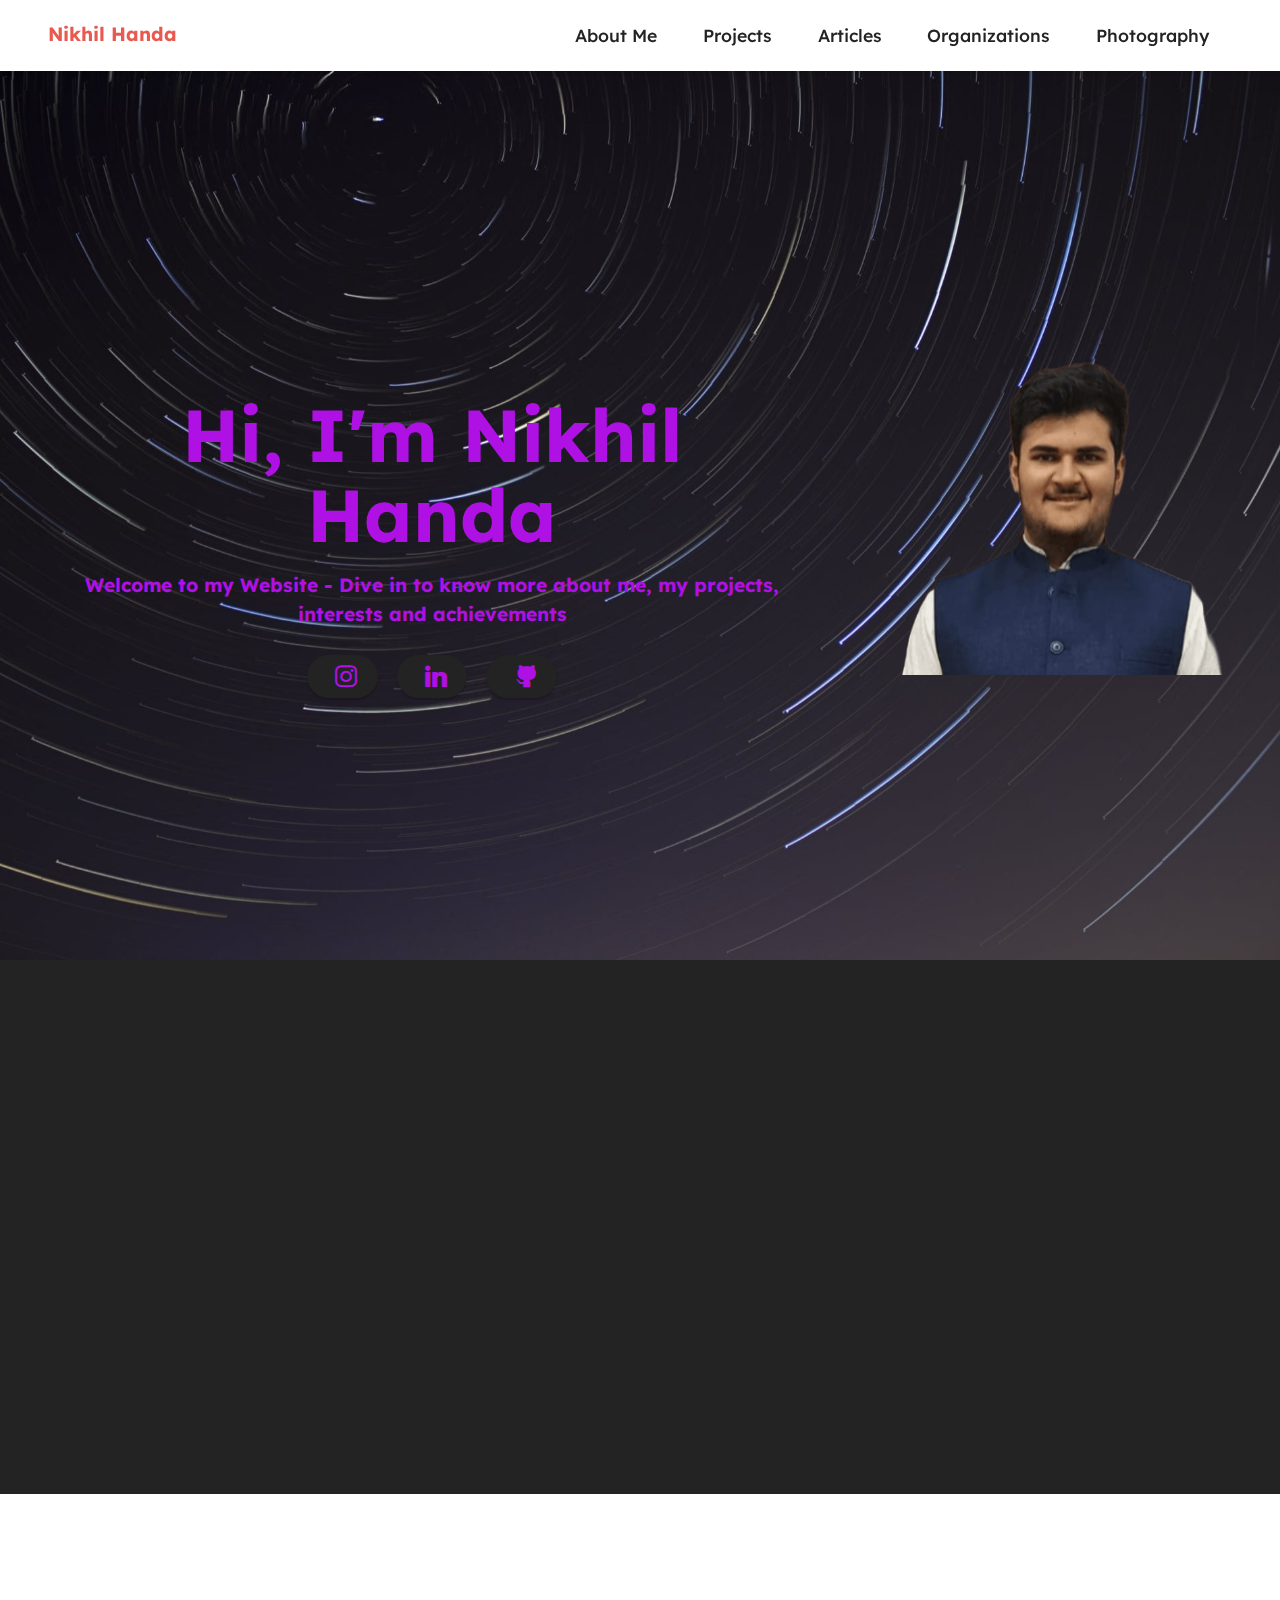
<file: home.html>
<!DOCTYPE html>
<html  >
<head>
  <!-- Site made with Mobirise Website Builder v5.9.6, https://mobirise.com -->
  <meta charset="UTF-8">
  <meta http-equiv="X-UA-Compatible" content="IE=edge">
  <meta name="generator" content="Mobirise v5.9.6, mobirise.com">
  <meta name="viewport" content="width=device-width, initial-scale=1, minimum-scale=1">
  <link rel="shortcut icon" href="assets/images/me2-edit-128x141.png" type="image/x-icon">
  <meta name="description" content="The main landing page for infinitecoder1729.github.com - Nikhil's Wesite">
  
  
  <title>Home</title>
  <link rel="stylesheet" href="assets/bootstrap/css/bootstrap.min.css">
  <link rel="stylesheet" href="assets/bootstrap/css/bootstrap-grid.min.css">
  <link rel="stylesheet" href="assets/bootstrap/css/bootstrap-reboot.min.css">
  <link rel="stylesheet" href="assets/animatecss/animate.css">
  <link rel="stylesheet" href="assets/dropdown/css/style.css">
  <link rel="stylesheet" href="assets/socicon/css/styles.css">
  <link rel="stylesheet" href="assets/theme/css/style.css">
  <link rel="preload" href="https://fonts.googleapis.com/css?family=Lexend:100,200,300,400,500,600,700,800,900&display=swap" as="style" onload="this.onload=null;this.rel='stylesheet'">
  <noscript><link rel="stylesheet" href="https://fonts.googleapis.com/css?family=Lexend:100,200,300,400,500,600,700,800,900&display=swap"></noscript>
  <link rel="preload" as="style" href="assets/mobirise/css/mbr-additional.css"><link rel="stylesheet" href="assets/mobirise/css/mbr-additional.css" type="text/css">

  
  
  
</head>
<body>
  
  <section data-bs-version="5.1" class="menu menu2 cid-sFF0ciwnEL" once="menu" id="menu2-0">
    
    <nav class="navbar navbar-dropdown navbar-fixed-top navbar-expand-lg">
        <div class="container-fluid">
            <div class="navbar-brand">
                
                <span class="navbar-caption-wrap"><a class="navbar-caption text-primary display-7" href="home.html#header11-1">Nikhil Handa</a></span>
            </div>
            <button class="navbar-toggler" type="button" data-toggle="collapse" data-bs-toggle="collapse" data-target="#navbarSupportedContent" data-bs-target="#navbarSupportedContent" aria-controls="navbarNavAltMarkup" aria-expanded="false" aria-label="Toggle navigation">
                <div class="hamburger">
                    <span></span>
                    <span></span>
                    <span></span>
                    <span></span>
                </div>
            </button>
            <div class="collapse navbar-collapse" id="navbarSupportedContent">
                <ul class="navbar-nav nav-dropdown nav-right" data-app-modern-menu="true"><li class="nav-item"><a class="nav-link link text-black text-primary display-4" href="index.html#header11-1">About Me</a></li><li class="nav-item"><a class="nav-link link text-black text-primary display-4" href="my-projects.html" aria-expanded="false">Projects</a></li><li class="nav-item"><a class="nav-link link text-black text-primary display-4" href="#top">Articles</a></li><li class="nav-item"><a class="nav-link link text-black text-primary display-4" href="#top">Organizations</a></li><li class="nav-item"><a class="nav-link link text-black text-primary display-4" href="#top">Photography</a></li></ul>
                
                
            </div>
        </div>
    </nav>
</section>

<section data-bs-version="5.1" class="header11 cid-sFF0SGinka mbr-fullscreen" id="header11-1">

    

    

    <div class="container-fluid">
        <div class="row justify-content-center">
            <div class="col-12 col-md-4 image-wrapper">
                <img class="w-100" src="assets/images/me2-edit-438x481.png" alt="Nikhil Handa - Image">
            </div>
            <div class="col-12 col-md">
                <div class="text-wrapper text-center">
                    <h1 class="mbr-section-title mbr-fonts-style mb-3 display-1">
                        <strong>
</strong><div><strong><br></strong></div><div><strong>Hi, I'm Nikhil Handa</strong></div></h1>
                    <p class="mbr-text mbr-fonts-style display-7"><strong>Welcome to my Website - Dive in to know more about me, my projects, interests and achievements</strong></p>
                    <div class="mbr-section-btn mt-3"><a class="btn btn-black display-4" href="http://instagram.com/nikhi_handa"><span class="socicon socicon-instagram mbr-iconfont mbr-iconfont-btn" style="color: rgb(175, 16, 228);"></span></a> <a class="btn btn-black display-4" href="https://www.linkedin.com/in/nikhil-handa-6b42b2257/"><span class="socicon socicon-linkedin mbr-iconfont mbr-iconfont-btn" style="color: rgb(175, 16, 228);"></span></a> <a class="btn btn-black display-4" href="http://github.com/infinitecoder1729"><span class="socicon socicon-github mbr-iconfont mbr-iconfont-btn" style="color: rgb(175, 16, 228);"></span></a></div>
                </div>
            </div>
        </div>
    </div>
</section>

<section data-bs-version="5.1" class="article07 cid-tSK98s5zub" id="article07-1">
  

  
  
  <div class="container-fluid">
    <div class="row justify-content-center">
      <div class="card col-md-12 col-lg-11">
        <div class="card-wrapper">
          <h3 class="card-title mbr-fonts-style mbr-white mt-3 mb-4 display-1">
            <strong>About Me :</strong></h3>
          <div class="row card-box align-left">
            
            
            
            <div class="item features-without-image col-12 active">
              <div class="item-wrapper">
                <h4 class="mbr-section-subtitle mbr-fonts-style mb-3 display-7">As an Electronics and Computer Engineering enthusiast, I have specific interests in cutting-edge technologies such as Communication Networks, Robotics, Semiconductors, VLSI Designing and Machine Learning. With an insatiable thirst of knowledge and skill development, I keep pushing my limits in these fields.<br><br>
<div>
</div><div>I have worked on projects involving Arduino, Raspberry PI, AI/ML (PyTorch), MatLab, KiCAD, LTSpice, Backend Development and small scale applications.</div><br><div>Beyond my technical acumen, I have a keen eye for capturing the natural beauty of our world through photography. When not tinkering with wires or code, you are likely to find me deep in a game of chess, lost in a good read or playing an intense match of badminton.</div><div><br></div><div>
</div><div>
</div><div>
</div><div>
</div></h4>
                
              </div>
            </div>
          </div>
          
        </div>
      </div>
    </div>
  </div>
</section>

<section data-bs-version="5.1" class="image3 cid-tSKqFciTm9" id="image03-b">
  

  
  

  <div class="container-fluid">
    <div class="row justify-content-center">
      <div class="col-12 col-lg-12">
        <h4 class="mbr-description mbr-fonts-style mb-3 align-center display-1"><strong>Tech Stack</strong></h4>
        
        <div class="image-wrapper">
          <img class="w-100" src="assets/images/screenshot-2023-10-15-152734-1879x570.png" alt="Mobirise Website Builder">
        </div>
      </div>
    </div>
  </div>
</section>

<section data-bs-version="5.1" class="gallery3 cid-tSKs5r4Pio" id="gallery03-d">
    
    
    <div class="container-fluid">
      <div class="row justify-content-center">
        <div class="col-12 content-head">
          <div class="mbr-section-head mb-5">
            <h4 class="mbr-section-title mbr-fonts-style align-center mb-0 display-1"><strong>Projects</strong></h4>
            
          </div>
        </div>
      </div>
      <div class="row">
        <div class="item features-image mb-4 col-6 col-md-4 col-lg-3 active">
          <div class="item-wrapper">
            <div class="item-img mb-3">
              <img src="assets/images/shop2.jpg" alt="Mobirise Website Builder" title="" data-slide-to="4" data-bs-slide-to="4">
            </div>
            <div class="item-content align-left">
              <h5 class="item-title mbr-fonts-style mb-3 display-7">
                <strong>Creators</strong>
              </h5>
              
            </div>
          </div>
        </div>
        
        
        
      </div>
    </div>
  </section>

<section data-bs-version="5.1" class="footer7 cid-sFF3CYc3p7 mbr-reveal" once="footers" id="footer7-9">

    

    

    <div class="container">
        <div class="media-container-row align-center mbr-white">
            <div class="col-12">
                <p class="mbr-text mb-0 mbr-fonts-style display-7">❤️ Made with Love. Hosted on GitHub Pages&nbsp;</p>
            </div>
        </div>
    </div>
</section><section class="display-7" style="padding: 0;align-items: center;justify-content: center;flex-wrap: wrap;    align-content: center;display: flex;position: relative;height: 4rem;"><a href="https://mobiri.se/3097411" style="flex: 1 1;height: 4rem;position: absolute;width: 100%;z-index: 1;"><img alt="" style="height: 4rem;" src="[data-uri]"></a><p style="margin: 0;text-align: center;" class="display-7">&#8204;</p><a style="z-index:1" href="https://mobirise.com/builder/html-code-generator.html">HTML Code Creator</a></section><script src="assets/bootstrap/js/bootstrap.bundle.min.js"></script>  <script src="assets/smoothscroll/smooth-scroll.js"></script>  <script src="assets/ytplayer/index.js"></script>  <script src="assets/dropdown/js/navbar-dropdown.js"></script>  <script src="assets/theme/js/script.js"></script>  
  
  
 <div id="scrollToTop" class="scrollToTop mbr-arrow-up"><a style="text-align: center;"><i class="mbr-arrow-up-icon mbr-arrow-up-icon-cm cm-icon cm-icon-smallarrow-up"></i></a></div>
    <input name="animation" type="hidden">
  </body>
</html>
</file>
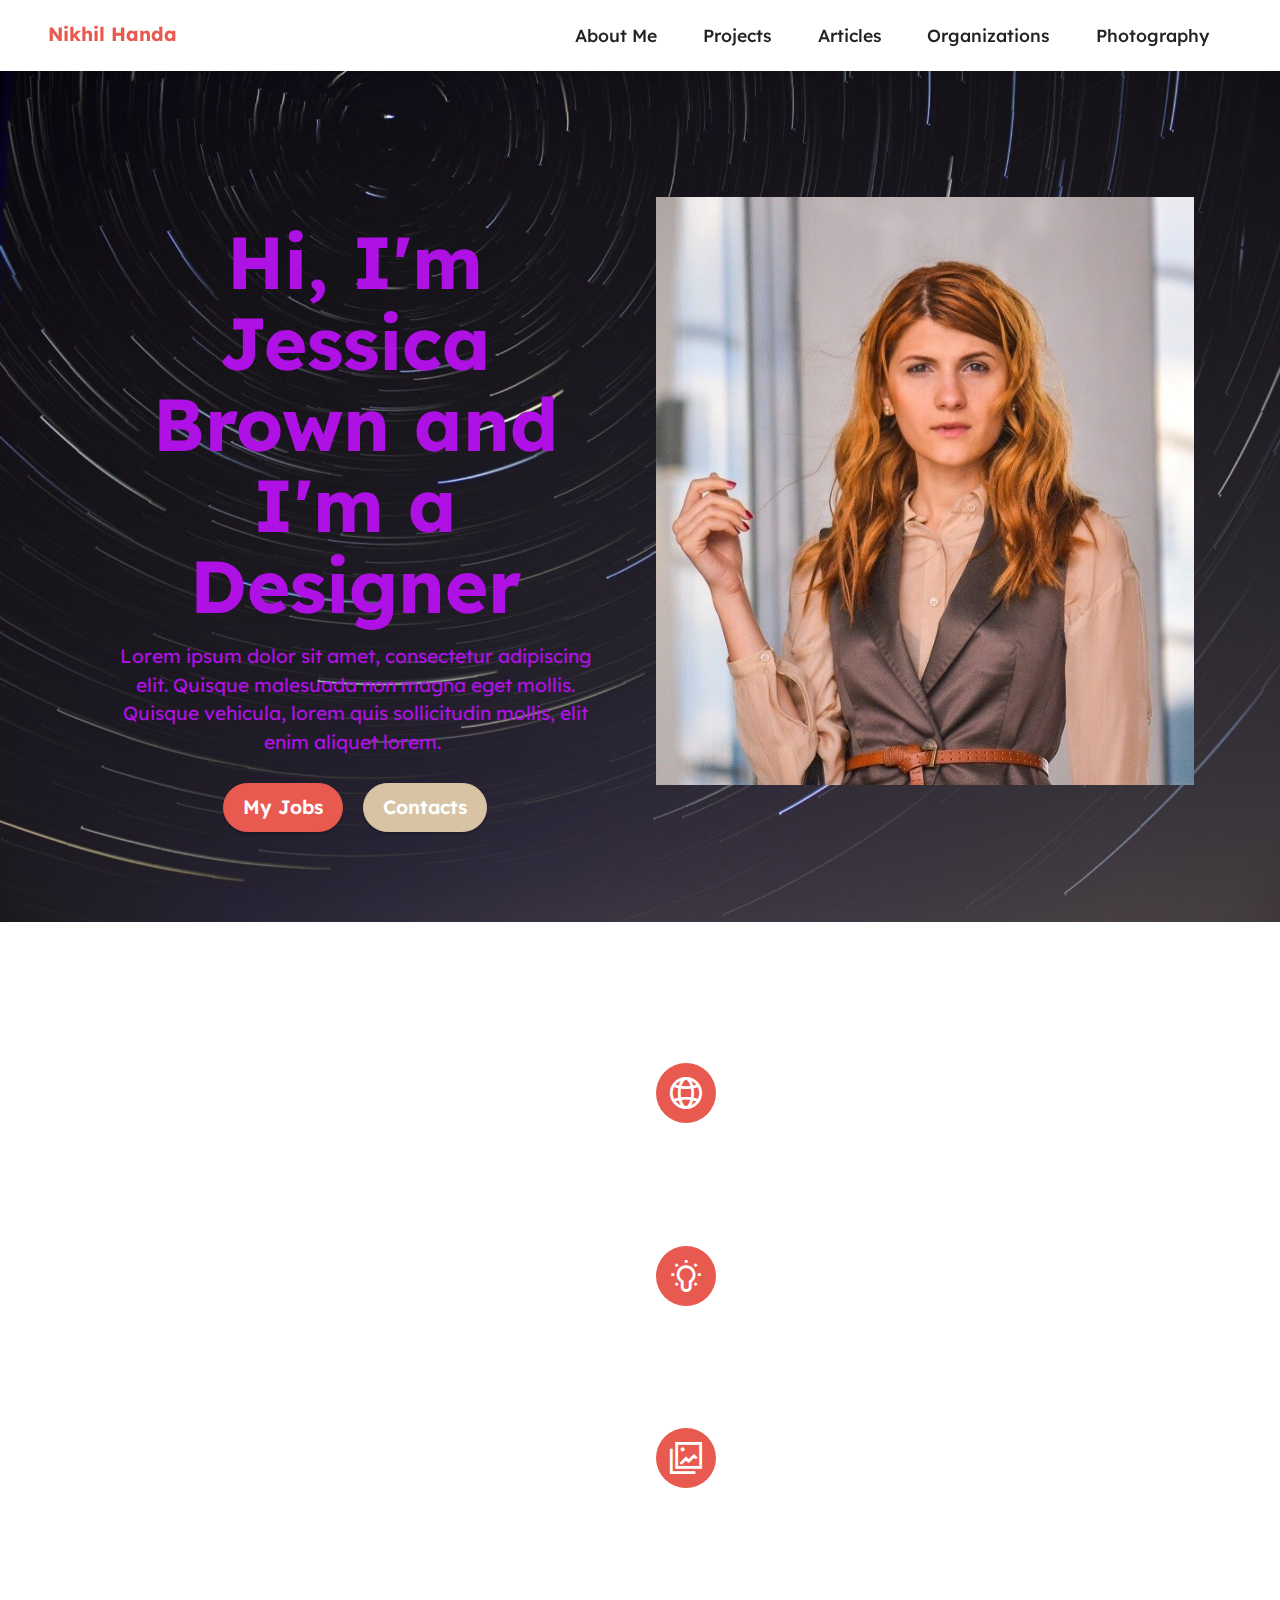
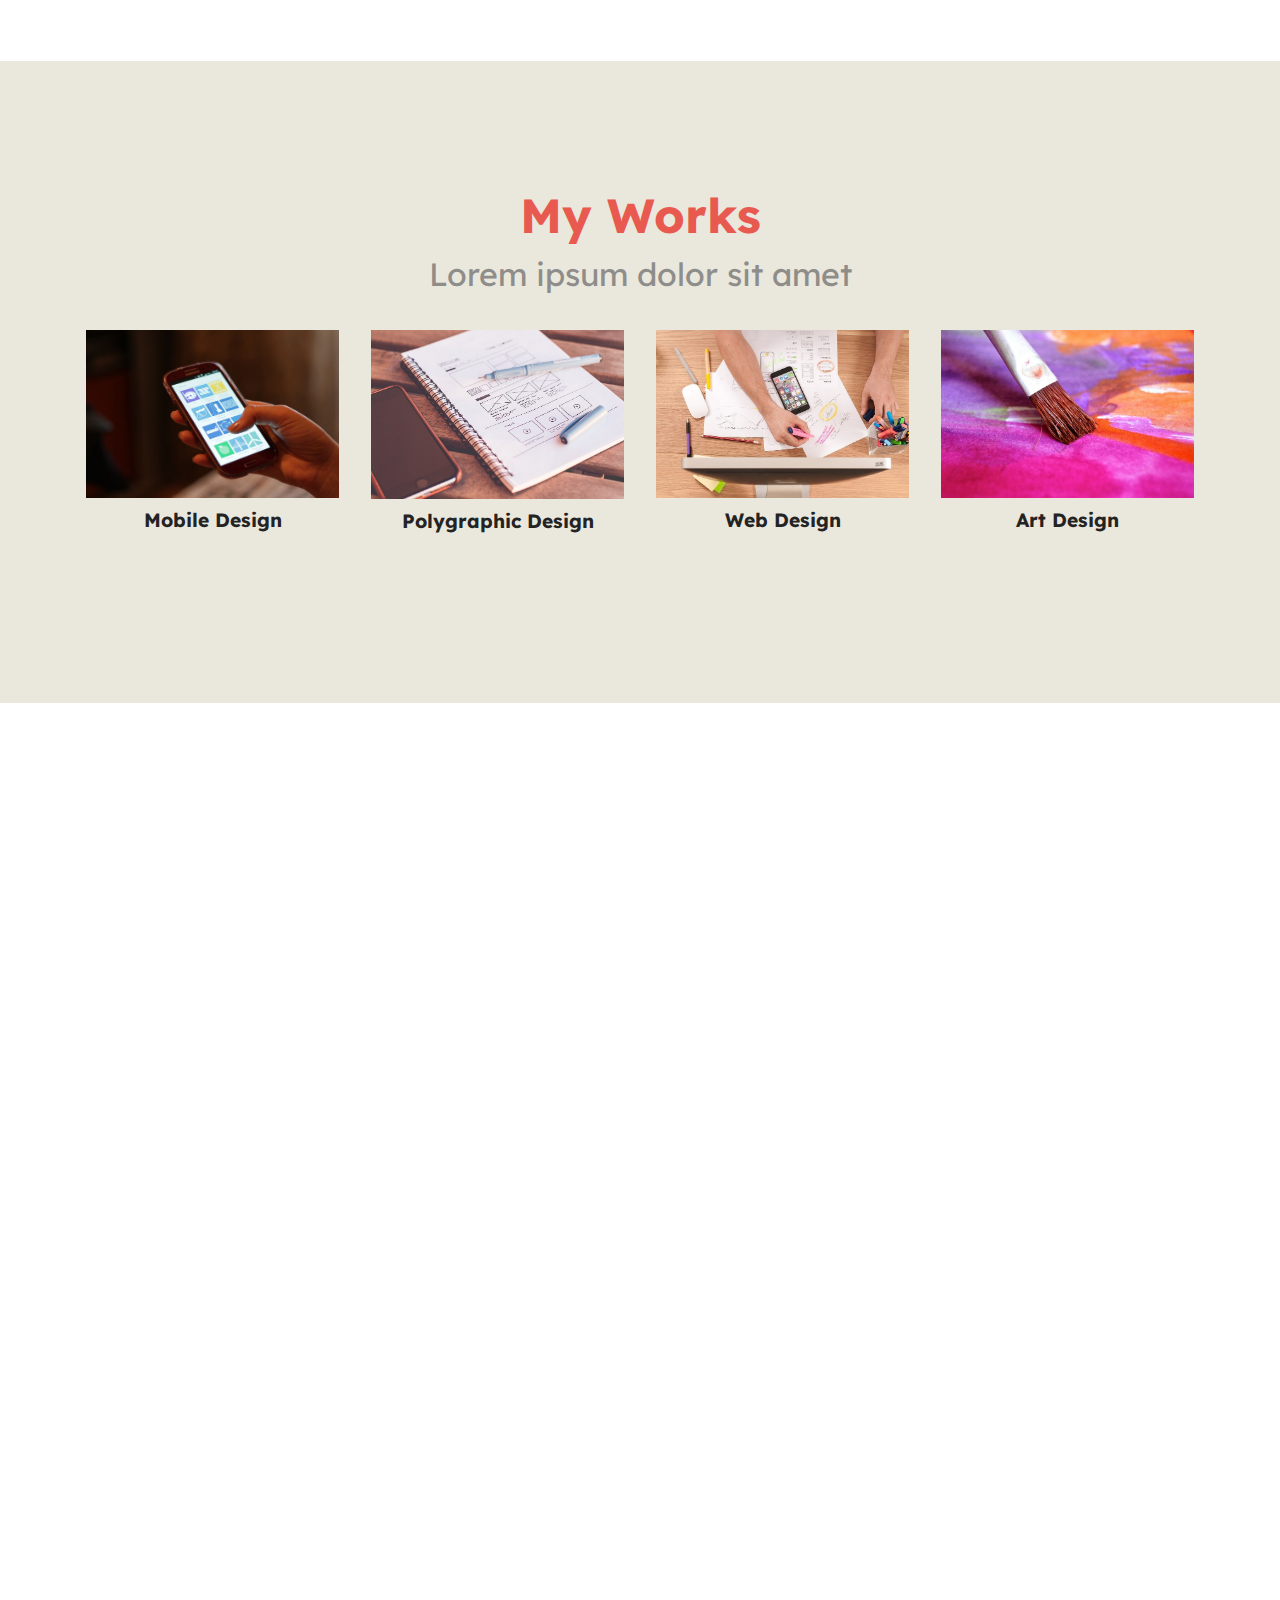
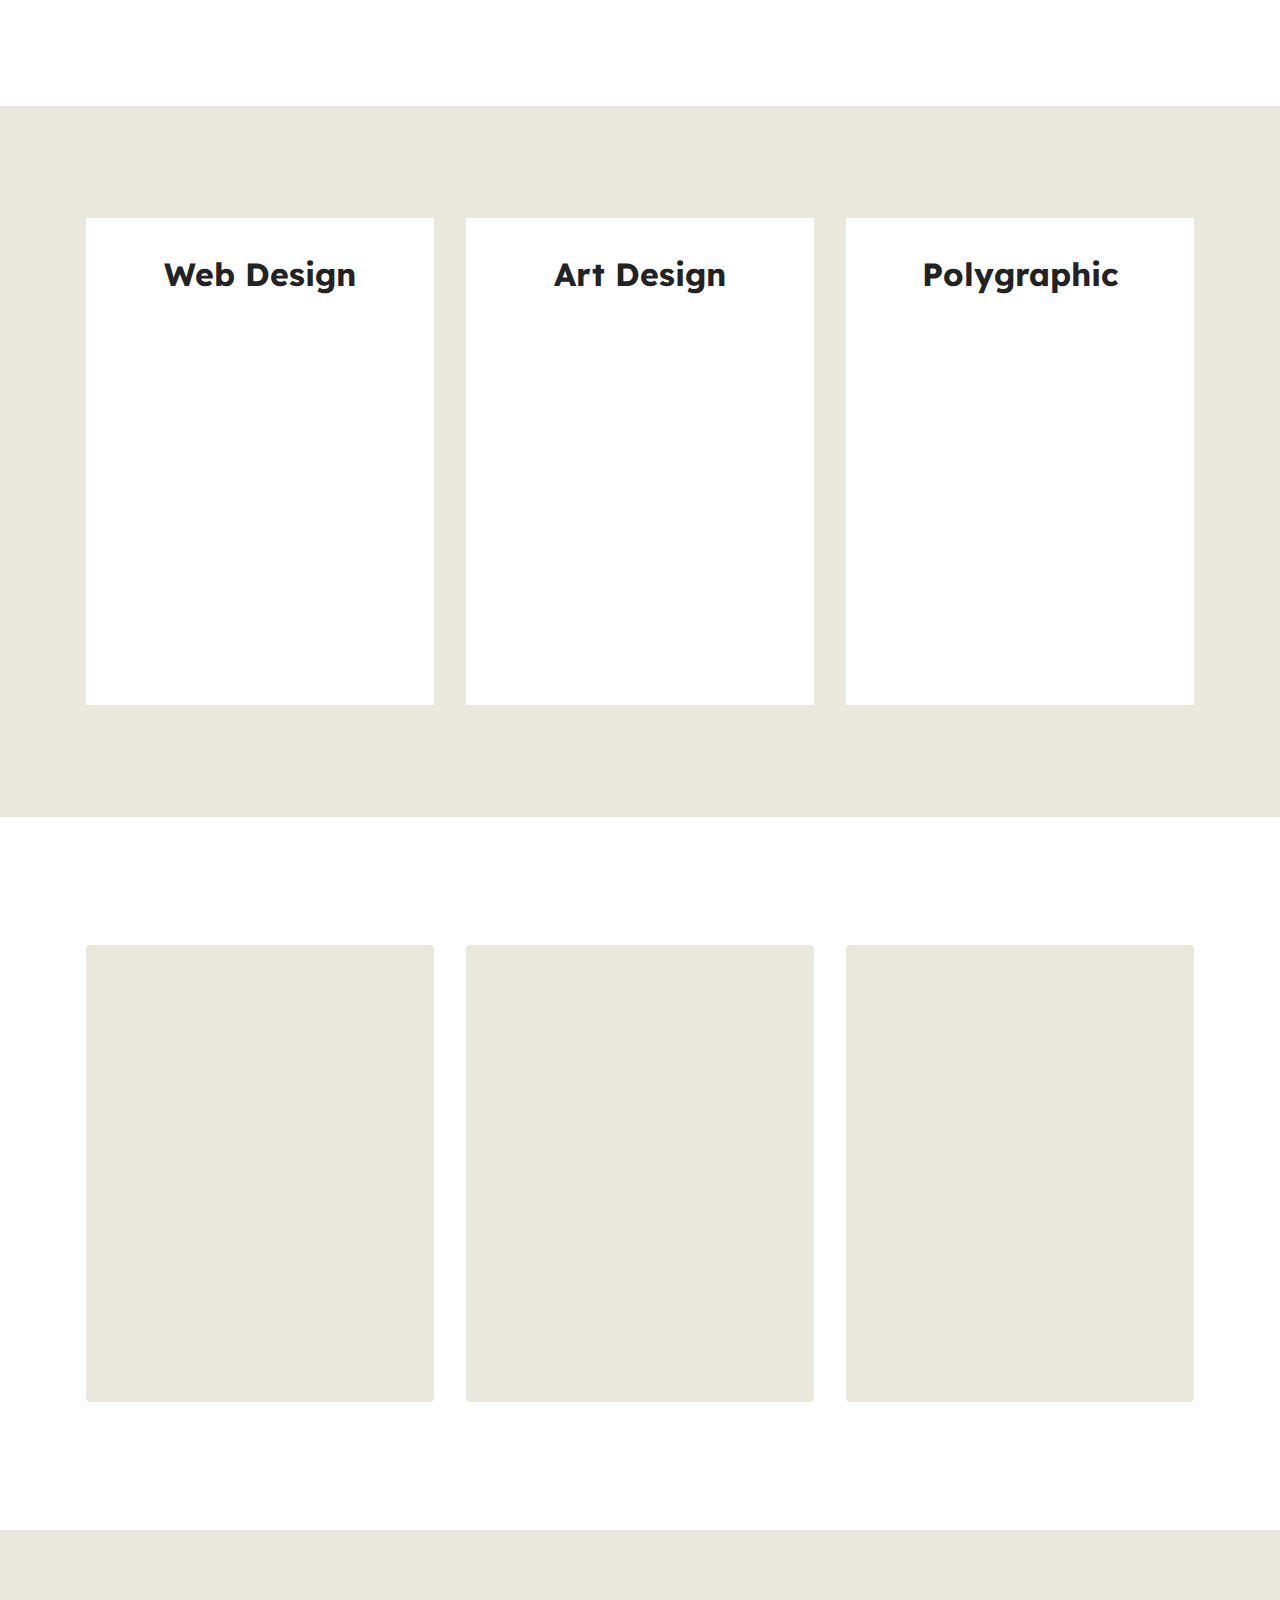
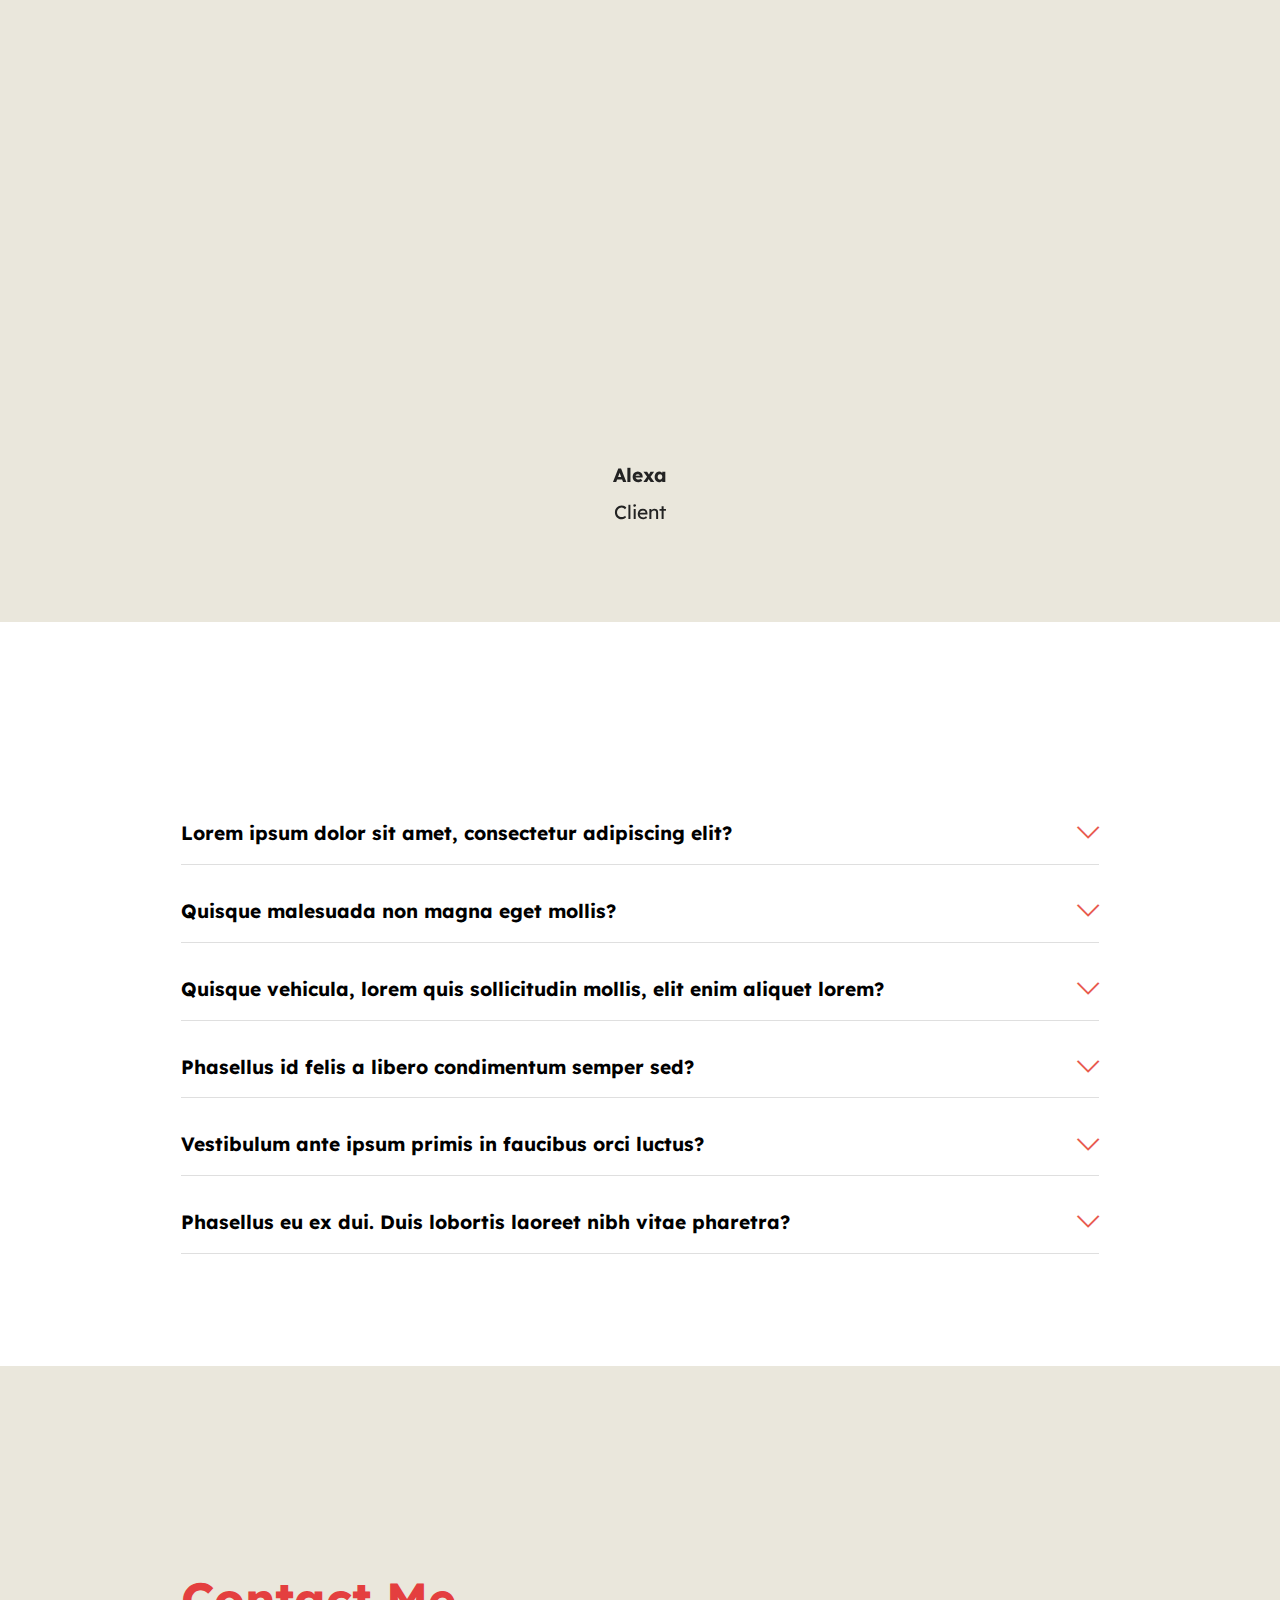
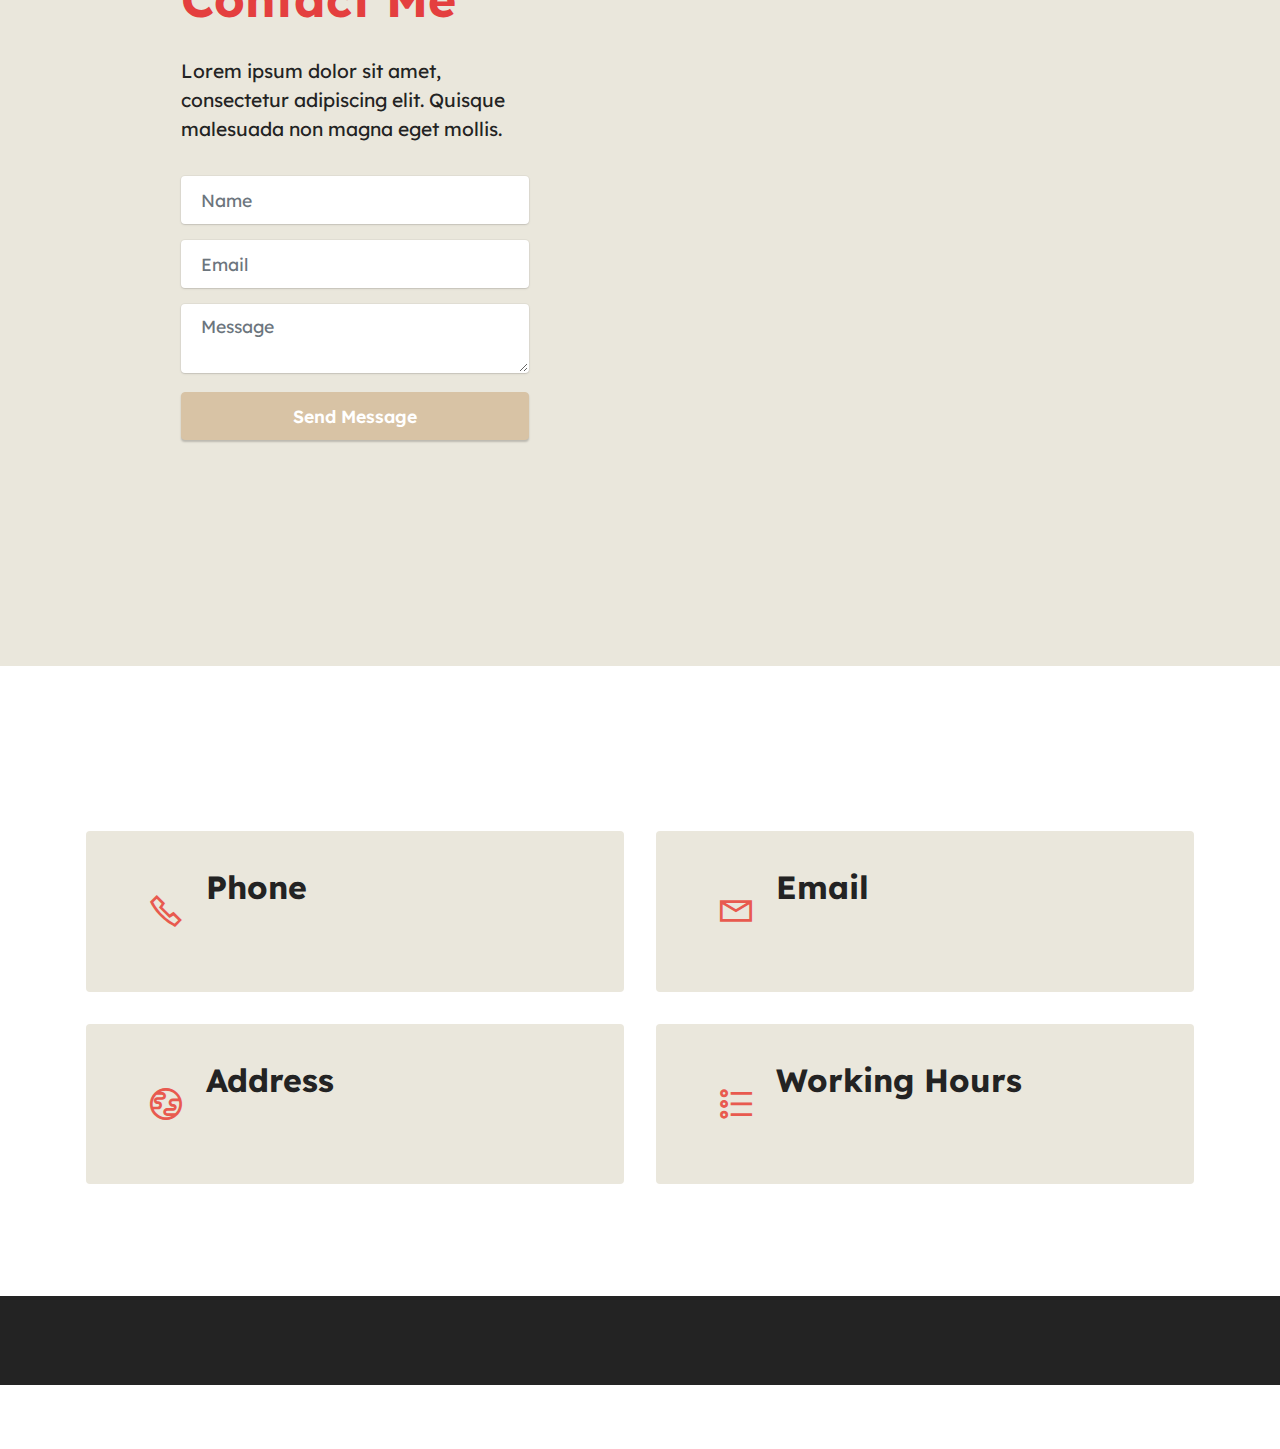
<file: my-projects.html>
<!DOCTYPE html>
<html  >
<head>
  <!-- Site made with Mobirise Website Builder v5.9.6, https://mobirise.com -->
  <meta charset="UTF-8">
  <meta http-equiv="X-UA-Compatible" content="IE=edge">
  <meta name="generator" content="Mobirise v5.9.6, mobirise.com">
  <meta name="twitter:card" content="summary_large_image"/>
  <meta name="twitter:image:src" content="assets/images/my-projects-meta.jpeg">
  <meta property="og:image" content="assets/images/my-projects-meta.jpeg">
  <meta name="twitter:title" content="Projects">
  <meta name="viewport" content="width=device-width, initial-scale=1, minimum-scale=1">
  <link rel="shortcut icon" href="assets/images/me2-edit-128x141.png" type="image/x-icon">
  <meta name="description" content="The page contains descriptions and links to all the intuitive and innovative applications, designs and software to which Nikhil contributed">
  
  
  <title>Projects</title>
  <link rel="stylesheet" href="assets/web/assets/mobirise-icons2/mobirise2.css">
  <link rel="stylesheet" href="assets/web/assets/mobirise-icons/mobirise-icons.css">
  <link rel="stylesheet" href="assets/bootstrap/css/bootstrap.min.css">
  <link rel="stylesheet" href="assets/bootstrap/css/bootstrap-grid.min.css">
  <link rel="stylesheet" href="assets/bootstrap/css/bootstrap-reboot.min.css">
  <link rel="stylesheet" href="assets/animatecss/animate.css">
  <link rel="stylesheet" href="assets/dropdown/css/style.css">
  <link rel="stylesheet" href="assets/socicon/css/styles.css">
  <link rel="stylesheet" href="assets/theme/css/style.css">
  <link rel="preload" href="https://fonts.googleapis.com/css?family=Lexend:100,200,300,400,500,600,700,800,900&display=swap" as="style" onload="this.onload=null;this.rel='stylesheet'">
  <noscript><link rel="stylesheet" href="https://fonts.googleapis.com/css?family=Lexend:100,200,300,400,500,600,700,800,900&display=swap"></noscript>
  <link rel="preload" as="style" href="assets/mobirise/css/mbr-additional.css"><link rel="stylesheet" href="assets/mobirise/css/mbr-additional.css" type="text/css">

  
  
  
</head>
<body>
  
  <section data-bs-version="5.1" class="menu menu2 cid-sFF0ciwnEL" once="menu" id="menu2-0">
    
    <nav class="navbar navbar-dropdown navbar-fixed-top navbar-expand-lg">
        <div class="container-fluid">
            <div class="navbar-brand">
                
                <span class="navbar-caption-wrap"><a class="navbar-caption text-primary display-7" href="home.html#header11-1">Nikhil Handa</a></span>
            </div>
            <button class="navbar-toggler" type="button" data-toggle="collapse" data-bs-toggle="collapse" data-target="#navbarSupportedContent" data-bs-target="#navbarSupportedContent" aria-controls="navbarNavAltMarkup" aria-expanded="false" aria-label="Toggle navigation">
                <div class="hamburger">
                    <span></span>
                    <span></span>
                    <span></span>
                    <span></span>
                </div>
            </button>
            <div class="collapse navbar-collapse" id="navbarSupportedContent">
                <ul class="navbar-nav nav-dropdown nav-right" data-app-modern-menu="true"><li class="nav-item"><a class="nav-link link text-black text-primary display-4" href="index.html#header11-1">About Me</a></li><li class="nav-item"><a class="nav-link link text-black text-primary display-4" href="my-projects.html" aria-expanded="false">Projects</a></li><li class="nav-item"><a class="nav-link link text-black text-primary display-4" href="#top">Articles</a></li><li class="nav-item"><a class="nav-link link text-black text-primary display-4" href="#top">Organizations</a></li><li class="nav-item"><a class="nav-link link text-black text-primary display-4" href="#top">Photography</a></li></ul>
                
                
            </div>
        </div>
    </nav>
</section>

<section data-bs-version="5.1" class="header11 cid-sFF0SGinka" id="header11-1">

    

    

    <div class="container">
        <div class="row justify-content-center">
            <div class="col-12 col-md-6 image-wrapper">
                <img class="w-100" src="assets/images/mbr.jpeg" alt="Mobirise Website Builder">
            </div>
            <div class="col-12 col-md">
                <div class="text-wrapper text-center">
                    <h1 class="mbr-section-title mbr-fonts-style mb-3 display-1">
                        <strong>
</strong><div><strong><br></strong></div><div><strong>Hi, I'm Jessica Brown and I'm a Designer</strong></div></h1>
                    <p class="mbr-text mbr-fonts-style display-7">Lorem ipsum dolor sit amet, consectetur adipiscing elit. Quisque malesuada non magna eget mollis. Quisque vehicula, lorem quis sollicitudin mollis, elit enim aliquet lorem.&nbsp;</p>
                    <div class="mbr-section-btn mt-3"><a class="btn btn-primary display-7" href="index.html#gallery5-3">My Jobs</a> <a class="btn btn-secondary display-7" href="index.html#form4-6">Contacts</a></div>
                </div>
            </div>
        </div>
    </div>
</section>

<section data-bs-version="5.1" class="features12 cid-sFF3eJNZDT" id="features13-2">

    
    
    <div class="container">
        <div class="row justify-content-center">
            <div class="col-12 col-lg-6">
                <div class="card-wrapper">
                    <div class="card-box align-left">
                        <h4 class="card-title mbr-fonts-style mb-4 display-1"><strong>What can i do?</strong></h4>
                        <p class="mbr-text mbr-fonts-style mb-4 display-7">
                            Use Mobirise website building software to create multiple sites for commercial and non-profit projects.</p>
                        <div class="mbr-section-btn"><a class="btn btn-primary display-4" href="https://mobiri.se">See my Jobs</a></div>
                    </div>
                </div>
            </div>
            <div class="col-12 col-lg-6">
                <div class="item mbr-flex">
                    <div class="icon-box">
                        <span class="mbr-iconfont mobi-mbri-globe-2 mobi-mbri"></span>
                    </div>
                    <div class="text-box">
                        <h4 class="icon-title mbr-black mbr-fonts-style display-7">
                            <strong>Web Design</strong></h4>
                        <h5 class="icon-text mbr-black mbr-fonts-style display-4">Lorem ipsum dolor sit amet, consectetur adipiscing elit. Quisque malesuada non magna eget mollis. Quisque vehicula, lorem quis sollicitudin mollis, elit enim aliquet lorem,&nbsp;</h5>
                    </div>
                </div>
                <div class="item mbr-flex">
                    <div class="icon-box">
                        <span class="mbr-iconfont mobi-mbri-idea mobi-mbri"></span>
                    </div>
                    <div class="text-box">
                        <h4 class="icon-title mbr-black mbr-fonts-style display-7">
                            <strong>Art Design</strong></h4>
                        <h5 class="icon-text mbr-black mbr-fonts-style display-4">Lorem ipsum dolor sit amet, consectetur adipiscing elit. Quisque malesuada non magna eget mollis. Quisque vehicula, lorem quis sollicitudin mollis, elit enim aliquet lorem,&nbsp;</h5>
                    </div>
                </div>
                <div class="item mbr-flex">
                    <div class="icon-box">
                        <span class="mbr-iconfont mobi-mbri-photo mobi-mbri"></span>
                    </div>
                    <div class="text-box">
                        <h4 class="icon-title mbr-black mbr-fonts-style display-7"><strong>Polygraphic Design</strong></h4>
                        <h5 class="icon-text mbr-black mbr-fonts-style display-4">Lorem ipsum dolor sit amet, consectetur adipiscing elit. Quisque malesuada non magna eget mollis. Quisque vehicula, lorem quis sollicitudin mollis, elit enim aliquet lorem,&nbsp;</h5>
                    </div>
                </div>
            </div>
        </div>
    </div>
</section>

<section data-bs-version="5.1" class="gallery5 mbr-gallery cid-sFF3kfZheU" id="gallery5-3">
    

    

    <div class="container">
        <div class="mbr-section-head">
            <h3 class="mbr-section-title mbr-fonts-style align-center m-0 display-2"><strong>My Works</strong></h3>
            <h4 class="mbr-section-subtitle mbr-fonts-style align-center mb-0 mt-2 display-5">Lorem ipsum dolor sit amet</h4>
        </div>
        <div class="row mbr-gallery mt-4">
            <div class="col-12 col-md-6 col-lg-3 item gallery-image">
                <div class="item-wrapper" data-toggle="modal" data-bs-toggle="modal" data-target="#tSKwhzJsiu-modal" data-bs-target="#tSKwhzJsiu-modal">
                    <img class="w-100" src="assets/images/mbr-596x397.jpg" alt="Mobirise Website Builder" data-slide-to="0" data-bs-slide-to="0" data-target="#lb-tSKwhzJsiu" data-bs-target="#lb-tSKwhzJsiu">
                    <div class="icon-wrapper">
                        <span class="mobi-mbri mobi-mbri-search mbr-iconfont mbr-iconfont-btn"></span>
                    </div>
                </div>
                <h6 class="mbr-item-subtitle mbr-fonts-style align-center mb-2 mt-2 display-7"><strong>Mobile Design</strong></h6>
            </div>
            <div class="col-12 col-md-6 col-lg-3 item gallery-image">
                <div class="item-wrapper" data-toggle="modal" data-bs-toggle="modal" data-target="#tSKwhzJsiu-modal" data-bs-target="#tSKwhzJsiu-modal">
                    <img class="w-100" src="assets/images/mbr-3.jpg" alt="Mobirise Website Builder" data-slide-to="1" data-bs-slide-to="1" data-target="#lb-tSKwhzJsiu" data-bs-target="#lb-tSKwhzJsiu">
                    <div class="icon-wrapper">
                        <span class="mobi-mbri mobi-mbri-search mbr-iconfont mbr-iconfont-btn"></span>
                    </div>
                </div>
                <h6 class="mbr-item-subtitle mbr-fonts-style align-center mb-2 mt-2 display-7"><strong>Polygraphic Design</strong></h6>
            </div>
            <div class="col-12 col-md-6 col-lg-3 item gallery-image">
                <div class="item-wrapper" data-toggle="modal" data-bs-toggle="modal" data-target="#tSKwhzJsiu-modal" data-bs-target="#tSKwhzJsiu-modal">
                    <img class="w-100" src="assets/images/mbr-4.jpg" alt="Mobirise Website Builder" data-slide-to="2" data-bs-slide-to="2" data-target="#lb-tSKwhzJsiu" data-bs-target="#lb-tSKwhzJsiu">
                    <div class="icon-wrapper">
                        <span class="mobi-mbri mobi-mbri-search mbr-iconfont mbr-iconfont-btn"></span>
                    </div>
                </div>
                <h6 class="mbr-item-subtitle mbr-fonts-style align-center mb-2 mt-2 display-7"><strong>Web Design</strong></h6>
            </div>
            <div class="col-12 col-md-6 col-lg-3 item gallery-image">
                <div class="item-wrapper" data-toggle="modal" data-bs-toggle="modal" data-target="#tSKwhzJsiu-modal" data-bs-target="#tSKwhzJsiu-modal">
                    <img class="w-100" src="assets/images/mbr-6.jpg" alt="Mobirise Website Builder" data-slide-to="3" data-bs-slide-to="3" data-target="#lb-tSKwhzJsiu" data-bs-target="#lb-tSKwhzJsiu">
                    <div class="icon-wrapper">
                        <span class="mobi-mbri mobi-mbri-search mbr-iconfont mbr-iconfont-btn"></span>
                    </div>
                </div>
                <h6 class="mbr-item-subtitle mbr-fonts-style align-center mb-2 mt-2 display-7"><strong>Art Design</strong></h6>
            </div>
        </div>

        <div class="modal mbr-slider" tabindex="-1" role="dialog" aria-hidden="true" id="tSKwhzJsiu-modal">
            <div class="modal-dialog" role="document">
                <div class="modal-content">
                    <div class="modal-body">
                        <div class="carousel slide" id="lb-tSKwhzJsiu" data-interval="5000" data-bs-interval="5000">
                            <div class="carousel-inner">
                                <div class="carousel-item active">
                                    <img class="d-block w-100" src="assets/images/mbr-596x397.jpg" alt="Mobirise Website Builder">
                                </div>
                                <div class="carousel-item">
                                    <img class="d-block w-100" src="assets/images/mbr-3.jpg" alt="Mobirise Website Builder">
                                </div>
                                <div class="carousel-item">
                                    <img class="d-block w-100" src="assets/images/mbr-4.jpg" alt="Mobirise Website Builder">
                                </div>
                                <div class="carousel-item">
                                    <img class="d-block w-100" src="assets/images/mbr-6.jpg" alt="Mobirise Website Builder">
                                </div>
                            </div>
                            <ol class="carousel-indicators">
                                <li data-slide-to="0" data-bs-slide-to="0" class="active" data-target="#lb-tSKwhzJsiu" data-bs-target="#lb-tSKwhzJsiu"></li>
                                <li data-slide-to="1" data-bs-slide-to="1" data-target="#lb-tSKwhzJsiu" data-bs-target="#lb-tSKwhzJsiu"></li>
                                <li data-slide-to="2" data-bs-slide-to="2" data-target="#lb-tSKwhzJsiu" data-bs-target="#lb-tSKwhzJsiu"></li>
                                <li data-slide-to="3" data-bs-slide-to="3" data-target="#lb-tSKwhzJsiu" data-bs-target="#lb-tSKwhzJsiu"></li>
                            </ol>
                            <a role="button" href="" class="close" data-dismiss="modal" data-bs-dismiss="modal" aria-label="Close">
                            </a>
                            <a class="carousel-control-prev carousel-control" role="button" data-slide="prev" data-bs-slide="prev" href="#lb-tSKwhzJsiu">
                                <span class="mobi-mbri mobi-mbri-arrow-prev" aria-hidden="true"></span>
                                <span class="sr-only visually-hidden">Previous</span>
                            </a>
                            <a class="carousel-control-next carousel-control" role="button" data-slide="next" data-bs-slide="next" href="#lb-tSKwhzJsiu">
                                <span class="mobi-mbri mobi-mbri-arrow-next" aria-hidden="true"></span>
                                <span class="sr-only visually-hidden">Next</span>
                            </a>
                        </div>
                    </div>
                </div>
            </div>
        </div>
    </div>
</section>

<section data-bs-version="5.1" class="image1 cid-sFF75ZhH2d" id="image1-b">
    

    

    <div class="container">
        <div class="row align-items-center">
            <div class="col-12 col-lg-6">
                <div class="image-wrapper">
                    <img src="assets/images/mbr-3.jpeg" alt="Mobirise Website Builder">
                    
                </div>
            </div>
            <div class="col-12 col-lg">
                <div class="text-wrapper">
                    <h3 class="mbr-section-title mbr-fonts-style mb-3 display-2">
                        <strong>About Me</strong></h3>
                    <p class="mbr-text mbr-fonts-style display-7">Lorem ipsum dolor sit amet, consectetur adipiscing elit. Quisque malesuada non magna eget mollis. Quisque vehicula, lorem quis sollicitudin mollis, elit enim aliquet lorem, vitae maximus turpis tortor a massa. Phasellus id felis a libero condimentum semper sed sit amet arcu. Suspendisse porta dapibus rhoncus. Orci varius natoque penatibus et magnis dis parturient montes, nascetur ridiculus mus.&nbsp;<br>
<br>Suspendisse porta augue in massa euismod, vitae bibendum tellus vestibulum. Phasellus egestas eu neque in mattis. Sed ultricies massa sit amet mollis molestie. Donec dignissim ut lectus sit amet sodales. Integer condimentum dui posuere feugiat finibus. Morbi ligula ante, tempor id dictum ut, dapibus ut nulla. Duis lorem orci, maximus ut tempor non, bibendum eu odio. Cras non metus lectus. Donec vulputate, dui eu ultricies consectetur, est mi tincidunt augue, nec blandit ex nunc sit amet nisl. Nam nibh libero, laoreet interdum blandit vitae, convallis at eros. Aliquam id ex eu magna eleifend facilisis id in risus.</p>
                </div>
            </div>
        </div>
    </div>
</section>

<section data-bs-version="5.1" class="pricing2 cid-sFF7wKlLkT" id="pricing2-c">
    

    
    <div class="container">
        <div class="row justify-content-center">
            <div class="col-12 col-md-6 align-center col-lg-4">
                <div class="plan">
                    <div class="plan-header">
                        <h6 class="plan-title mbr-fonts-style mb-3 display-5"><strong>Web Design</strong></h6>
                        <div class="plan-price">
                            <p class="price mbr-fonts-style m-0 display-1"><strong>$59</strong></p>
                            <p class="price-term mbr-fonts-style mb-3 display-7"><strong>Per project</strong></p>
                        </div>
                    </div>
                    <div class="plan-body">
                        <div class="plan-list mb-4">
                            <ul class="list-group mbr-fonts-style list-group-flush display-7">
                                <li class="list-group-item">Web Design</li><li class="list-group-item">Art Design</li><li class="list-group-item">Polygraphic Design</li>
                            </ul>
                        </div>
                        <div class="mbr-section-btn text-center">
                            <a href="https://mobiri.se" class="btn btn-primary display-4">Get started</a>
                        </div>
                    </div>
                </div>
            </div>
            <div class="col-12 col-md-6 align-center col-lg-4">
                <div class="plan">
                    <div class="plan-header">
                        <h6 class="plan-title mbr-fonts-style mb-3 display-5"><strong>Art Design</strong></h6>
                        <div class="plan-price">
                            <p class="price mbr-fonts-style m-0 display-1"><strong>$39</strong></p>
                            <p class="price-term mbr-fonts-style mb-3 display-7"><strong>Per project</strong></p>
                        </div>
                    </div>
                    <div class="plan-body">
                        <div class="plan-list mb-4">
                            <ul class="list-group mbr-fonts-style list-group-flush display-7">
                                <li class="list-group-item">Web Design
</li><li class="list-group-item">Art Design
</li><li class="list-group-item">Polygraphic Design</li>
                            </ul>
                        </div>
                        <div class="mbr-section-btn text-center">
                            <a href="https://mobiri.se" class="btn btn-primary display-4">Get started</a>
                        </div>
                    </div>
                </div>
            </div>
            <div class="col-12 col-md-6 align-center col-lg-4">
                <div class="plan">
                    <div class="plan-header">
                        <h6 class="plan-title mbr-fonts-style mb-3 display-5"><strong>Polygraphic</strong></h6>
                        <div class="plan-price">
                            <p class="price mbr-fonts-style m-0 display-1"><strong>$79</strong></p>
                            <p class="price-term mbr-fonts-style mb-3 display-7"><strong>Per project</strong></p>
                        </div>
                    </div>
                    <div class="plan-body">
                        <div class="plan-list mb-4">
                            <ul class="list-group mbr-fonts-style list-group-flush display-7">
                                <li class="list-group-item">Web Design
</li><li class="list-group-item">Art Design
</li><li class="list-group-item">Polygraphic Design</li>
                            </ul>
                        </div>
                        <div class="mbr-section-btn text-center">
                            <a href="https://mobiri.se" class="btn btn-primary display-4">Get started</a>
                        </div>
                    </div>
                </div>
            </div>
            
        </div>
    </div>
</section>

<section data-bs-version="5.1" class="clients2 cid-sFF3mUy3tz" id="clients2-4">

    

    
    <div class="container">
        <div class="row justify-content-center">
            <div class="card col-12 col-md-6 col-lg-4">
                <div class="card-wrapper">
                    <div class="img-wrapper">
                        <img src="assets/images/1.png" alt="Mobirise Website Builder">
                    </div>
                    <div class="card-box align-center">
                        
                        <h5 class="card-title mbr-fonts-style mb-3 display-5">
                            <strong>My Client</strong></h5>
                        <p class="mbr-text mbr-fonts-style mb-4 display-4">
                            Lorem ipsum dolor sit amet, consectetur adipiscing elit. Quisque malesuada non magna eget mollis.&nbsp;</p>
                        <div class="mbr-section-btn mt-3"><a class="btn btn-primary display-4" href="https://mobiri.se">Learn More</a></div>
                    </div>
                </div>
            </div>
            <div class="card col-12 col-md-6 col-lg-4">
                <div class="card-wrapper">
                    <div class="img-wrapper">
                        <img src="assets/images/2.png" alt="Mobirise Website Builder">
                    </div>
                    <div class="card-box align-center">
                        
                        <h5 class="card-title mbr-fonts-style mb-3 display-5"><strong>My Client</strong></h5>
                        <p class="mbr-text mbr-fonts-style mb-4 display-4">
                            Lorem ipsum dolor sit amet, consectetur adipiscing elit. Quisque malesuada non magna eget mollis. </p>
                        <div class="mbr-section-btn mt-3"><a class="btn btn-primary display-4" href="https://mobiri.se">Learn More</a></div>
                    </div>
                </div>
            </div>
            <div class="card col-12 col-md-6 col-lg-4">
                <div class="card-wrapper">
                    <div class="img-wrapper">
                        <img src="assets/images/3.png" alt="Mobirise Website Builder">
                    </div>
                    <div class="card-box align-center">
                        
                        <h5 class="card-title mbr-fonts-style mb-3 display-5"><strong>My Client</strong></h5>
                        <p class="mbr-text mbr-fonts-style mb-4 display-4">
                            Lorem ipsum dolor sit amet, consectetur adipiscing elit. Quisque malesuada non magna eget mollis. </p>
                        <div class="mbr-section-btn mt-3"><a class="btn btn-primary display-4" href="https://mobiri.se">Learn More</a></div>
                    </div>
                </div>
            </div>
            
        </div>
    </div>
</section>

<section data-bs-version="5.1" class="testimonails3 carousel slide testimonials-slider cid-sFF3oey64R" data-interval="false" data-bs-interval="false" id="testimonials3-5">

    

    

    <div class="text-center container">
        <h3 class="mb-4 mbr-fonts-style display-2">
            <strong>What My Clients Say</strong>
        </h3>

        <div class="carousel slide" role="listbox" data-pause="true" data-keyboard="false" data-ride="carousel" data-bs-ride="carousel" data-interval="8000" data-bs-interval="8000">
            <div class="carousel-inner">
                
                
            <div class="carousel-item">
                    <div class="user col-md-8">
                        <div class="user_image">
                            <img src="assets/images/team3.jpg">
                        </div>
                        <div class="user_text mb-4">
                            <p class="mbr-fonts-style display-7">
                                Themes in the Mobirise website builder offer multiple blocks: intros, sliders, galleries, forms, articles, and so on. Start a project and click on the red plus buttons to see the blocks available for your theme.
                            </p>
                        </div>
                        <div class="user_name mbr-fonts-style mb-2 display-7">
                            <strong>Alexa</strong>
                        </div>
                        <div class="user_desk mbr-fonts-style display-7">
                            Client
                        </div>
                    </div>
                </div><div class="carousel-item">
                    <div class="user col-md-8">
                        <div class="user_image">
                            <img src="assets/images/team2.jpg">
                        </div>
                        <div class="user_text mb-4">
                            <p class="mbr-fonts-style display-7">
                                Themes in the Mobirise website builder offer multiple blocks: intros, sliders, galleries, forms, articles, and so on. Start a project and click on the red plus buttons to see the blocks available for your theme.
                            </p>
                        </div>
                        <div class="user_name mbr-fonts-style mb-2 display-7">
                            <strong>Linda</strong>
                        </div>
                        <div class="user_desk mbr-fonts-style display-7">
                            Client
                        </div>
                    </div>
                </div><div class="carousel-item">
                    <div class="user col-md-8">
                        <div class="user_image">
                            <img src="assets/images/team4.jpg">
                        </div>
                        <div class="user_text mb-4">
                            <p class="mbr-fonts-style display-7">
                                Themes in the Mobirise website builder offer multiple blocks: intros, sliders, galleries, forms, articles, and so on. Start a project and click on the red plus buttons to see the blocks available for your theme.
                            </p>
                        </div>
                        <div class="user_name mbr-fonts-style mb-2 display-7">
                            <strong>Ann</strong></div>
                        <div class="user_desk mbr-fonts-style display-7">
                            Client</div>
                    </div>
                </div></div>

            <div class="carousel-controls">
                <a class="carousel-control-prev" role="button" data-slide="prev" data-bs-slide="prev">
                    <span aria-hidden="true" class="mobi-mbri mobi-mbri-arrow-prev mbr-iconfont"></span>
                    <span class="sr-only visually-hidden">Previous</span>
                </a>

                <a class="carousel-control-next" role="button" data-slide="next" data-bs-slide="next">
                    <span aria-hidden="true" class="mobi-mbri mobi-mbri-arrow-next mbr-iconfont"></span>
                    <span class="sr-only visually-hidden">Next</span>
                </a>
            </div>
        </div>
    </div>
</section>

<section data-bs-version="5.1" class="content16 cid-sFF5Wb1ZQt" id="content16-a">

    

    
    <div class="container">
        <div class="row justify-content-center">
            <div class="col-12 col-md-10">
                <div class="mbr-section-head align-center mb-4">
                    <h3 class="mbr-section-title mb-0 mbr-fonts-style display-2"><strong>Frequently Asked Questions</strong></h3>
                    
                </div>
                <div id="bootstrap-accordion_34" class="panel-group accordionStyles accordion" role="tablist" aria-multiselectable="true">
                    <div class="card mb-3">
                        <div class="card-header" role="tab" id="headingOne">
                            <a role="button" class="panel-title collapsed" data-toggle="collapse" data-bs-toggle="collapse" data-core="" href="#collapse1_34" aria-expanded="false" aria-controls="collapse1">
                                <h6 class="panel-title-edit mbr-fonts-style mb-0 display-7"><strong>Lorem ipsum dolor sit amet, consectetur adipiscing elit?</strong></h6>
                                <span class="sign mbr-iconfont mbri-arrow-down"></span>
                            </a>
                        </div>
                        <div id="collapse1_34" class="panel-collapse noScroll collapse" role="tabpanel" aria-labelledby="headingOne" data-parent="#accordion" data-bs-parent="#bootstrap-accordion_34">
                            <div class="panel-body">
                                <p class="mbr-fonts-style panel-text display-4">Lorem ipsum dolor sit amet, consectetur adipiscing elit. Quisque malesuada non magna eget mollis. Quisque vehicula, lorem quis sollicitudin mollis, elit enim aliquet lorem, vitae maximus turpis tortor a massa. Phasellus id felis a libero condimentum semper sed sit amet arcu. Suspendisse porta dapibus rhoncus. </p>
                            </div>
                        </div>
                    </div>
                    <div class="card mb-3">
                        <div class="card-header" role="tab" id="headingOne">
                            <a role="button" class="panel-title collapsed" data-toggle="collapse" data-bs-toggle="collapse" data-core="" href="#collapse2_34" aria-expanded="false" aria-controls="collapse2">
                                <h6 class="panel-title-edit mbr-fonts-style mb-0 display-7"><strong>Quisque malesuada non magna eget mollis?</strong></h6>
                                <span class="sign mbr-iconfont mbri-arrow-down"></span>
                            </a>
                        </div>
                        <div id="collapse2_34" class="panel-collapse noScroll collapse" role="tabpanel" aria-labelledby="headingOne" data-parent="#accordion" data-bs-parent="#bootstrap-accordion_34">
                            <div class="panel-body">
                                <p class="mbr-fonts-style panel-text display-4">
                                    Lorem ipsum dolor sit amet, consectetur adipiscing elit. Quisque malesuada non magna eget mollis. Quisque vehicula, lorem quis sollicitudin mollis, elit enim aliquet lorem, vitae maximus turpis tortor a massa. Phasellus id felis a libero condimentum semper sed sit amet arcu. Suspendisse porta dapibus rhoncus. </p>
                            </div>
                        </div>
                    </div>
                    <div class="card mb-3">
                        <div class="card-header" role="tab" id="headingOne">
                            <a role="button" class="panel-title collapsed" data-toggle="collapse" data-bs-toggle="collapse" data-core="" href="#collapse3_34" aria-expanded="false" aria-controls="collapse3">
                                <h6 class="panel-title-edit mbr-fonts-style mb-0 display-7"><strong>Quisque vehicula, lorem quis sollicitudin mollis, elit enim aliquet lorem?</strong></h6>
                                <span class="sign mbr-iconfont mbri-arrow-down"></span>
                            </a>
                        </div>
                        <div id="collapse3_34" class="panel-collapse noScroll collapse" role="tabpanel" aria-labelledby="headingOne" data-parent="#accordion" data-bs-parent="#bootstrap-accordion_34">
                            <div class="panel-body">
                                <p class="mbr-fonts-style panel-text display-4">
                                    Lorem ipsum dolor sit amet, consectetur adipiscing elit. Quisque malesuada non magna eget mollis. Quisque vehicula, lorem quis sollicitudin mollis, elit enim aliquet lorem, vitae maximus turpis tortor a massa. Phasellus id felis a libero condimentum semper sed sit amet arcu. Suspendisse porta dapibus rhoncus. </p>
                            </div>
                        </div>
                    </div>
                    <div class="card mb-3">
                        <div class="card-header" role="tab" id="headingOne">
                            <a role="button" class="panel-title collapsed" data-toggle="collapse" data-bs-toggle="collapse" data-core="" href="#collapse4_34" aria-expanded="false" aria-controls="collapse4">
                                <h6 class="panel-title-edit mbr-fonts-style mb-0 display-7"><strong>Phasellus id felis a libero condimentum semper sed?</strong></h6>
                                <span class="sign mbr-iconfont mbri-arrow-down"></span>
                            </a>
                        </div>
                        <div id="collapse4_34" class="panel-collapse noScroll collapse" role="tabpanel" aria-labelledby="headingOne" data-parent="#accordion" data-bs-parent="#bootstrap-accordion_34">
                            <div class="panel-body">
                                <p class="mbr-fonts-style panel-text display-4">
                                    Lorem ipsum dolor sit amet, consectetur adipiscing elit. Quisque malesuada non magna eget mollis. Quisque vehicula, lorem quis sollicitudin mollis, elit enim aliquet lorem, vitae maximus turpis tortor a massa. Phasellus id felis a libero condimentum semper sed sit amet arcu. Suspendisse porta dapibus rhoncus. </p>
                            </div>
                        </div>
                    </div>
                    <div class="card mb-3">
                        <div class="card-header" role="tab" id="headingOne">
                            <a role="button" class="panel-title collapsed" data-toggle="collapse" data-bs-toggle="collapse" data-core="" href="#collapse5_34" aria-expanded="false" aria-controls="collapse5">
                                <h6 class="panel-title-edit mbr-fonts-style mb-0 display-7"><strong>Vestibulum ante ipsum primis in faucibus orci luctus?</strong></h6>
                                <span class="sign mbr-iconfont mbri-arrow-down"></span>
                            </a>
                        </div>
                        <div id="collapse5_34" class="panel-collapse noScroll collapse" role="tabpanel" aria-labelledby="headingOne" data-parent="#accordion" data-bs-parent="#bootstrap-accordion_34">
                            <div class="panel-body">
                                <p class="mbr-fonts-style panel-text display-4">
                                    Lorem ipsum dolor sit amet, consectetur adipiscing elit. Quisque malesuada non magna eget mollis. Quisque vehicula, lorem quis sollicitudin mollis, elit enim aliquet lorem, vitae maximus turpis tortor a massa. Phasellus id felis a libero condimentum semper sed sit amet arcu. Suspendisse porta dapibus rhoncus. </p>
                            </div>
                        </div>
                    </div>
                    <div class="card mb-3">
                        <div class="card-header" role="tab" id="headingOne">
                            <a role="button" class="panel-title collapsed" data-toggle="collapse" data-bs-toggle="collapse" data-core="" href="#collapse6_34" aria-expanded="false" aria-controls="collapse6">
                                <h6 class="panel-title-edit mbr-fonts-style mb-0 display-7"><strong>Phasellus eu ex dui. Duis lobortis laoreet nibh vitae pharetra?</strong></h6>
                                <span class="sign mbr-iconfont mbri-arrow-down"></span>
                            </a>
                        </div>
                        <div id="collapse6_34" class="panel-collapse noScroll collapse" role="tabpanel" aria-labelledby="headingOne" data-parent="#accordion" data-bs-parent="#bootstrap-accordion_34">
                            <div class="panel-body">
                                <p class="mbr-fonts-style panel-text display-4">
                                    Lorem ipsum dolor sit amet, consectetur adipiscing elit. Quisque malesuada non magna eget mollis. Quisque vehicula, lorem quis sollicitudin mollis, elit enim aliquet lorem, vitae maximus turpis tortor a massa. Phasellus id felis a libero condimentum semper sed sit amet arcu. Suspendisse porta dapibus rhoncus. </p>
                            </div>
                        </div>
                    </div>
                </div>
            </div>
        </div>
    </div>
</section>

<section data-bs-version="5.1" class="form4 cid-sFF3qL4anb mbr-fullscreen" id="form4-6">

    

    

    <div class="container">
        <div class="row content-wrapper justify-content-center">
            <div class="col-lg-4 offset-lg-1 mbr-form" data-form-type="formoid">
<!--Formbuilder Form-->
<form action="https://mobirise.eu/" method="POST" class="mbr-form form-with-styler" data-form-title="Form Name"><input type="hidden" name="email" data-form-email="true" value="rHpOm44uXpZJc8iL5J49sOKIuRJzLfGuvJbJxoOBa9hKCO5p31ybcqVyTT9et/M/fxjT1EAHjaMqeJXBEBUYM6Kbhm0jU26qlTqJRMfEb7tFOWd95/vMJ7g/thfvMh0R">
<div class="row">
<div hidden="hidden" data-form-alert="" class="alert alert-success col-12">Thanks for filling out the form!</div>
<div hidden="hidden" data-form-alert-danger="" class="alert alert-danger col-12">Oops...! some problem!</div>
</div>
<div class="dragArea row">
<div class="col-lg-12 col-md-12 col-sm-12">
<h1 class="mbr-section-title mb-4 display-2"><strong>Contact Me</strong></h1>
</div>
<div class="col-lg-12 col-md-12 col-sm-12">
<p class="mbr-text mbr-fonts-style mb-4 display-7"> Lorem ipsum dolor sit amet, consectetur adipiscing elit. Quisque malesuada non magna eget mollis.</p>
</div>
<div data-for="name" class="col-lg-12 col-md col-12 form-group mb-3">
<input type="text" name="name" placeholder="Name" data-form-field="name" class="form-control display-7" value="" id="name-form4-6">
</div>
<div data-for="email" class="col-lg-12 col-md col-12 form-group mb-3">
<input type="email" name="email" placeholder="Email" data-form-field="email" class="form-control display-7" value="" id="email-form4-6">
</div>
<div class="col-lg-12 col-md-12 col-sm-12 form-group" data-for="textarea">
<textarea name="textarea" placeholder="Message" data-form-field="textarea" class="form-control display-7" id="textarea-form4-6"></textarea>
</div>
<div class="col-12 col-md-auto mbr-section-btn"><button type="submit" class="btn btn-secondary display-4">Send Message</button></div>
</div>
</form><!--Formbuilder Form-->
</div>
            <div class="col-lg-6 offset-lg-1 col-12">
                <div class="image-wrapper">
                    <img class="w-100" src="assets/images/mbr-2.jpeg" alt="Mobirise Website Builder">
                </div>
            </div>
        </div>
    </div>
</section>

<section data-bs-version="5.1" class="contacts2 cid-sFF3B84VW8" id="contacts2-8">
    <!---->
    
    
    <div class="container">
        <div class="mbr-section-head">
            <h3 class="mbr-section-title mbr-fonts-style align-center mb-0 display-2">
                <strong>My Contacts</strong>
            </h3>
            
        </div>
        <div class="row justify-content-center mt-4">
            <div class="card col-12 col-md-6">
                <div class="card-wrapper">
                    <div class="image-wrapper">
                        <span class="mbr-iconfont mobi-mbri-phone mobi-mbri"></span>
                    </div>
                    <div class="text-wrapper">
                        <h6 class="card-title mbr-fonts-style mb-1 display-5">
                            <strong>Phone</strong>
                        </h6>
                        <p class="mbr-text mbr-fonts-style display-7">
                            <a href="tel:+12345678910" class="text-primary">0 (800) 123 45 67</a>
                        </p>
                    </div>
                </div>
            </div>
            <div class="card col-12 col-md-6">
                <div class="card-wrapper">
                    <div class="image-wrapper">
                        <span class="mbr-iconfont mobi-mbri-letter mobi-mbri"></span>
                    </div>
                    <div class="text-wrapper">
                        <h6 class="card-title mbr-fonts-style mb-1 display-5">
                            <strong>Email</strong>
                        </h6>
                        <p class="mbr-text mbr-fonts-style display-7">
                            <a href="mailto:info@site.com" class="text-primary">info@site.com</a>
                        </p>
                    </div>
                </div>
            </div>
            <div class="card col-12 col-md-6">
                <div class="card-wrapper">
                    <div class="image-wrapper">
                        <span class="mbr-iconfont mobi-mbri-globe mobi-mbri"></span>
                    </div>
                    <div class="text-wrapper">
                        <h6 class="card-title mbr-fonts-style mb-1 display-5">
                            <strong>Address</strong>
                        </h6>
                        <p class="mbr-text mbr-fonts-style display-7">
                            4100 Ross Street, Okawville, IL
                        </p>
                    </div>
                </div>
            </div>
            <div class="card col-12 col-md-6">
                <div class="card-wrapper">
                    <div class="image-wrapper">
                        <span class="mbr-iconfont mobi-mbri-bulleted-list mobi-mbri"></span>
                    </div>
                    <div class="text-wrapper">
                        <h6 class="card-title mbr-fonts-style mb-1 display-5">
                            <strong>Working Hours</strong>
                        </h6>
                        <p class="mbr-text mbr-fonts-style display-7">
                            9:00 - 18:00
                        </p>
                    </div>
                </div>
            </div>
        </div>
    </div>
</section>

<section data-bs-version="5.1" class="footer7 cid-sFF3CYc3p7" once="footers" id="footer7-9">

    

    

    <div class="container">
        <div class="media-container-row align-center mbr-white">
            <div class="col-12">
                <p class="mbr-text mb-0 mbr-fonts-style display-7">
                    © Copyright 2025 Mobirise - All Rights Reserved
                </p>
            </div>
        </div>
    </div>
</section><section class="display-7" style="padding: 0;align-items: center;justify-content: center;flex-wrap: wrap;    align-content: center;display: flex;position: relative;height: 4rem;"><a href="https://mobiri.se/3097411" style="flex: 1 1;height: 4rem;position: absolute;width: 100%;z-index: 1;"><img alt="" style="height: 4rem;" src="[data-uri]"></a><p style="margin: 0;text-align: center;" class="display-7">&#8204;</p><a style="z-index:1" href="https://mobirise.com/builder/ai-website-builder.html">AI Website Builder</a></section><script src="assets/bootstrap/js/bootstrap.bundle.min.js"></script>  <script src="assets/smoothscroll/smooth-scroll.js"></script>  <script src="assets/ytplayer/index.js"></script>  <script src="assets/dropdown/js/navbar-dropdown.js"></script>  <script src="assets/mbr-switch-arrow/mbr-switch-arrow.js"></script>  <script src="assets/theme/js/script.js"></script>  <script src="assets/formoid/formoid.min.js"></script>  
  
  
 <div id="scrollToTop" class="scrollToTop mbr-arrow-up"><a style="text-align: center;"><i class="mbr-arrow-up-icon mbr-arrow-up-icon-cm cm-icon cm-icon-smallarrow-up"></i></a></div>
    <input name="animation" type="hidden">
  </body>
</html>
</file>
<file: assets/dropdown/css/style.css>
.navbar-dropdown {
  left: 0;
  padding: 0;
  position: absolute;
  right: 0;
  top: 0;
  transition: all 0.45s ease;
  z-index: 1030;
  background: #282828; }
  .navbar-dropdown .navbar-logo {
    margin-right: 0.8rem;
    transition: margin 0.3s ease-in-out;
    vertical-align: middle; }
    .navbar-dropdown .navbar-logo img {
      height: 3.125rem;
      transition: all 0.3s ease-in-out; }
    .navbar-dropdown .navbar-logo.mbr-iconfont {
      font-size: 3.125rem;
      line-height: 3.125rem; }
  .navbar-dropdown .navbar-caption {
    font-weight: 700;
    white-space: normal;
    vertical-align: -4px;
    line-height: 3.125rem !important; }
    .navbar-dropdown .navbar-caption, .navbar-dropdown .navbar-caption:hover {
      color: inherit;
      text-decoration: none; }
  .navbar-dropdown .mbr-iconfont + .navbar-caption {
    vertical-align: -1px; }
  .navbar-dropdown.navbar-fixed-top {
    position: fixed; }
  .navbar-dropdown .navbar-brand span {
    vertical-align: -4px; }
  .navbar-dropdown.bg-color.transparent {
    background: none; }
  .navbar-dropdown.navbar-short .navbar-brand {
    padding: 0.625rem 0; }
    .navbar-dropdown.navbar-short .navbar-brand span {
      vertical-align: -1px; }
  .navbar-dropdown.navbar-short .navbar-caption {
    line-height: 2.375rem !important;
    vertical-align: -2px; }
  .navbar-dropdown.navbar-short .navbar-logo {
    margin-right: 0.5rem; }
    .navbar-dropdown.navbar-short .navbar-logo img {
      height: 2.375rem; }
    .navbar-dropdown.navbar-short .navbar-logo.mbr-iconfont {
      font-size: 2.375rem;
      line-height: 2.375rem; }
  .navbar-dropdown.navbar-short .mbr-table-cell {
    height: 3.625rem; }
  .navbar-dropdown .navbar-close {
    left: 0.6875rem;
    position: fixed;
    top: 0.75rem;
    z-index: 1000; }
  .navbar-dropdown .hamburger-icon {
    content: "";
    display: inline-block;
    vertical-align: middle;
    width: 16px;
    -webkit-box-shadow: 0 -6px 0 1px #282828,0 0 0 1px #282828,0 6px 0 1px #282828;
    -moz-box-shadow: 0 -6px 0 1px #282828,0 0 0 1px #282828,0 6px 0 1px #282828;
    box-shadow: 0 -6px 0 1px #282828,0 0 0 1px #282828,0 6px 0 1px #282828; }

.dropdown-menu .dropdown-toggle[data-toggle="dropdown-submenu"]::after {
  border-bottom: 0.35em solid transparent;
  border-left: 0.35em solid;
  border-right: 0;
  border-top: 0.35em solid transparent;
  margin-left: 0.3rem; }

.dropdown-menu .dropdown-item:focus {
  outline: 0; }

.nav-dropdown {
  font-size: 0.75rem;
  font-weight: 500;
  height: auto !important; }
  .nav-dropdown .nav-btn {
    padding-left: 1rem; }
  .nav-dropdown .link {
    margin: .667em 1.667em;
    font-weight: 500;
    padding: 0;
    transition: color .2s ease-in-out; }
    .nav-dropdown .link.dropdown-toggle {
      margin-right: 2.583em; }
      .nav-dropdown .link.dropdown-toggle::after {
        margin-left: .25rem;
        border-top: 0.35em solid;
        border-right: 0.35em solid transparent;
        border-left: 0.35em solid transparent;
        border-bottom: 0; }
      .nav-dropdown .link.dropdown-toggle[aria-expanded="true"] {
        margin: 0;
        padding: 0.667em 3.263em  0.667em 1.667em; }
  .nav-dropdown .link::after,
  .nav-dropdown .dropdown-item::after {
    color: inherit; }
  .nav-dropdown .btn {
    font-size: 0.75rem;
    font-weight: 700;
    letter-spacing: 0;
    margin-bottom: 0;
    padding-left: 1.25rem;
    padding-right: 1.25rem; }
  .nav-dropdown .dropdown-menu {
    border-radius: 0;
    border: 0;
    left: 0;
    margin: 0;
    padding-bottom: 1.25rem;
    padding-top: 1.25rem;
    position: relative; }
  .nav-dropdown .dropdown-submenu {
    margin-left: 0.125rem;
    top: 0; }
  .nav-dropdown .dropdown-item {
    font-weight: 500;
    line-height: 2;
    padding: 0.3846em 4.615em 0.3846em 1.5385em;
    position: relative;
    transition: color .2s ease-in-out, background-color .2s ease-in-out; }
    .nav-dropdown .dropdown-item::after {
      margin-top: -0.3077em;
      position: absolute;
      right: 1.1538em;
      top: 50%; }
    .nav-dropdown .dropdown-item:focus, .nav-dropdown .dropdown-item:hover {
      background: none; }

@media (max-width: 767px) {
  .nav-dropdown.navbar-toggleable-sm {
    bottom: 0;
    display: none;
    left: 0;
    overflow-x: hidden;
    position: fixed;
    top: 0;
    transform: translateX(-100%);
    -ms-transform: translateX(-100%);
    -webkit-transform: translateX(-100%);
    width: 18.75rem;
    z-index: 999; } }
.nav-dropdown.navbar-toggleable-xl {
  bottom: 0;
  display: none;
  left: 0;
  overflow-x: hidden;
  position: fixed;
  top: 0;
  transform: translateX(-100%);
  -ms-transform: translateX(-100%);
  -webkit-transform: translateX(-100%);
  width: 18.75rem;
  z-index: 999; }

.nav-dropdown-sm {
  display: block !important;
  overflow-x: hidden;
  overflow: auto;
  padding-top: 3.875rem; }
  .nav-dropdown-sm::after {
    content: "";
    display: block;
    height: 3rem;
    width: 100%; }
  .nav-dropdown-sm.collapse.in ~ .navbar-close {
    display: block !important; }
  .nav-dropdown-sm.collapsing, .nav-dropdown-sm.collapse.in {
    transform: translateX(0);
    -ms-transform: translateX(0);
    -webkit-transform: translateX(0);
    transition: all 0.25s ease-out;
    -webkit-transition: all 0.25s ease-out;
    background: #282828; }
  .nav-dropdown-sm.collapsing[aria-expanded="false"] {
    transform: translateX(-100%);
    -ms-transform: translateX(-100%);
    -webkit-transform: translateX(-100%); }
  .nav-dropdown-sm .nav-item {
    display: block;
    margin-left: 0 !important;
    padding-left: 0; }
  .nav-dropdown-sm .link,
  .nav-dropdown-sm .dropdown-item {
    border-top: 1px dotted rgba(255, 255, 255, 0.1);
    font-size: 0.8125rem;
    line-height: 1.6;
    margin: 0 !important;
    padding: 0.875rem 2.4rem 0.875rem 1.5625rem !important;
    position: relative;
    white-space: normal; }
    .nav-dropdown-sm .link:focus, .nav-dropdown-sm .link:hover,
    .nav-dropdown-sm .dropdown-item:focus,
    .nav-dropdown-sm .dropdown-item:hover {
      background: rgba(0, 0, 0, 0.2) !important;
      color: #c0a375; }
  .nav-dropdown-sm .nav-btn {
    position: relative;
    padding: 1.5625rem 1.5625rem 0 1.5625rem; }
    .nav-dropdown-sm .nav-btn::before {
      border-top: 1px dotted rgba(255, 255, 255, 0.1);
      content: "";
      left: 0;
      position: absolute;
      top: 0;
      width: 100%; }
    .nav-dropdown-sm .nav-btn + .nav-btn {
      padding-top: 0.625rem; }
      .nav-dropdown-sm .nav-btn + .nav-btn::before {
        display: none; }
  .nav-dropdown-sm .btn {
    padding: 0.625rem 0; }
  .nav-dropdown-sm .dropdown-toggle[data-toggle="dropdown-submenu"]::after {
    margin-left: .25rem;
    border-top: 0.35em solid;
    border-right: 0.35em solid transparent;
    border-left: 0.35em solid transparent;
    border-bottom: 0; }
  .nav-dropdown-sm .dropdown-toggle[data-toggle="dropdown-submenu"][aria-expanded="true"]::after {
    border-top: 0;
    border-right: 0.35em solid transparent;
    border-left: 0.35em solid transparent;
    border-bottom: 0.35em solid; }
  .nav-dropdown-sm .dropdown-menu {
    margin: 0;
    padding: 0;
    position: relative;
    top: 0;
    left: 0;
    width: 100%;
    border: 0;
    float: none;
    border-radius: 0;
    background: none; }
  .nav-dropdown-sm .dropdown-submenu {
    left: 100%;
    margin-left: 0.125rem;
    margin-top: -1.25rem;
    top: 0; }

.navbar-toggleable-sm .nav-dropdown .dropdown-menu {
  position: absolute; }

.navbar-toggleable-sm .nav-dropdown .dropdown-submenu {
  left: 100%;
  margin-left: 0.125rem;
  margin-top: -1.25rem;
  top: 0; }

.navbar-toggleable-sm.opened .nav-dropdown .dropdown-menu {
  position: relative; }

.navbar-toggleable-sm.opened .nav-dropdown .dropdown-submenu {
  left: 0;
  margin-left: 00rem;
  margin-top: 0rem;
  top: 0; }

.is-builder .nav-dropdown.collapsing {
  transition: none !important; }
</file>
<file: assets/socicon/css/styles.css>
@charset "UTF-8";

@font-face {
  font-family: 'Socicon';
  src:  url('../fonts/socicon.eot');
  src:  url('../fonts/socicon.eot?#iefix') format('embedded-opentype'),
    url('../fonts/socicon.woff2') format('woff2'),
    url('../fonts/socicon.ttf') format('truetype'),
    url('../fonts/socicon.woff') format('woff'),
    url('../fonts/socicon.svg#socicon') format('svg');
  font-weight: normal;
  font-style: normal;
  font-display: swap;
}

[data-icon]:before {
  font-family: "socicon" !important;
  content: attr(data-icon);
  font-style: normal !important;
  font-weight: normal !important;
  font-variant: normal !important;
  text-transform: none !important;
  speak: none;
  line-height: 1;
  -webkit-font-smoothing: antialiased;
  -moz-osx-font-smoothing: grayscale;
}

[class^="socicon-"], [class*=" socicon-"] {
  /* use !important to prevent issues with browser extensions that change fonts */
  font-family: 'Socicon' !important;
  speak: none;
  font-style: normal;
  font-weight: normal;
  font-variant: normal;
  text-transform: none;
  line-height: 1;

  /* Better Font Rendering =========== */
  -webkit-font-smoothing: antialiased;
  -moz-osx-font-smoothing: grayscale;
}

.socicon-eitaa:before {
  content: "\e97c";
}
.socicon-soroush:before {
  content: "\e97d";
}
.socicon-bale:before {
  content: "\e97e";
}
.socicon-zazzle:before {
  content: "\e97b";
}
.socicon-society6:before {
  content: "\e97a";
}
.socicon-redbubble:before {
  content: "\e979";
}
.socicon-avvo:before {
  content: "\e978";
}
.socicon-stitcher:before {
  content: "\e977";
}
.socicon-googlehangouts:before {
  content: "\e974";
}
.socicon-dlive:before {
  content: "\e975";
}
.socicon-vsco:before {
  content: "\e976";
}
.socicon-flipboard:before {
  content: "\e973";
}
.socicon-ubuntu:before {
  content: "\e958";
}
.socicon-artstation:before {
  content: "\e959";
}
.socicon-invision:before {
  content: "\e95a";
}
.socicon-torial:before {
  content: "\e95b";
}
.socicon-collectorz:before {
  content: "\e95c";
}
.socicon-seenthis:before {
  content: "\e95d";
}
.socicon-googleplaymusic:before {
  content: "\e95e";
}
.socicon-debian:before {
  content: "\e95f";
}
.socicon-filmfreeway:before {
  content: "\e960";
}
.socicon-gnome:before {
  content: "\e961";
}
.socicon-itchio:before {
  content: "\e962";
}
.socicon-jamendo:before {
  content: "\e963";
}
.socicon-mix:before {
  content: "\e964";
}
.socicon-sharepoint:before {
  content: "\e965";
}
.socicon-tinder:before {
  content: "\e966";
}
.socicon-windguru:before {
  content: "\e967";
}
.socicon-cdbaby:before {
  content: "\e968";
}
.socicon-elementaryos:before {
  content: "\e969";
}
.socicon-stage32:before {
  content: "\e96a";
}
.socicon-tiktok:before {
  content: "\e96b";
}
.socicon-gitter:before {
  content: "\e96c";
}
.socicon-letterboxd:before {
  content: "\e96d";
}
.socicon-threema:before {
  content: "\e96e";
}
.socicon-splice:before {
  content: "\e96f";
}
.socicon-metapop:before {
  content: "\e970";
}
.socicon-naver:before {
  content: "\e971";
}
.socicon-remote:before {
  content: "\e972";
}
.socicon-internet:before {
  content: "\e957";
}
.socicon-moddb:before {
  content: "\e94b";
}
.socicon-indiedb:before {
  content: "\e94c";
}
.socicon-traxsource:before {
  content: "\e94d";
}
.socicon-gamefor:before {
  content: "\e94e";
}
.socicon-pixiv:before {
  content: "\e94f";
}
.socicon-myanimelist:before {
  content: "\e950";
}
.socicon-blackberry:before {
  content: "\e951";
}
.socicon-wickr:before {
  content: "\e952";
}
.socicon-spip:before {
  content: "\e953";
}
.socicon-napster:before {
  content: "\e954";
}
.socicon-beatport:before {
  content: "\e955";
}
.socicon-hackerone:before {
  content: "\e956";
}
.socicon-hackernews:before {
  content: "\e946";
}
.socicon-smashwords:before {
  content: "\e947";
}
.socicon-kobo:before {
  content: "\e948";
}
.socicon-bookbub:before {
  content: "\e949";
}
.socicon-mailru:before {
  content: "\e94a";
}
.socicon-gitlab:before {
  content: "\e945";
}
.socicon-instructables:before {
  content: "\e944";
}
.socicon-portfolio:before {
  content: "\e943";
}
.socicon-codered:before {
  content: "\e940";
}
.socicon-origin:before {
  content: "\e941";
}
.socicon-nextdoor:before {
  content: "\e942";
}
.socicon-udemy:before {
  content: "\e93f";
}
.socicon-livemaster:before {
  content: "\e93e";
}
.socicon-crunchbase:before {
  content: "\e93b";
}
.socicon-homefy:before {
  content: "\e93c";
}
.socicon-calendly:before {
  content: "\e93d";
}
.socicon-realtor:before {
  content: "\e90f";
}
.socicon-tidal:before {
  content: "\e910";
}
.socicon-qobuz:before {
  content: "\e911";
}
.socicon-natgeo:before {
  content: "\e912";
}
.socicon-mastodon:before {
  content: "\e913";
}
.socicon-unsplash:before {
  content: "\e914";
}
.socicon-homeadvisor:before {
  content: "\e915";
}
.socicon-angieslist:before {
  content: "\e916";
}
.socicon-codepen:before {
  content: "\e917";
}
.socicon-slack:before {
  content: "\e918";
}
.socicon-openaigym:before {
  content: "\e919";
}
.socicon-logmein:before {
  content: "\e91a";
}
.socicon-fiverr:before {
  content: "\e91b";
}
.socicon-gotomeeting:before {
  content: "\e91c";
}
.socicon-aliexpress:before {
  content: "\e91d";
}
.socicon-guru:before {
  content: "\e91e";
}
.socicon-appstore:before {
  content: "\e91f";
}
.socicon-homes:before {
  content: "\e920";
}
.socicon-zoom:before {
  content: "\e921";
}
.socicon-alibaba:before {
  content: "\e922";
}
.socicon-craigslist:before {
  content: "\e923";
}
.socicon-wix:before {
  content: "\e924";
}
.socicon-redfin:before {
  content: "\e925";
}
.socicon-googlecalendar:before {
  content: "\e926";
}
.socicon-shopify:before {
  content: "\e927";
}
.socicon-freelancer:before {
  content: "\e928";
}
.socicon-seedrs:before {
  content: "\e929";
}
.socicon-bing:before {
  content: "\e92a";
}
.socicon-doodle:before {
  content: "\e92b";
}
.socicon-bonanza:before {
  content: "\e92c";
}
.socicon-squarespace:before {
  content: "\e92d";
}
.socicon-toptal:before {
  content: "\e92e";
}
.socicon-gust:before {
  content: "\e92f";
}
.socicon-ask:before {
  content: "\e930";
}
.socicon-trulia:before {
  content: "\e931";
}
.socicon-loomly:before {
  content: "\e932";
}
.socicon-ghost:before {
  content: "\e933";
}
.socicon-upwork:before {
  content: "\e934";
}
.socicon-fundable:before {
  content: "\e935";
}
.socicon-booking:before {
  content: "\e936";
}
.socicon-googlemaps:before {
  content: "\e937";
}
.socicon-zillow:before {
  content: "\e938";
}
.socicon-niconico:before {
  content: "\e939";
}
.socicon-toneden:before {
  content: "\e93a";
}
.socicon-augment:before {
  content: "\e908";
}
.socicon-bitbucket:before {
  content: "\e909";
}
.socicon-fyuse:before {
  content: "\e90a";
}
.socicon-yt-gaming:before {
  content: "\e90b";
}
.socicon-sketchfab:before {
  content: "\e90c";
}
.socicon-mobcrush:before {
  content: "\e90d";
}
.socicon-microsoft:before {
  content: "\e90e";
}
.socicon-pandora:before {
  content: "\e907";
}
.socicon-messenger:before {
  content: "\e906";
}
.socicon-gamewisp:before {
  content: "\e905";
}
.socicon-bloglovin:before {
  content: "\e904";
}
.socicon-tunein:before {
  content: "\e903";
}
.socicon-gamejolt:before {
  content: "\e901";
}
.socicon-trello:before {
  content: "\e902";
}
.socicon-spreadshirt:before {
  content: "\e900";
}
.socicon-500px:before {
  content: "\e000";
}
.socicon-8tracks:before {
  content: "\e001";
}
.socicon-airbnb:before {
  content: "\e002";
}
.socicon-alliance:before {
  content: "\e003";
}
.socicon-amazon:before {
  content: "\e004";
}
.socicon-amplement:before {
  content: "\e005";
}
.socicon-android:before {
  content: "\e006";
}
.socicon-angellist:before {
  content: "\e007";
}
.socicon-apple:before {
  content: "\e008";
}
.socicon-appnet:before {
  content: "\e009";
}
.socicon-baidu:before {
  content: "\e00a";
}
.socicon-bandcamp:before {
  content: "\e00b";
}
.socicon-battlenet:before {
  content: "\e00c";
}
.socicon-mixer:before {
  content: "\e00d";
}
.socicon-bebee:before {
  content: "\e00e";
}
.socicon-bebo:before {
  content: "\e00f";
}
.socicon-behance:before {
  content: "\e010";
}
.socicon-blizzard:before {
  content: "\e011";
}
.socicon-blogger:before {
  content: "\e012";
}
.socicon-buffer:before {
  content: "\e013";
}
.socicon-chrome:before {
  content: "\e014";
}
.socicon-coderwall:before {
  content: "\e015";
}
.socicon-curse:before {
  content: "\e016";
}
.socicon-dailymotion:before {
  content: "\e017";
}
.socicon-deezer:before {
  content: "\e018";
}
.socicon-delicious:before {
  content: "\e019";
}
.socicon-deviantart:before {
  content: "\e01a";
}
.socicon-diablo:before {
  content: "\e01b";
}
.socicon-digg:before {
  content: "\e01c";
}
.socicon-discord:before {
  content: "\e01d";
}
.socicon-disqus:before {
  content: "\e01e";
}
.socicon-douban:before {
  content: "\e01f";
}
.socicon-draugiem:before {
  content: "\e020";
}
.socicon-dribbble:before {
  content: "\e021";
}
.socicon-drupal:before {
  content: "\e022";
}
.socicon-ebay:before {
  content: "\e023";
}
.socicon-ello:before {
  content: "\e024";
}
.socicon-endomodo:before {
  content: "\e025";
}
.socicon-envato:before {
  content: "\e026";
}
.socicon-etsy:before {
  content: "\e027";
}
.socicon-facebook:before {
  content: "\e028";
}
.socicon-feedburner:before {
  content: "\e029";
}
.socicon-filmweb:before {
  content: "\e02a";
}
.socicon-firefox:before {
  content: "\e02b";
}
.socicon-flattr:before {
  content: "\e02c";
}
.socicon-flickr:before {
  content: "\e02d";
}
.socicon-formulr:before {
  content: "\e02e";
}
.socicon-forrst:before {
  content: "\e02f";
}
.socicon-foursquare:before {
  content: "\e030";
}
.socicon-friendfeed:before {
  content: "\e031";
}
.socicon-github:before {
  content: "\e032";
}
.socicon-goodreads:before {
  content: "\e033";
}
.socicon-google:before {
  content: "\e034";
}
.socicon-googlescholar:before {
  content: "\e035";
}
.socicon-googlegroups:before {
  content: "\e036";
}
.socicon-googlephotos:before {
  content: "\e037";
}
.socicon-googleplus:before {
  content: "\e038";
}
.socicon-grooveshark:before {
  content: "\e039";
}
.socicon-hackerrank:before {
  content: "\e03a";
}
.socicon-hearthstone:before {
  content: "\e03b";
}
.socicon-hellocoton:before {
  content: "\e03c";
}
.socicon-heroes:before {
  content: "\e03d";
}
.socicon-smashcast:before {
  content: "\e03e";
}
.socicon-horde:before {
  content: "\e03f";
}
.socicon-houzz:before {
  content: "\e040";
}
.socicon-icq:before {
  content: "\e041";
}
.socicon-identica:before {
  content: "\e042";
}
.socicon-imdb:before {
  content: "\e043";
}
.socicon-instagram:before {
  content: "\e044";
}
.socicon-issuu:before {
  content: "\e045";
}
.socicon-istock:before {
  content: "\e046";
}
.socicon-itunes:before {
  content: "\e047";
}
.socicon-keybase:before {
  content: "\e048";
}
.socicon-lanyrd:before {
  content: "\e049";
}
.socicon-lastfm:before {
  content: "\e04a";
}
.socicon-line:before {
  content: "\e04b";
}
.socicon-linkedin:before {
  content: "\e04c";
}
.socicon-livejournal:before {
  content: "\e04d";
}
.socicon-lyft:before {
  content: "\e04e";
}
.socicon-macos:before {
  content: "\e04f";
}
.socicon-mail:before {
  content: "\e050";
}
.socicon-medium:before {
  content: "\e051";
}
.socicon-meetup:before {
  content: "\e052";
}
.socicon-mixcloud:before {
  content: "\e053";
}
.socicon-modelmayhem:before {
  content: "\e054";
}
.socicon-mumble:before {
  content: "\e055";
}
.socicon-myspace:before {
  content: "\e056";
}
.socicon-newsvine:before {
  content: "\e057";
}
.socicon-nintendo:before {
  content: "\e058";
}
.socicon-npm:before {
  content: "\e059";
}
.socicon-odnoklassniki:before {
  content: "\e05a";
}
.socicon-openid:before {
  content: "\e05b";
}
.socicon-opera:before {
  content: "\e05c";
}
.socicon-outlook:before {
  content: "\e05d";
}
.socicon-overwatch:before {
  content: "\e05e";
}
.socicon-patreon:before {
  content: "\e05f";
}
.socicon-paypal:before {
  content: "\e060";
}
.socicon-periscope:before {
  content: "\e061";
}
.socicon-persona:before {
  content: "\e062";
}
.socicon-pinterest:before {
  content: "\e063";
}
.socicon-play:before {
  content: "\e064";
}
.socicon-player:before {
  content: "\e065";
}
.socicon-playstation:before {
  content: "\e066";
}
.socicon-pocket:before {
  content: "\e067";
}
.socicon-qq:before {
  content: "\e068";
}
.socicon-quora:before {
  content: "\e069";
}
.socicon-raidcall:before {
  content: "\e06a";
}
.socicon-ravelry:before {
  content: "\e06b";
}
.socicon-reddit:before {
  content: "\e06c";
}
.socicon-renren:before {
  content: "\e06d";
}
.socicon-researchgate:before {
  content: "\e06e";
}
.socicon-residentadvisor:before {
  content: "\e06f";
}
.socicon-reverbnation:before {
  content: "\e070";
}
.socicon-rss:before {
  content: "\e071";
}
.socicon-sharethis:before {
  content: "\e072";
}
.socicon-skype:before {
  content: "\e073";
}
.socicon-slideshare:before {
  content: "\e074";
}
.socicon-smugmug:before {
  content: "\e075";
}
.socicon-snapchat:before {
  content: "\e076";
}
.socicon-songkick:before {
  content: "\e077";
}
.socicon-soundcloud:before {
  content: "\e078";
}
.socicon-spotify:before {
  content: "\e079";
}
.socicon-stackexchange:before {
  content: "\e07a";
}
.socicon-stackoverflow:before {
  content: "\e07b";
}
.socicon-starcraft:before {
  content: "\e07c";
}
.socicon-stayfriends:before {
  content: "\e07d";
}
.socicon-steam:before {
  content: "\e07e";
}
.socicon-storehouse:before {
  content: "\e07f";
}
.socicon-strava:before {
  content: "\e080";
}
.socicon-streamjar:before {
  content: "\e081";
}
.socicon-stumbleupon:before {
  content: "\e082";
}
.socicon-swarm:before {
  content: "\e083";
}
.socicon-teamspeak:before {
  content: "\e084";
}
.socicon-teamviewer:before {
  content: "\e085";
}
.socicon-technorati:before {
  content: "\e086";
}
.socicon-telegram:before {
  content: "\e087";
}
.socicon-tripadvisor:before {
  content: "\e088";
}
.socicon-tripit:before {
  content: "\e089";
}
.socicon-triplej:before {
  content: "\e08a";
}
.socicon-tumblr:before {
  content: "\e08b";
}
.socicon-twitch:before {
  content: "\e08c";
}
.socicon-twitter:before {
  content: "\e08d";
}
.socicon-uber:before {
  content: "\e08e";
}
.socicon-ventrilo:before {
  content: "\e08f";
}
.socicon-viadeo:before {
  content: "\e090";
}
.socicon-viber:before {
  content: "\e091";
}
.socicon-viewbug:before {
  content: "\e092";
}
.socicon-vimeo:before {
  content: "\e093";
}
.socicon-vine:before {
  content: "\e094";
}
.socicon-vkontakte:before {
  content: "\e095";
}
.socicon-warcraft:before {
  content: "\e096";
}
.socicon-wechat:before {
  content: "\e097";
}
.socicon-weibo:before {
  content: "\e098";
}
.socicon-whatsapp:before {
  content: "\e099";
}
.socicon-wikipedia:before {
  content: "\e09a";
}
.socicon-windows:before {
  content: "\e09b";
}
.socicon-wordpress:before {
  content: "\e09c";
}
.socicon-wykop:before {
  content: "\e09d";
}
.socicon-xbox:before {
  content: "\e09e";
}
.socicon-xing:before {
  content: "\e09f";
}
.socicon-yahoo:before {
  content: "\e0a0";
}
.socicon-yammer:before {
  content: "\e0a1";
}
.socicon-yandex:before {
  content: "\e0a2";
}
.socicon-yelp:before {
  content: "\e0a3";
}
.socicon-younow:before {
  content: "\e0a4";
}
.socicon-youtube:before {
  content: "\e0a5";
}
.socicon-zapier:before {
  content: "\e0a6";
}
.socicon-zerply:before {
  content: "\e0a7";
}
.socicon-zomato:before {
  content: "\e0a8";
}
.socicon-zynga:before {
  content: "\e0a9";
}
</file>
<file: assets/theme/css/style.css>
@charset "UTF-8";
section {
  background-color: #ffffff;
}

body {
  font-style: normal;
  line-height: 1.5;
  font-weight: 400;
  color: #232323;
  position: relative;
}

button {
  background-color: transparent;
  border-color: transparent;
}

section,
.container,
.container-fluid {
  position: relative;
  word-wrap: break-word;
}

a.mbr-iconfont:hover {
  text-decoration: none;
}

.article .lead p,
.article .lead ul,
.article .lead ol,
.article .lead pre,
.article .lead blockquote {
  margin-bottom: 0;
}

a {
  font-style: normal;
  font-weight: 400;
  cursor: pointer;
}
a, a:hover {
  text-decoration: none;
}

.mbr-section-title {
  font-style: normal;
  line-height: 1.3;
}

.mbr-section-subtitle {
  line-height: 1.3;
}

.mbr-text {
  font-style: normal;
  line-height: 1.7;
}

h1,
h2,
h3,
h4,
h5,
h6,
.display-1,
.display-2,
.display-4,
.display-5,
.display-7,
span,
p,
a {
  line-height: 1;
  word-break: break-word;
  word-wrap: break-word;
  font-weight: 400;
}

b,
strong {
  font-weight: bold;
}

input:-webkit-autofill, input:-webkit-autofill:hover, input:-webkit-autofill:focus, input:-webkit-autofill:active {
  transition-delay: 9999s;
  -webkit-transition-property: background-color, color;
  transition-property: background-color, color;
}

textarea[type=hidden] {
  display: none;
}

section {
  background-position: 50% 50%;
  background-repeat: no-repeat;
  background-size: cover;
}
section .mbr-background-video,
section .mbr-background-video-preview {
  position: absolute;
  bottom: 0;
  left: 0;
  right: 0;
  top: 0;
}

.hidden {
  visibility: hidden;
}

.mbr-z-index20 {
  z-index: 20;
}

/*! Base colors */
.mbr-white {
  color: #ffffff;
}

.mbr-black {
  color: #111111;
}

.mbr-bg-white {
  background-color: #ffffff;
}

.mbr-bg-black {
  background-color: #000000;
}

/*! Text-aligns */
.align-left {
  text-align: left;
}

.align-center {
  text-align: center;
}

.align-right {
  text-align: right;
}

/*! Font-weight  */
.mbr-light {
  font-weight: 300;
}

.mbr-regular {
  font-weight: 400;
}

.mbr-semibold {
  font-weight: 500;
}

.mbr-bold {
  font-weight: 700;
}

/*! Media  */
.media-content {
  flex-basis: 100%;
}

.media-container-row {
  display: flex;
  flex-direction: row;
  flex-wrap: wrap;
  justify-content: center;
  align-content: center;
  align-items: start;
}
.media-container-row .media-size-item {
  width: 400px;
}

.media-container-column {
  display: flex;
  flex-direction: column;
  flex-wrap: wrap;
  justify-content: center;
  align-content: center;
  align-items: stretch;
}
.media-container-column > * {
  width: 100%;
}

@media (min-width: 992px) {
  .media-container-row {
    flex-wrap: nowrap;
  }
}
figure {
  margin-bottom: 0;
  overflow: hidden;
}

figure[mbr-media-size] {
  transition: width 0.1s;
}

img,
iframe {
  display: block;
  width: 100%;
}

.card {
  background-color: transparent;
  border: none;
}

.card-box {
  width: 100%;
}

.card-img {
  text-align: center;
  flex-shrink: 0;
  -webkit-flex-shrink: 0;
}

.media {
  max-width: 100%;
  margin: 0 auto;
}

.mbr-figure {
  align-self: center;
}

.media-container > div {
  max-width: 100%;
}

.mbr-figure img,
.card-img img {
  width: 100%;
}

@media (max-width: 991px) {
  .media-size-item {
    width: auto !important;
  }

  .media {
    width: auto;
  }

  .mbr-figure {
    width: 100% !important;
  }
}
/*! Buttons */
.mbr-section-btn {
  margin-left: -0.6rem;
  margin-right: -0.6rem;
  font-size: 0;
}

.btn {
  font-weight: 600;
  border-width: 1px;
  font-style: normal;
  margin: 0.6rem 0.6rem;
  white-space: normal;
  transition: all 0.2s ease-in-out;
  display: inline-flex;
  align-items: center;
  justify-content: center;
  word-break: break-word;
}

.btn-sm {
  font-weight: 600;
  letter-spacing: 0px;
  transition: all 0.3s ease-in-out;
}

.btn-md {
  font-weight: 600;
  letter-spacing: 0px;
  transition: all 0.3s ease-in-out;
}

.btn-lg {
  font-weight: 600;
  letter-spacing: 0px;
  transition: all 0.3s ease-in-out;
}

.btn-form {
  margin: 0;
}
.btn-form:hover {
  cursor: pointer;
}

nav .mbr-section-btn {
  margin-left: 0rem;
  margin-right: 0rem;
}

/*! Btn icon margin */
.btn .mbr-iconfont,
.btn.btn-sm .mbr-iconfont {
  order: 1;
  cursor: pointer;
  margin-left: 0.5rem;
  vertical-align: sub;
}

.btn.btn-md .mbr-iconfont,
.btn.btn-md .mbr-iconfont {
  margin-left: 0.8rem;
}

.mbr-regular {
  font-weight: 400;
}

.mbr-semibold {
  font-weight: 500;
}

.mbr-bold {
  font-weight: 700;
}

[type=submit] {
  -webkit-appearance: none;
}

/*! Full-screen */
.mbr-fullscreen .mbr-overlay {
  min-height: 100vh;
}

.mbr-fullscreen {
  display: flex;
  display: -moz-flex;
  display: -ms-flex;
  display: -o-flex;
  align-items: center;
  min-height: 100vh;
  padding-top: 3rem;
  padding-bottom: 3rem;
}

/*! Map */
.map {
  height: 25rem;
  position: relative;
}
.map iframe {
  width: 100%;
  height: 100%;
}

/*! Scroll to top arrow */
.mbr-arrow-up {
  bottom: 25px;
  right: 90px;
  position: fixed;
  text-align: right;
  z-index: 5000;
  color: #ffffff;
  font-size: 22px;
}

.mbr-arrow-up a {
  background: rgba(0, 0, 0, 0.2);
  border-radius: 50%;
  color: #fff;
  display: inline-block;
  height: 60px;
  width: 60px;
  border: 2px solid #fff;
  outline-style: none !important;
  position: relative;
  text-decoration: none;
  transition: all 0.3s ease-in-out;
  cursor: pointer;
  text-align: center;
}
.mbr-arrow-up a:hover {
  background-color: rgba(0, 0, 0, 0.4);
}
.mbr-arrow-up a i {
  line-height: 60px;
}

.mbr-arrow-up-icon {
  display: block;
  color: #fff;
}

.mbr-arrow-up-icon::before {
  content: "›";
  display: inline-block;
  font-family: serif;
  font-size: 22px;
  line-height: 1;
  font-style: normal;
  position: relative;
  top: 6px;
  left: -4px;
  transform: rotate(-90deg);
}

/*! Arrow Down */
.mbr-arrow {
  position: absolute;
  bottom: 45px;
  left: 50%;
  width: 60px;
  height: 60px;
  cursor: pointer;
  background-color: rgba(80, 80, 80, 0.5);
  border-radius: 50%;
  transform: translateX(-50%);
}
@media (max-width: 767px) {
  .mbr-arrow {
    display: none;
  }
}
.mbr-arrow > a {
  display: inline-block;
  text-decoration: none;
  outline-style: none;
  -webkit-animation: arrowdown 1.7s ease-in-out infinite;
          animation: arrowdown 1.7s ease-in-out infinite;
  color: #ffffff;
}
.mbr-arrow > a > i {
  position: absolute;
  top: -2px;
  left: 15px;
  font-size: 2rem;
}

#scrollToTop a i::before {
  content: "";
  position: absolute;
  display: block;
  border-bottom: 2.5px solid #fff;
  border-left: 2.5px solid #fff;
  width: 27.8%;
  height: 27.8%;
  left: 50%;
  top: 51%;
  transform: translateY(-30%) translateX(-50%) rotate(135deg);
}

@keyframes arrowdown {
  0% {
    transform: translateY(0px);
  }
  50% {
    transform: translateY(-5px);
  }
  100% {
    transform: translateY(0px);
  }
}
@-webkit-keyframes arrowdown {
  0% {
    transform: translateY(0px);
  }
  50% {
    transform: translateY(-5px);
  }
  100% {
    transform: translateY(0px);
  }
}
@media (max-width: 500px) {
  .mbr-arrow-up {
    left: 0;
    right: 0;
    text-align: center;
  }
}
/*Gradients animation*/
@keyframes gradient-animation {
  from {
    background-position: 0% 100%;
    -webkit-animation-timing-function: ease-in-out;
            animation-timing-function: ease-in-out;
  }
  to {
    background-position: 100% 0%;
    -webkit-animation-timing-function: ease-in-out;
            animation-timing-function: ease-in-out;
  }
}
@-webkit-keyframes gradient-animation {
  from {
    background-position: 0% 100%;
    -webkit-animation-timing-function: ease-in-out;
            animation-timing-function: ease-in-out;
  }
  to {
    background-position: 100% 0%;
    -webkit-animation-timing-function: ease-in-out;
            animation-timing-function: ease-in-out;
  }
}
.bg-gradient {
  background-size: 200% 200%;
  animation: gradient-animation 5s infinite alternate;
  -webkit-animation: gradient-animation 5s infinite alternate;
}

.menu .navbar-brand {
  display: -webkit-flex;
}
.menu .navbar-brand span {
  display: flex;
  display: -webkit-flex;
}
.menu .navbar-brand .navbar-caption-wrap {
  display: -webkit-flex;
}
.menu .navbar-brand .navbar-logo img {
  display: -webkit-flex;
  width: auto;
}
@media (min-width: 768px) and (max-width: 991px) {
  .menu .navbar-toggleable-sm .navbar-nav {
    display: -ms-flexbox;
  }
}
@media (max-width: 991px) {
  .menu .navbar-collapse {
    max-height: 93.5vh;
  }
  .menu .navbar-collapse.show {
    overflow: auto;
  }
}
@media (min-width: 992px) {
  .menu .navbar-nav.nav-dropdown {
    display: -webkit-flex;
  }
  .menu .navbar-toggleable-sm .navbar-collapse {
    display: -webkit-flex !important;
  }
  .menu .collapsed .navbar-collapse {
    max-height: 93.5vh;
  }
  .menu .collapsed .navbar-collapse.show {
    overflow: auto;
  }
}
@media (max-width: 767px) {
  .menu .navbar-collapse {
    max-height: 80vh;
  }
}

.nav-link .mbr-iconfont {
  margin-right: 0.5rem;
}

.navbar {
  display: -webkit-flex;
  -webkit-flex-wrap: wrap;
  -webkit-align-items: center;
  -webkit-justify-content: space-between;
}

.navbar-collapse {
  -webkit-flex-basis: 100%;
  -webkit-flex-grow: 1;
  -webkit-align-items: center;
}

.nav-dropdown .link {
  padding: 0.667em 1.667em !important;
  margin: 0 !important;
}

.nav {
  display: -webkit-flex;
  -webkit-flex-wrap: wrap;
}

.row {
  display: -webkit-flex;
  -webkit-flex-wrap: wrap;
}

.justify-content-center {
  -webkit-justify-content: center;
}

.form-inline {
  display: -webkit-flex;
}

.card-wrapper {
  -webkit-flex: 1;
}

.carousel-control {
  z-index: 10;
  display: -webkit-flex;
}

.carousel-controls {
  display: -webkit-flex;
}

.media {
  display: -webkit-flex;
}

.form-group:focus {
  outline: none;
}

.jq-selectbox__select {
  padding: 7px 0;
  position: relative;
}

.jq-selectbox__dropdown {
  overflow: hidden;
  border-radius: 10px;
  position: absolute;
  top: 100%;
  left: 0 !important;
  width: 100% !important;
}

.jq-selectbox__trigger-arrow {
  right: 0;
  transform: translateY(-50%);
}

.jq-selectbox li {
  padding: 1.07em 0.5em;
}

input[type=range] {
  padding-left: 0 !important;
  padding-right: 0 !important;
}

.modal-dialog,
.modal-content {
  height: 100%;
}

.modal-dialog .carousel-inner {
  height: calc(100vh - 1.75rem);
}
@media (max-width: 575px) {
  .modal-dialog .carousel-inner {
    height: calc(100vh - 1rem);
  }
}

.carousel-item {
  text-align: center;
}

.carousel-item img {
  margin: auto;
}

.navbar-toggler {
  align-self: flex-start;
  padding: 0.25rem 0.75rem;
  font-size: 1.25rem;
  line-height: 1;
  background: transparent;
  border: 1px solid transparent;
  border-radius: 0.25rem;
}

.navbar-toggler:focus,
.navbar-toggler:hover {
  text-decoration: none;
  box-shadow: none;
}

.navbar-toggler-icon {
  display: inline-block;
  width: 1.5em;
  height: 1.5em;
  vertical-align: middle;
  content: "";
  background: no-repeat center center;
  background-size: 100% 100%;
}

.navbar-toggler-left {
  position: absolute;
  left: 1rem;
}

.navbar-toggler-right {
  position: absolute;
  right: 1rem;
}

.card-img {
  width: auto;
}

.menu .navbar.collapsed:not(.beta-menu) {
  flex-direction: column;
}

.carousel-item.active,
.carousel-item-next,
.carousel-item-prev {
  display: flex;
}

.note-air-layout .dropup .dropdown-menu,
.note-air-layout .navbar-fixed-bottom .dropdown .dropdown-menu {
  bottom: initial !important;
}

html,
body {
  height: auto;
  min-height: 100vh;
}

.dropup .dropdown-toggle::after {
  display: none;
}

.form-asterisk {
  font-family: initial;
  position: absolute;
  top: -2px;
  font-weight: normal;
}

.form-control-label {
  position: relative;
  cursor: pointer;
  margin-bottom: 0.357em;
  padding: 0;
}

.alert {
  color: #ffffff;
  border-radius: 0;
  border: 0;
  font-size: 1.1rem;
  line-height: 1.5;
  margin-bottom: 1.875rem;
  padding: 1.25rem;
  position: relative;
  text-align: center;
}
.alert.alert-form::after {
  background-color: inherit;
  bottom: -7px;
  content: "";
  display: block;
  height: 14px;
  left: 50%;
  margin-left: -7px;
  position: absolute;
  transform: rotate(45deg);
  width: 14px;
}

.form-control {
  background-color: #ffffff;
  background-clip: border-box;
  color: #232323;
  line-height: 1rem !important;
  height: auto;
  padding: 0.6rem 1.2rem;
  transition: border-color 0.25s ease 0s;
  border: 1px solid transparent !important;
  border-radius: 4px;
  box-shadow: rgba(0, 0, 0, 0.07) 0px 1px 1px 0px, rgba(0, 0, 0, 0.07) 0px 1px 3px 0px, rgba(0, 0, 0, 0.03) 0px 0px 0px 1px;
}
.form-active .form-control:invalid {
  border-color: red;
}

form .row {
  margin-left: -0.6rem;
  margin-right: -0.6rem;
}
form .row [class*=col] {
  padding-left: 0.6rem;
  padding-right: 0.6rem;
}

form .mbr-section-btn {
  margin: 0;
  padding-left: 0.6rem;
  padding-right: 0.6rem;
}

form .btn {
  display: flex;
  padding: 0.6rem 1.2rem;
  margin: 0;
}

form .form-check-input {
  margin-top: 0.5;
}

textarea.form-control {
  line-height: 1.5rem !important;
}

.form-group {
  margin-bottom: 1.2rem;
}

.form-control,
form .btn {
  min-height: 48px;
}

.gdpr-block label span.textGDPR input[name=gdpr] {
  top: 7px;
}

.form-control:focus {
  box-shadow: none;
}

:focus {
  outline: none;
}

.mbr-overlay {
  background-color: #000;
  bottom: 0;
  left: 0;
  opacity: 0.5;
  position: absolute;
  right: 0;
  top: 0;
  z-index: 0;
  pointer-events: none;
}

blockquote {
  font-style: italic;
  padding: 3rem;
  font-size: 1.09rem;
  position: relative;
  border-left: 3px solid;
}

ul,
ol,
pre,
blockquote {
  margin-bottom: 2.3125rem;
}

.mt-4 {
  margin-top: 2rem !important;
}

.mb-4 {
  margin-bottom: 2rem !important;
}

@media (min-width: 992px) {
  .container {
    padding-left: 16px;
    padding-right: 16px;
  }

  .row {
    margin-left: -16px;
    margin-right: -16px;
  }
  .row > [class*=col] {
    padding-left: 16px;
    padding-right: 16px;
  }
}
@media (min-width: 768px) {
  .container-fluid {
    padding-left: 32px;
    padding-right: 32px;
  }
}
@media (min-width: 768px) and (max-width: 991px) {
  .mbr-container {
    padding-left: 32px;
    padding-right: 32px;
  }
}
@media (max-width: 767px) {
  .mbr-container {
    padding-left: 16px;
    padding-right: 16px;
  }
}
.card-wrapper,
.item-wrapper {
  overflow: hidden;
}

.app-video-wrapper > img {
  opacity: 1;
}

.item {
  position: relative;
}

.dropdown-menu .dropdown-menu {
  left: 100%;
}

.dropdown-item + .dropdown-menu {
  display: none;
}

.dropdown-item:hover + .dropdown-menu,
.dropdown-menu:hover {
  display: block;
}

@media (min-aspect-ratio: 16/9) {
  .mbr-video-foreground {
    height: 300% !important;
    top: -100% !important;
  }
}
@media (max-aspect-ratio: 16/9) {
  .mbr-video-foreground {
    width: 300% !important;
    left: -100% !important;
  }
}.engine {
	position: absolute;
	text-indent: -2400px;
	text-align: center;
	padding: 0;
	top: 0;
	left: -2400px;
}
</file>
<file: assets/mobirise/css/mbr-additional.css>
body {
  font-family: Jost;
}
.display-1 {
  font-family: 'Lexend', sans-serif;
  font-size: 4.6rem;
  line-height: 1.1;
}
.display-1 > .mbr-iconfont {
  font-size: 5.75rem;
}
.display-2 {
  font-family: 'Lexend', sans-serif;
  font-size: 3rem;
  line-height: 1.1;
}
.display-2 > .mbr-iconfont {
  font-size: 3.75rem;
}
.display-4 {
  font-family: 'Lexend', sans-serif;
  font-size: 1.1rem;
  line-height: 1.5;
}
.display-4 > .mbr-iconfont {
  font-size: 1.375rem;
}
.display-5 {
  font-family: 'Lexend', sans-serif;
  font-size: 2rem;
  line-height: 1.5;
}
.display-5 > .mbr-iconfont {
  font-size: 2.5rem;
}
.display-7 {
  font-family: 'Lexend', sans-serif;
  font-size: 1.2rem;
  line-height: 1.5;
}
.display-7 > .mbr-iconfont {
  font-size: 1.5rem;
}
/* ---- Fluid typography for mobile devices ---- */
/* 1.4 - font scale ratio ( bootstrap == 1.42857 ) */
/* 100vw - current viewport width */
/* (48 - 20)  48 == 48rem == 768px, 20 == 20rem == 320px(minimal supported viewport) */
/* 0.65 - min scale variable, may vary */
@media (max-width: 992px) {
  .display-1 {
    font-size: 3.68rem;
  }
}
@media (max-width: 768px) {
  .display-1 {
    font-size: 3.22rem;
    font-size: calc( 2.26rem + (4.6 - 2.26) * ((100vw - 20rem) / (48 - 20)));
    line-height: calc( 1.1 * (2.26rem + (4.6 - 2.26) * ((100vw - 20rem) / (48 - 20))));
  }
  .display-2 {
    font-size: 2.4rem;
    font-size: calc( 1.7rem + (3 - 1.7) * ((100vw - 20rem) / (48 - 20)));
    line-height: calc( 1.3 * (1.7rem + (3 - 1.7) * ((100vw - 20rem) / (48 - 20))));
  }
  .display-4 {
    font-size: 0.88rem;
    font-size: calc( 1.0350000000000001rem + (1.1 - 1.0350000000000001) * ((100vw - 20rem) / (48 - 20)));
    line-height: calc( 1.4 * (1.0350000000000001rem + (1.1 - 1.0350000000000001) * ((100vw - 20rem) / (48 - 20))));
  }
  .display-5 {
    font-size: 1.6rem;
    font-size: calc( 1.35rem + (2 - 1.35) * ((100vw - 20rem) / (48 - 20)));
    line-height: calc( 1.4 * (1.35rem + (2 - 1.35) * ((100vw - 20rem) / (48 - 20))));
  }
  .display-7 {
    font-size: 0.96rem;
    font-size: calc( 1.07rem + (1.2 - 1.07) * ((100vw - 20rem) / (48 - 20)));
    line-height: calc( 1.4 * (1.07rem + (1.2 - 1.07) * ((100vw - 20rem) / (48 - 20))));
  }
}
/* Buttons */
.btn {
  padding: 0.6rem 1.2rem;
  border-radius: 4px;
}
.btn-sm {
  padding: 0.6rem 1.2rem;
  border-radius: 4px;
}
.btn-md {
  padding: 0.6rem 1.2rem;
  border-radius: 4px;
}
.btn-lg {
  padding: 1rem 2.6rem;
  border-radius: 4px;
}
.bg-primary {
  background-color: #e85a4f !important;
}
.bg-success {
  background-color: #40b0bf !important;
}
.bg-info {
  background-color: #47b5ed !important;
}
.bg-warning {
  background-color: #ffe161 !important;
}
.bg-danger {
  background-color: #ff9966 !important;
}
.btn-primary,
.btn-primary:active {
  background-color: #e85a4f !important;
  border-color: #e85a4f !important;
  color: #ffffff !important;
  box-shadow: 0 2px 2px 0 rgba(0, 0, 0, 0.2);
}
.btn-primary:hover,
.btn-primary:focus,
.btn-primary.focus,
.btn-primary.active {
  color: #ffffff !important;
  background-color: #c6261a !important;
  border-color: #c6261a !important;
  box-shadow: 0 2px 5px 0 rgba(0, 0, 0, 0.2);
}
.btn-primary.disabled,
.btn-primary:disabled {
  color: #ffffff !important;
  background-color: #c6261a !important;
  border-color: #c6261a !important;
}
.btn-secondary,
.btn-secondary:active {
  background-color: #d8c3a5 !important;
  border-color: #d8c3a5 !important;
  color: #ffffff !important;
  box-shadow: 0 2px 2px 0 rgba(0, 0, 0, 0.2);
}
.btn-secondary:hover,
.btn-secondary:focus,
.btn-secondary.focus,
.btn-secondary.active {
  color: #ffffff !important;
  background-color: #be9b69 !important;
  border-color: #be9b69 !important;
  box-shadow: 0 2px 5px 0 rgba(0, 0, 0, 0.2);
}
.btn-secondary.disabled,
.btn-secondary:disabled {
  color: #ffffff !important;
  background-color: #be9b69 !important;
  border-color: #be9b69 !important;
}
.btn-info,
.btn-info:active {
  background-color: #47b5ed !important;
  border-color: #47b5ed !important;
  color: #ffffff !important;
  box-shadow: 0 2px 2px 0 rgba(0, 0, 0, 0.2);
}
.btn-info:hover,
.btn-info:focus,
.btn-info.focus,
.btn-info.active {
  color: #ffffff !important;
  background-color: #148cca !important;
  border-color: #148cca !important;
  box-shadow: 0 2px 5px 0 rgba(0, 0, 0, 0.2);
}
.btn-info.disabled,
.btn-info:disabled {
  color: #ffffff !important;
  background-color: #148cca !important;
  border-color: #148cca !important;
}
.btn-success,
.btn-success:active {
  background-color: #40b0bf !important;
  border-color: #40b0bf !important;
  color: #ffffff !important;
  box-shadow: 0 2px 2px 0 rgba(0, 0, 0, 0.2);
}
.btn-success:hover,
.btn-success:focus,
.btn-success.focus,
.btn-success.active {
  color: #ffffff !important;
  background-color: #2a747e !important;
  border-color: #2a747e !important;
  box-shadow: 0 2px 5px 0 rgba(0, 0, 0, 0.2);
}
.btn-success.disabled,
.btn-success:disabled {
  color: #ffffff !important;
  background-color: #2a747e !important;
  border-color: #2a747e !important;
}
.btn-warning,
.btn-warning:active {
  background-color: #ffe161 !important;
  border-color: #ffe161 !important;
  color: #614f00 !important;
  box-shadow: 0 2px 2px 0 rgba(0, 0, 0, 0.2);
}
.btn-warning:hover,
.btn-warning:focus,
.btn-warning.focus,
.btn-warning.active {
  color: #0a0800 !important;
  background-color: #ffd10a !important;
  border-color: #ffd10a !important;
  box-shadow: 0 2px 5px 0 rgba(0, 0, 0, 0.2);
}
.btn-warning.disabled,
.btn-warning:disabled {
  color: #614f00 !important;
  background-color: #ffd10a !important;
  border-color: #ffd10a !important;
}
.btn-danger,
.btn-danger:active {
  background-color: #ff9966 !important;
  border-color: #ff9966 !important;
  color: #ffffff !important;
  box-shadow: 0 2px 2px 0 rgba(0, 0, 0, 0.2);
}
.btn-danger:hover,
.btn-danger:focus,
.btn-danger.focus,
.btn-danger.active {
  color: #ffffff !important;
  background-color: #ff5f0f !important;
  border-color: #ff5f0f !important;
  box-shadow: 0 2px 5px 0 rgba(0, 0, 0, 0.2);
}
.btn-danger.disabled,
.btn-danger:disabled {
  color: #ffffff !important;
  background-color: #ff5f0f !important;
  border-color: #ff5f0f !important;
}
.btn-white,
.btn-white:active {
  background-color: #fafafa !important;
  border-color: #fafafa !important;
  color: #7a7a7a !important;
  box-shadow: 0 2px 2px 0 rgba(0, 0, 0, 0.2);
}
.btn-white:hover,
.btn-white:focus,
.btn-white.focus,
.btn-white.active {
  color: #4f4f4f !important;
  background-color: #cfcfcf !important;
  border-color: #cfcfcf !important;
  box-shadow: 0 2px 5px 0 rgba(0, 0, 0, 0.2);
}
.btn-white.disabled,
.btn-white:disabled {
  color: #7a7a7a !important;
  background-color: #cfcfcf !important;
  border-color: #cfcfcf !important;
}
.btn-black,
.btn-black:active {
  background-color: #232323 !important;
  border-color: #232323 !important;
  color: #ffffff !important;
  box-shadow: 0 2px 2px 0 rgba(0, 0, 0, 0.2);
}
.btn-black:hover,
.btn-black:focus,
.btn-black.focus,
.btn-black.active {
  color: #ffffff !important;
  background-color: #000000 !important;
  border-color: #000000 !important;
  box-shadow: 0 2px 5px 0 rgba(0, 0, 0, 0.2);
}
.btn-black.disabled,
.btn-black:disabled {
  color: #ffffff !important;
  background-color: #000000 !important;
  border-color: #000000 !important;
}
.btn-primary-outline,
.btn-primary-outline:active {
  background-color: transparent !important;
  border-color: transparent;
  color: #e85a4f;
}
.btn-primary-outline:hover,
.btn-primary-outline:focus,
.btn-primary-outline.focus,
.btn-primary-outline.active {
  color: #c6261a !important;
  background-color: transparent!important;
  border-color: transparent!important;
  box-shadow: none!important;
}
.btn-primary-outline.disabled,
.btn-primary-outline:disabled {
  color: #ffffff !important;
  background-color: #e85a4f !important;
  border-color: #e85a4f !important;
}
.btn-secondary-outline,
.btn-secondary-outline:active {
  background-color: transparent !important;
  border-color: transparent;
  color: #d8c3a5;
}
.btn-secondary-outline:hover,
.btn-secondary-outline:focus,
.btn-secondary-outline.focus,
.btn-secondary-outline.active {
  color: #be9b69 !important;
  background-color: transparent!important;
  border-color: transparent!important;
  box-shadow: none!important;
}
.btn-secondary-outline.disabled,
.btn-secondary-outline:disabled {
  color: #ffffff !important;
  background-color: #d8c3a5 !important;
  border-color: #d8c3a5 !important;
}
.btn-info-outline,
.btn-info-outline:active {
  background-color: transparent !important;
  border-color: transparent;
  color: #47b5ed;
}
.btn-info-outline:hover,
.btn-info-outline:focus,
.btn-info-outline.focus,
.btn-info-outline.active {
  color: #148cca !important;
  background-color: transparent!important;
  border-color: transparent!important;
  box-shadow: none!important;
}
.btn-info-outline.disabled,
.btn-info-outline:disabled {
  color: #ffffff !important;
  background-color: #47b5ed !important;
  border-color: #47b5ed !important;
}
.btn-success-outline,
.btn-success-outline:active {
  background-color: transparent !important;
  border-color: transparent;
  color: #40b0bf;
}
.btn-success-outline:hover,
.btn-success-outline:focus,
.btn-success-outline.focus,
.btn-success-outline.active {
  color: #2a747e !important;
  background-color: transparent!important;
  border-color: transparent!important;
  box-shadow: none!important;
}
.btn-success-outline.disabled,
.btn-success-outline:disabled {
  color: #ffffff !important;
  background-color: #40b0bf !important;
  border-color: #40b0bf !important;
}
.btn-warning-outline,
.btn-warning-outline:active {
  background-color: transparent !important;
  border-color: transparent;
  color: #ffe161;
}
.btn-warning-outline:hover,
.btn-warning-outline:focus,
.btn-warning-outline.focus,
.btn-warning-outline.active {
  color: #ffd10a !important;
  background-color: transparent!important;
  border-color: transparent!important;
  box-shadow: none!important;
}
.btn-warning-outline.disabled,
.btn-warning-outline:disabled {
  color: #614f00 !important;
  background-color: #ffe161 !important;
  border-color: #ffe161 !important;
}
.btn-danger-outline,
.btn-danger-outline:active {
  background-color: transparent !important;
  border-color: transparent;
  color: #ff9966;
}
.btn-danger-outline:hover,
.btn-danger-outline:focus,
.btn-danger-outline.focus,
.btn-danger-outline.active {
  color: #ff5f0f !important;
  background-color: transparent!important;
  border-color: transparent!important;
  box-shadow: none!important;
}
.btn-danger-outline.disabled,
.btn-danger-outline:disabled {
  color: #ffffff !important;
  background-color: #ff9966 !important;
  border-color: #ff9966 !important;
}
.btn-black-outline,
.btn-black-outline:active {
  background-color: transparent !important;
  border-color: transparent;
  color: #232323;
}
.btn-black-outline:hover,
.btn-black-outline:focus,
.btn-black-outline.focus,
.btn-black-outline.active {
  color: #000000 !important;
  background-color: transparent!important;
  border-color: transparent!important;
  box-shadow: none!important;
}
.btn-black-outline.disabled,
.btn-black-outline:disabled {
  color: #ffffff !important;
  background-color: #232323 !important;
  border-color: #232323 !important;
}
.btn-white-outline,
.btn-white-outline:active {
  background-color: transparent !important;
  border-color: transparent;
  color: #fafafa;
}
.btn-white-outline:hover,
.btn-white-outline:focus,
.btn-white-outline.focus,
.btn-white-outline.active {
  color: #cfcfcf !important;
  background-color: transparent!important;
  border-color: transparent!important;
  box-shadow: none!important;
}
.btn-white-outline.disabled,
.btn-white-outline:disabled {
  color: #7a7a7a !important;
  background-color: #fafafa !important;
  border-color: #fafafa !important;
}
.text-primary {
  color: #e85a4f !important;
}
.text-secondary {
  color: #d8c3a5 !important;
}
.text-success {
  color: #40b0bf !important;
}
.text-info {
  color: #47b5ed !important;
}
.text-warning {
  color: #ffe161 !important;
}
.text-danger {
  color: #ff9966 !important;
}
.text-white {
  color: #fafafa !important;
}
.text-black {
  color: #232323 !important;
}
a.text-primary:hover,
a.text-primary:focus,
a.text-primary.active {
  color: #b92418 !important;
}
a.text-secondary:hover,
a.text-secondary:focus,
a.text-secondary.active {
  color: #b9945e !important;
}
a.text-success:hover,
a.text-success:focus,
a.text-success.active {
  color: #266a73 !important;
}
a.text-info:hover,
a.text-info:focus,
a.text-info.active {
  color: #1283bc !important;
}
a.text-warning:hover,
a.text-warning:focus,
a.text-warning.active {
  color: #facb00 !important;
}
a.text-danger:hover,
a.text-danger:focus,
a.text-danger.active {
  color: #ff5500 !important;
}
a.text-white:hover,
a.text-white:focus,
a.text-white.active {
  color: #c7c7c7 !important;
}
a.text-black:hover,
a.text-black:focus,
a.text-black.active {
  color: #000000 !important;
}
a[class*="text-"]:not(.nav-link):not(.dropdown-item):not([role]):not(.navbar-caption) {
  position: relative;
  background-image: transparent;
  background-size: 10000px 2px;
  background-repeat: no-repeat;
  background-position: 0px 1.2em;
  background-position: -10000px 1.2em;
}
a[class*="text-"]:not(.nav-link):not(.dropdown-item):not([role]):not(.navbar-caption):hover {
  transition: background-position 2s ease-in-out;
  background-image: linear-gradient(currentColor 50%, currentColor 50%);
  background-position: 0px 1.2em;
}
.nav-tabs .nav-link.active {
  color: #e85a4f;
}
.nav-tabs .nav-link:not(.active) {
  color: #232323;
}
.alert-success {
  background-color: #70c770;
}
.alert-info {
  background-color: #47b5ed;
}
.alert-warning {
  background-color: #ffe161;
}
.alert-danger {
  background-color: #ff9966;
}
.mbr-section-btn a.btn:not(.btn-form) {
  border-radius: 100px;
}
.mbr-gallery-filter li a {
  border-radius: 100px !important;
}
.mbr-gallery-filter li.active .btn {
  background-color: #e85a4f;
  border-color: #e85a4f;
  color: #ffffff;
}
.mbr-gallery-filter li.active .btn:focus {
  box-shadow: none;
}
.nav-tabs .nav-link {
  border-radius: 100px !important;
}
a,
a:hover {
  color: #e85a4f;
}
.mbr-plan-header.bg-primary .mbr-plan-subtitle,
.mbr-plan-header.bg-primary .mbr-plan-price-desc {
  color: #ffffff;
}
.mbr-plan-header.bg-success .mbr-plan-subtitle,
.mbr-plan-header.bg-success .mbr-plan-price-desc {
  color: #a0d8df;
}
.mbr-plan-header.bg-info .mbr-plan-subtitle,
.mbr-plan-header.bg-info .mbr-plan-price-desc {
  color: #ffffff;
}
.mbr-plan-header.bg-warning .mbr-plan-subtitle,
.mbr-plan-header.bg-warning .mbr-plan-price-desc {
  color: #ffffff;
}
.mbr-plan-header.bg-danger .mbr-plan-subtitle,
.mbr-plan-header.bg-danger .mbr-plan-price-desc {
  color: #ffffff;
}
/* Scroll to top button*/
#scrollToTop a {
  border-radius: 100px;
}
.form-control {
  font-family: 'Lexend', sans-serif;
  font-size: 1.1rem;
  line-height: 1.5;
  font-weight: 400;
}
.form-control > .mbr-iconfont {
  font-size: 1.375rem;
}
.form-control:hover,
.form-control:focus {
  box-shadow: rgba(0, 0, 0, 0.07) 0px 1px 1px 0px, rgba(0, 0, 0, 0.07) 0px 1px 3px 0px, rgba(0, 0, 0, 0.03) 0px 0px 0px 1px;
  border-color: #e85a4f !important;
}
.form-control:-webkit-input-placeholder {
  font-family: 'Lexend', sans-serif;
  font-size: 1.1rem;
  line-height: 1.5;
  font-weight: 400;
}
.form-control:-webkit-input-placeholder > .mbr-iconfont {
  font-size: 1.375rem;
}
blockquote {
  border-color: #e85a4f;
}
/* Forms */
.mbr-form .input-group-btn a.btn {
  border-radius: 100px !important;
}
.mbr-form .input-group-btn a.btn:hover {
  box-shadow: 0 10px 40px 0 rgba(0, 0, 0, 0.2);
}
.mbr-form .input-group-btn button[type="submit"] {
  border-radius: 100px !important;
  padding: 1rem 3rem;
}
.mbr-form .input-group-btn button[type="submit"]:hover {
  box-shadow: 0 10px 40px 0 rgba(0, 0, 0, 0.2);
}
.jq-selectbox li:hover,
.jq-selectbox li.selected {
  background-color: #e85a4f;
  color: #ffffff;
}
.jq-number__spin {
  transition: 0.25s ease;
}
.jq-number__spin:hover {
  border-color: #e85a4f;
}
.jq-selectbox .jq-selectbox__trigger-arrow,
.jq-number__spin.minus:after,
.jq-number__spin.plus:after {
  transition: 0.4s;
  border-top-color: #353535;
  border-bottom-color: #353535;
}
.jq-selectbox:hover .jq-selectbox__trigger-arrow,
.jq-number__spin.minus:hover:after,
.jq-number__spin.plus:hover:after {
  border-top-color: #e85a4f;
  border-bottom-color: #e85a4f;
}
.xdsoft_datetimepicker .xdsoft_calendar td.xdsoft_default,
.xdsoft_datetimepicker .xdsoft_calendar td.xdsoft_current,
.xdsoft_datetimepicker .xdsoft_timepicker .xdsoft_time_box > div > div.xdsoft_current {
  color: #ffffff !important;
  background-color: #e85a4f !important;
  box-shadow: none !important;
}
.xdsoft_datetimepicker .xdsoft_calendar td:hover,
.xdsoft_datetimepicker .xdsoft_timepicker .xdsoft_time_box > div > div:hover {
  color: #000000 !important;
  background: #d8c3a5 !important;
  box-shadow: none !important;
}
.lazy-bg {
  background-image: none !important;
}
.lazy-placeholder:not(section),
.lazy-none {
  display: block;
  position: relative;
  padding-bottom: 56.25%;
  width: 100%;
  height: auto;
}
iframe.lazy-placeholder,
.lazy-placeholder:after {
  content: '';
  position: absolute;
  width: 200px;
  height: 200px;
  background: transparent no-repeat center;
  background-size: contain;
  top: 50%;
  left: 50%;
  transform: translateX(-50%) translateY(-50%);
  background-image: url("data:image/svg+xml;charset=UTF-8,%3csvg width='32' height='32' viewBox='0 0 64 64' xmlns='http://www.w3.org/2000/svg' stroke='%23e85a4f' %3e%3cg fill='none' fill-rule='evenodd'%3e%3cg transform='translate(16 16)' stroke-width='2'%3e%3ccircle stroke-opacity='.5' cx='16' cy='16' r='16'/%3e%3cpath d='M32 16c0-9.94-8.06-16-16-16'%3e%3canimateTransform attributeName='transform' type='rotate' from='0 16 16' to='360 16 16' dur='1s' repeatCount='indefinite'/%3e%3c/path%3e%3c/g%3e%3c/g%3e%3c/svg%3e");
}
section.lazy-placeholder:after {
  opacity: 0.5;
}
body {
  overflow-x: hidden;
}
a {
  transition: color 0.6s;
}
.cid-sFF0ciwnEL {
  z-index: 1000;
  width: 100%;
  position: relative;
  min-height: 60px;
}
.cid-sFF0ciwnEL nav.navbar {
  position: fixed;
}
.cid-sFF0ciwnEL .dropdown-item:before {
  font-family: Moririse2 !important;
  content: "\e966";
  display: inline-block;
  width: 0;
  position: absolute;
  left: 1rem;
  top: 0.5rem;
  margin-right: 0.5rem;
  line-height: 1;
  font-size: inherit;
  vertical-align: middle;
  text-align: center;
  overflow: hidden;
  transform: scale(0, 1);
  transition: all 0.25s ease-in-out;
}
.cid-sFF0ciwnEL .dropdown-menu {
  padding: 0;
  border-radius: 4px;
  box-shadow: 0 1px 3px 0 rgba(0, 0, 0, 0.1);
}
.cid-sFF0ciwnEL .dropdown-item {
  border-bottom: 1px solid #e6e6e6;
}
.cid-sFF0ciwnEL .dropdown-item:hover,
.cid-sFF0ciwnEL .dropdown-item:focus {
  background: #e85a4f !important;
  color: white !important;
}
.cid-sFF0ciwnEL .dropdown-item:first-child {
  border-top-left-radius: 4px;
  border-top-right-radius: 4px;
}
.cid-sFF0ciwnEL .dropdown-item:last-child {
  border-bottom: none;
  border-bottom-left-radius: 4px;
  border-bottom-right-radius: 4px;
}
.cid-sFF0ciwnEL .nav-dropdown .link {
  padding: 0 0.3em !important;
  margin: 0.667em 1em !important;
}
.cid-sFF0ciwnEL .nav-dropdown .link.dropdown-toggle::after {
  margin-left: 0.5rem;
  margin-top: 0.2rem;
}
.cid-sFF0ciwnEL .nav-link {
  position: relative;
}
.cid-sFF0ciwnEL .container {
  display: flex;
  margin: auto;
}
.cid-sFF0ciwnEL .iconfont-wrapper {
  color: #000000 !important;
  font-size: 1.5rem;
  padding-right: 0.5rem;
}
.cid-sFF0ciwnEL .dropdown-menu,
.cid-sFF0ciwnEL .navbar.opened {
  background: #ffffff !important;
}
.cid-sFF0ciwnEL .nav-item:focus,
.cid-sFF0ciwnEL .nav-link:focus {
  outline: none;
}
.cid-sFF0ciwnEL .dropdown .dropdown-menu .dropdown-item {
  width: auto;
  transition: all 0.25s ease-in-out;
}
.cid-sFF0ciwnEL .dropdown .dropdown-menu .dropdown-item::after {
  right: 0.5rem;
}
.cid-sFF0ciwnEL .dropdown .dropdown-menu .dropdown-item .mbr-iconfont {
  margin-right: 0.5rem;
  vertical-align: sub;
}
.cid-sFF0ciwnEL .dropdown .dropdown-menu .dropdown-item .mbr-iconfont:before {
  display: inline-block;
  transform: scale(1, 1);
  transition: all 0.25s ease-in-out;
}
.cid-sFF0ciwnEL .collapsed .dropdown-menu .dropdown-item:before {
  display: none;
}
.cid-sFF0ciwnEL .collapsed .dropdown .dropdown-menu .dropdown-item {
  padding: 0.235em 1.5em 0.235em 1.5em !important;
  transition: none;
  margin: 0 !important;
}
.cid-sFF0ciwnEL .navbar {
  min-height: 70px;
  transition: all 0.3s;
  border-bottom: 1px solid transparent;
  box-shadow: 0 1px 3px 0 rgba(0, 0, 0, 0.1);
  background: #ffffff;
}
.cid-sFF0ciwnEL .navbar.opened {
  transition: all 0.3s;
}
.cid-sFF0ciwnEL .navbar .dropdown-item {
  padding: 0.5rem 1.8rem;
}
.cid-sFF0ciwnEL .navbar .navbar-logo img {
  width: auto;
}
.cid-sFF0ciwnEL .navbar .navbar-collapse {
  justify-content: flex-end;
  z-index: 1;
}
.cid-sFF0ciwnEL .navbar.collapsed {
  justify-content: center;
}
.cid-sFF0ciwnEL .navbar.collapsed .nav-item .nav-link::before {
  display: none;
}
.cid-sFF0ciwnEL .navbar.collapsed.opened .dropdown-menu {
  top: 0;
}
.cid-sFF0ciwnEL .navbar.collapsed .dropdown-menu .dropdown-submenu {
  left: 0 !important;
}
.cid-sFF0ciwnEL .navbar.collapsed .dropdown-menu .dropdown-item:after {
  right: auto;
}
.cid-sFF0ciwnEL .navbar.collapsed .dropdown-menu .dropdown-toggle[data-toggle="dropdown-submenu"]:after {
  margin-left: 0.5rem;
  margin-top: 0.2rem;
  border-top: 0.35em solid;
  border-right: 0.35em solid transparent;
  border-left: 0.35em solid transparent;
  border-bottom: 0;
  top: 41%;
}
.cid-sFF0ciwnEL .navbar.collapsed ul.navbar-nav li {
  margin: auto;
}
.cid-sFF0ciwnEL .navbar.collapsed .dropdown-menu .dropdown-item {
  padding: 0.25rem 1.5rem;
  text-align: center;
}
.cid-sFF0ciwnEL .navbar.collapsed .icons-menu {
  padding-left: 0;
  padding-right: 0;
  padding-top: 0.5rem;
  padding-bottom: 0.5rem;
}
@media (max-width: 991px) {
  .cid-sFF0ciwnEL .navbar .nav-item .nav-link::before {
    display: none;
  }
  .cid-sFF0ciwnEL .navbar.opened .dropdown-menu {
    top: 0;
  }
  .cid-sFF0ciwnEL .navbar .dropdown-menu .dropdown-submenu {
    left: 0 !important;
  }
  .cid-sFF0ciwnEL .navbar .dropdown-menu .dropdown-item:after {
    right: auto;
  }
  .cid-sFF0ciwnEL .navbar .dropdown-menu .dropdown-toggle[data-toggle="dropdown-submenu"]:after {
    margin-left: 0.5rem;
    margin-top: 0.2rem;
    border-top: 0.35em solid;
    border-right: 0.35em solid transparent;
    border-left: 0.35em solid transparent;
    border-bottom: 0;
    top: 40%;
  }
  .cid-sFF0ciwnEL .navbar .navbar-logo img {
    height: 3rem !important;
  }
  .cid-sFF0ciwnEL .navbar ul.navbar-nav li {
    margin: auto;
  }
  .cid-sFF0ciwnEL .navbar .dropdown-menu .dropdown-item {
    padding: 0.25rem 1.5rem !important;
    text-align: center;
  }
  .cid-sFF0ciwnEL .navbar .navbar-brand {
    flex-shrink: initial;
    flex-basis: auto;
    word-break: break-word;
    padding-right: 2rem;
  }
  .cid-sFF0ciwnEL .navbar .navbar-toggler {
    flex-basis: auto;
  }
  .cid-sFF0ciwnEL .navbar .icons-menu {
    padding-left: 0;
    padding-top: 0.5rem;
    padding-bottom: 0.5rem;
  }
}
.cid-sFF0ciwnEL .navbar.navbar-short {
  min-height: 60px;
}
.cid-sFF0ciwnEL .navbar.navbar-short .navbar-logo img {
  height: 2.5rem !important;
}
.cid-sFF0ciwnEL .navbar.navbar-short .navbar-brand {
  min-height: 60px;
  padding: 0;
}
.cid-sFF0ciwnEL .navbar-brand {
  min-height: 70px;
  flex-shrink: 0;
  align-items: center;
  margin-right: 0;
  padding: 10px 0;
  transition: all 0.3s;
  word-break: break-word;
  z-index: 1;
}
.cid-sFF0ciwnEL .navbar-brand .navbar-caption {
  line-height: inherit !important;
}
.cid-sFF0ciwnEL .navbar-brand .navbar-logo a {
  outline: none;
}
.cid-sFF0ciwnEL .dropdown-item.active,
.cid-sFF0ciwnEL .dropdown-item:active {
  background-color: transparent;
}
.cid-sFF0ciwnEL .navbar-expand-lg .navbar-nav .nav-link {
  padding: 0;
}
.cid-sFF0ciwnEL .nav-dropdown .link.dropdown-toggle {
  margin-right: 1.667em;
}
.cid-sFF0ciwnEL .nav-dropdown .link.dropdown-toggle[aria-expanded="true"] {
  margin-right: 0;
  padding: 0.667em 1.667em;
}
.cid-sFF0ciwnEL .navbar.navbar-expand-lg .dropdown .dropdown-menu {
  background: #ffffff;
}
.cid-sFF0ciwnEL .navbar.navbar-expand-lg .dropdown .dropdown-menu .dropdown-submenu {
  margin: 0;
  left: 100%;
}
.cid-sFF0ciwnEL .navbar .dropdown.open > .dropdown-menu {
  display: block;
}
.cid-sFF0ciwnEL ul.navbar-nav {
  flex-wrap: wrap;
}
.cid-sFF0ciwnEL .navbar-buttons {
  text-align: center;
  min-width: 170px;
}
.cid-sFF0ciwnEL button.navbar-toggler {
  outline: none;
  width: 31px;
  height: 20px;
  cursor: pointer;
  transition: all 0.2s;
  position: relative;
  align-self: center;
}
.cid-sFF0ciwnEL button.navbar-toggler .hamburger span {
  position: absolute;
  right: 0;
  width: 30px;
  height: 2px;
  border-right: 5px;
  background-color: #000000;
}
.cid-sFF0ciwnEL button.navbar-toggler .hamburger span:nth-child(1) {
  top: 0;
  transition: all 0.2s;
}
.cid-sFF0ciwnEL button.navbar-toggler .hamburger span:nth-child(2) {
  top: 8px;
  transition: all 0.15s;
}
.cid-sFF0ciwnEL button.navbar-toggler .hamburger span:nth-child(3) {
  top: 8px;
  transition: all 0.15s;
}
.cid-sFF0ciwnEL button.navbar-toggler .hamburger span:nth-child(4) {
  top: 16px;
  transition: all 0.2s;
}
.cid-sFF0ciwnEL nav.opened .hamburger span:nth-child(1) {
  top: 8px;
  width: 0;
  opacity: 0;
  right: 50%;
  transition: all 0.2s;
}
.cid-sFF0ciwnEL nav.opened .hamburger span:nth-child(2) {
  transform: rotate(45deg);
  transition: all 0.25s;
}
.cid-sFF0ciwnEL nav.opened .hamburger span:nth-child(3) {
  transform: rotate(-45deg);
  transition: all 0.25s;
}
.cid-sFF0ciwnEL nav.opened .hamburger span:nth-child(4) {
  top: 8px;
  width: 0;
  opacity: 0;
  right: 50%;
  transition: all 0.2s;
}
.cid-sFF0ciwnEL .navbar-dropdown {
  padding: 0 1rem;
  position: fixed;
}
.cid-sFF0ciwnEL a.nav-link {
  display: flex;
  align-items: center;
  justify-content: center;
}
.cid-sFF0ciwnEL .icons-menu {
  flex-wrap: nowrap;
  display: flex;
  justify-content: center;
  padding-left: 1rem;
  padding-right: 1rem;
  padding-top: 0.3rem;
  text-align: center;
}
@media screen and (-ms-high-contrast: active), (-ms-high-contrast: none) {
  .cid-sFF0ciwnEL .navbar {
    height: 70px;
  }
  .cid-sFF0ciwnEL .navbar.opened {
    height: auto;
  }
  .cid-sFF0ciwnEL .nav-item .nav-link:hover::before {
    width: 175%;
    max-width: calc(100% + 2rem);
    left: -1rem;
  }
}
.cid-sFF0SGinka {
  padding-top: 5rem;
  padding-bottom: 5rem;
  background-color: #eae7dc;
}
.cid-sFF0SGinka .row {
  align-items: center;
}
@media (max-width: 991px) {
  .cid-sFF0SGinka .image-wrapper {
    padding: 1rem;
  }
}
@media (min-width: 992px) {
  .cid-sFF0SGinka .text-wrapper {
    padding: 0 2rem;
  }
}
.cid-sFF0SGinka .mbr-section-title {
  color: #e85a4f;
}
.cid-sFF0SGinka .mbr-text,
.cid-sFF0SGinka .mbr-section-btn {
  color: #8e8d8a;
}
.cid-sFF3eJNZDT {
  padding-top: 6rem;
  padding-bottom: 6rem;
  background-color: #ffffff;
}
.cid-sFF3eJNZDT .item {
  display: flex;
  align-items: center;
  margin-bottom: 2rem;
}
.cid-sFF3eJNZDT .icon-box {
  background: #e85a4f;
  width: 60px;
  min-width: 60px;
  height: 60px;
  border-radius: 50%;
  margin-right: 1rem;
  display: flex;
  justify-content: center;
  align-items: center;
}
.cid-sFF3eJNZDT .mbr-iconfont {
  font-size: 2rem;
  color: #ffffff;
}
@media (max-width: 991px) {
  .cid-sFF3eJNZDT .card {
    margin-bottom: 2rem;
  }
  .cid-sFF3eJNZDT .card-wrapper {
    margin-bottom: 2rem;
  }
}
.cid-sFF3eJNZDT .card-title,
.cid-sFF3eJNZDT .card-box {
  color: #000000;
}
.cid-sFF3eJNZDT .icon-text {
  color: #8e8d8a;
}
.cid-sFF3kfZheU {
  padding-top: 8rem;
  padding-bottom: 8rem;
  background-color: #eae7dc;
}
.cid-sFF3kfZheU .item {
  padding-bottom: 2rem;
}
.cid-sFF3kfZheU .item-wrapper {
  position: relative;
}
.cid-sFF3kfZheU .item-wrapper .icon-wrapper {
  pointer-events: none;
  position: absolute;
  width: 60px;
  height: 60px;
  font-size: 22px;
  left: 50%;
  top: 50%;
  display: flex;
  align-items: center;
  justify-content: center;
  border: 2px solid #ffffff;
  border-radius: 50%;
  opacity: 0;
  color: #ffffff;
  transform: translateX(-50%) translateY(-50%);
  background-color: #1b1b1b;
  transition: 0.2s;
}
.cid-sFF3kfZheU .item-wrapper:hover .icon-wrapper {
  opacity: 0.7;
}
.cid-sFF3kfZheU .carousel-control,
.cid-sFF3kfZheU .close {
  background: #1b1b1b;
}
.cid-sFF3kfZheU .carousel-control-prev {
  margin-left: 2.5rem;
}
.cid-sFF3kfZheU .carousel-control-prev span {
  margin-right: 5px;
}
.cid-sFF3kfZheU .carousel-control-next {
  margin-right: 2.5rem;
}
.cid-sFF3kfZheU .carousel-control-next span {
  margin-left: 5px;
}
.cid-sFF3kfZheU .close {
  position: fixed;
  opacity: 0.5;
  font-size: 22px;
  font-weight: 300;
  width: 60px;
  height: 60px;
  border-radius: 50%;
  color: #fff;
  top: 2.5rem;
  right: 2.5rem;
  border: 2px solid #fff;
  text-shadow: none;
  z-index: 5;
  transition: opacity 0.3s ease;
  font-family: 'Moririse2';
  align-items: center;
  justify-content: center;
  display: flex;
}
.cid-sFF3kfZheU .close::before {
  content: '\e91a';
}
.cid-sFF3kfZheU .close:hover {
  opacity: 1;
  background: #000;
  color: #fff;
}
.cid-sFF3kfZheU .carousel-control {
  display: flex;
  top: 50%;
  width: 60px;
  height: 60px;
  margin-top: -1.5rem;
  font-size: 22px;
  background-color: rgba(0, 0, 0, 0.5);
  border: 2px solid #fff;
  border-radius: 50%;
  transition: all 0.3s;
}
.cid-sFF3kfZheU .carousel-control.carousel-control-prev {
  left: 0;
  margin-left: 2.5rem;
}
.cid-sFF3kfZheU .carousel-control.carousel-control-next {
  right: 0;
  margin-right: 2.5rem;
}
@media (max-width: 767px) {
  .cid-sFF3kfZheU .carousel-control {
    top: auto;
    bottom: 1rem;
  }
}
.cid-sFF3kfZheU .carousel-indicators {
  position: absolute;
  bottom: 0;
  margin-bottom: 3px;
}
.cid-sFF3kfZheU .carousel-indicators li {
  max-width: 15px;
  height: 15px;
  width: 15px;
  max-height: 15px;
  margin: 3px;
  background-color: rgba(0, 0, 0, 0.5);
  border: 2px solid #fff;
  border-radius: 50%;
  opacity: 0.5;
  transition: all 0.3s;
}
.cid-sFF3kfZheU .carousel-indicators li.active,
.cid-sFF3kfZheU .carousel-indicators li:hover {
  opacity: 0.9;
}
.cid-sFF3kfZheU .carousel-indicators li::after,
.cid-sFF3kfZheU .carousel-indicators li::before {
  content: none;
}
.cid-sFF3kfZheU .carousel-indicators.ie-fix {
  left: 50%;
  display: block;
  width: 60%;
  margin-left: -30%;
  text-align: center;
}
@media (max-width: 768px) {
  .cid-sFF3kfZheU .carousel-indicators {
    display: none !important;
  }
}
@media (max-width: 991px) {
  .cid-sFF3kfZheU .carousel-indicators {
    margin-bottom: 3.625rem !important;
    padding-left: 2.5rem;
    padding-right: 2.5rem;
  }
}
@media (max-width: 767px) {
  .cid-sFF3kfZheU .carousel-indicators {
    display: none;
  }
}
.cid-sFF3kfZheU .carousel-inner {
  display: flex;
  align-items: center;
}
.cid-sFF3kfZheU .carousel-inner > .active {
  display: block;
}
.cid-sFF3kfZheU .carousel-control.left {
  left: 0;
  margin-left: 2.5rem;
}
.cid-sFF3kfZheU .carousel-control.right {
  right: 0;
  margin-right: 2.5rem;
}
.cid-sFF3kfZheU .carousel-control:hover {
  background: #1b1b1b;
  color: #fff;
  opacity: 1;
}
@media (max-width: 768px) {
  .cid-sFF3kfZheU .carousel-control,
  .cid-sFF3kfZheU .carousel-indicators,
  .cid-sFF3kfZheU .modal .close {
    position: fixed;
  }
}
@media (max-width: 767px) {
  .cid-sFF3kfZheU .mbr-slider .carousel-control {
    top: auto;
    bottom: 20px;
  }
  .cid-sFF3kfZheU .mbr-slider > .container .carousel-control {
    margin-bottom: 0;
  }
}
.cid-sFF3kfZheU .carousel-indicators .active,
.cid-sFF3kfZheU .carousel-indicators li {
  width: 7px;
  height: 7px;
  margin: 3px;
  background: #000000;
  opacity: 0.5;
  border: 4px solid #000000;
}
.cid-sFF3kfZheU .carousel-indicators .active {
  background: #fff;
}
.cid-sFF3kfZheU .carousel-indicators li {
  max-width: 15px;
  max-height: 15px;
  border-radius: 50%;
}
.cid-sFF3kfZheU .modal {
  padding-left: 0 !important;
  position: fixed;
  overflow: hidden;
  padding-right: 0 !important;
}
.cid-sFF3kfZheU .modal-dialog {
  margin: 0 auto;
  max-width: 100%;
  padding-left: 1rem;
  padding-right: 1rem;
}
.cid-sFF3kfZheU .modal-content {
  border-radius: 0;
  border: none;
  background: transparent;
}
.cid-sFF3kfZheU .modal-body {
  padding: 0;
  display: flex;
  align-items: center;
}
.cid-sFF3kfZheU .modal-body img {
  width: 100%;
  object-fit: contain;
  max-height: calc(100vh - 1.75rem);
}
.cid-sFF3kfZheU .carousel {
  width: 100%;
}
.cid-sFF3kfZheU .modal-backdrop.in {
  opacity: 0.8;
}
.cid-sFF3kfZheU .modal.fade .modal-dialog {
  transition: margin-top 0.3s ease-out;
}
.cid-sFF3kfZheU .modal.fade .modal-dialog,
.cid-sFF3kfZheU .modal.in .modal-dialog {
  transform: none;
}
.cid-sFF3kfZheU .mbr-gallery .item-wrapper {
  cursor: pointer;
}
.cid-sFF3kfZheU H6 {
  text-align: center;
}
.cid-sFF3kfZheU H4 {
  color: #8e8d8a;
}
.cid-sFF3kfZheU H3 {
  color: #e85a4f;
}
.cid-sFF75ZhH2d {
  padding-top: 6rem;
  padding-bottom: 6rem;
  background-color: #ffffff;
}
@media (max-width: 991px) {
  .cid-sFF75ZhH2d .image-wrapper {
    margin-bottom: 1rem;
  }
}
.cid-sFF75ZhH2d img {
  width: 100%;
}
@media (min-width: 992px) {
  .cid-sFF75ZhH2d .text-wrapper {
    padding: 2rem;
  }
}
.cid-sFF75ZhH2d .mbr-section-title {
  color: #e43f3f;
}
.cid-sFF75ZhH2d .mbr-text {
  color: #8e8d8a;
}
.cid-sFF7wKlLkT {
  padding-top: 7rem;
  padding-bottom: 7rem;
  background: #eae7dc;
}
.cid-sFF7wKlLkT .list-group-item {
  background-color: transparent;
  padding: .5rem 3.25rem;
}
.cid-sFF7wKlLkT .plan-body {
  padding-bottom: 2rem;
}
.cid-sFF7wKlLkT .plan-header {
  padding-top: 2rem;
  padding-left: 1rem;
  padding-right: 1rem;
}
.cid-sFF7wKlLkT .price {
  color: #e85a4f;
}
.cid-sFF7wKlLkT .plan {
  word-break: break-word;
  background-color: #ffffff;
}
.cid-sFF7wKlLkT .plan .list-group-item {
  position: relative;
  justify-content: center;
  border: 0;
}
.cid-sFF7wKlLkT .plan .list-group-item::after {
  position: absolute;
  bottom: 1px;
  left: 25%;
  width: 50%;
  height: 1px;
  content: "";
  background-color: rgba(0, 0, 0, 0.1);
}
.cid-sFF7wKlLkT .plan .list-group-item:last-child::after {
  display: none;
}
@media (max-width: 991px) {
  .cid-sFF7wKlLkT .plan {
    margin-bottom: 2rem;
  }
}
.cid-sFF3mUy3tz {
  padding-top: 8rem;
  padding-bottom: 8rem;
  background-color: #ffffff;
}
.cid-sFF3mUy3tz .img-wrapper {
  text-align: center;
}
.cid-sFF3mUy3tz img {
  margin: auto;
  width: 140px;
  padding-bottom: 2rem;
}
.cid-sFF3mUy3tz .row {
  align-items: flex-start;
}
.cid-sFF3mUy3tz .card-wrapper {
  border-radius: 4px;
  background: #eae7dc;
}
@media (max-width: 992px) {
  .cid-sFF3mUy3tz .card-wrapper {
    margin-bottom: 2rem;
  }
}
@media (min-width: 768px) {
  .cid-sFF3mUy3tz .card-wrapper {
    padding: 2rem;
  }
}
@media (max-width: 767px) {
  .cid-sFF3mUy3tz .card-wrapper {
    padding: 1rem;
  }
}
.cid-sFF3oey64R {
  padding-top: 6rem;
  padding-bottom: 6rem;
  background-color: #eae7dc;
}
.cid-sFF3oey64R .carousel-item {
  justify-content: center;
}
.cid-sFF3oey64R .carousel-item.active,
.cid-sFF3oey64R .carousel-item-next,
.cid-sFF3oey64R .carousel-item-prev {
  display: flex;
}
.cid-sFF3oey64R .carousel-controls a {
  transition: opacity .5s;
  font-size: 30px;
  position: absolute;
  top: 180px;
  bottom: auto;
  height: 60px;
  width: 60px;
  padding: 10px;
  color: #e85a4f;
}
.cid-sFF3oey64R .carousel-controls a .mbr-iconfont {
  font-weight: 800;
}
.cid-sFF3oey64R .carousel-control-next span {
  padding-left: 5px;
}
.cid-sFF3oey64R .carousel-control-prev span {
  padding-right: 5px;
}
.cid-sFF3oey64R .user_image {
  width: 200px;
  height: 200px;
  margin-bottom: 1.6rem;
  overflow: hidden;
  border-radius: 50%;
  margin: 0 auto 2rem auto;
}
.cid-sFF3oey64R .user_image img {
  width: 100%;
  min-width: 100%;
  min-height: 100%;
}
@media (max-width: 230px) {
  .cid-sFF3oey64R .user_image {
    width: 100%;
    height: auto;
  }
}
.cid-sFF3oey64R H3 {
  color: #e85a4f;
}
.cid-sFF5Wb1ZQt {
  padding-top: 6rem;
  padding-bottom: 6rem;
  background-color: #ffffff;
}
.cid-sFF5Wb1ZQt .mbr-iconfont {
  font-size: 1.4rem !important;
  font-family: 'Moririse2' !important;
  color: #e85a4f;
  margin-left: 1rem;
}
.cid-sFF5Wb1ZQt .panel-group {
  border: none;
}
.cid-sFF5Wb1ZQt .panel-title {
  display: flex;
  align-items: center;
  justify-content: space-between;
}
.cid-sFF5Wb1ZQt .panel-body,
.cid-sFF5Wb1ZQt .card-header {
  padding: 1rem 0;
}
.cid-sFF5Wb1ZQt .panel-title-edit {
  color: #000000;
}
.cid-sFF5Wb1ZQt .card .card-header {
  background-color: transparent;
  margin-bottom: 0;
}
.cid-sFF5Wb1ZQt H3 {
  color: #e85a4f;
}
.cid-sFF3qL4anb {
  background-color: #eae7dc;
}
.cid-sFF3qL4anb .mbr-text,
.cid-sFF3qL4anb .mbr-section-btn {
  color: #232323;
}
@media (max-width: 991px) {
  .cid-sFF3qL4anb .mbr-text,
  .cid-sFF3qL4anb .mbr-section-title {
    text-align: center;
  }
}
.cid-sFF3qL4anb a.btn {
  height: 100%;
  margin: 0;
}
.cid-sFF3qL4anb .mbr-section-btn {
  display: flex;
  margin-bottom: 1.2rem;
  width: 100%;
}
.cid-sFF3qL4anb .mbr-section-btn .btn {
  width: 100%;
}
@media (max-width: 991px) {
  .cid-sFF3qL4anb .image-wrapper {
    margin-bottom: 2rem;
  }
  .cid-sFF3qL4anb .content-wrapper {
    flex-direction: column-reverse;
  }
}
.cid-sFF3qL4anb .justify-content-center {
  align-items: center;
}
.cid-sFF3qL4anb H1 {
  color: #e43f3f;
}
.cid-sFF3B84VW8 {
  padding-top: 5rem;
  padding-bottom: 5rem;
  background-color: #ffffff;
}
.cid-sFF3B84VW8 .image-wrapper {
  display: flex;
  align-items: center;
}
.cid-sFF3B84VW8 .card-wrapper {
  margin-bottom: 2rem;
  display: flex;
  border-radius: 4px;
  background: #eae7dc;
}
@media (max-width: 991px) {
  .cid-sFF3B84VW8 .card-wrapper {
    padding: 1rem 2rem;
  }
}
@media (min-width: 992px) {
  .cid-sFF3B84VW8 .card-wrapper {
    padding: 2rem 4rem;
  }
}
.cid-sFF3B84VW8 .mbr-iconfont {
  font-size: 2rem;
  padding-right: 1.5rem;
  color: #e85a4f;
}
.cid-sFF3B84VW8 .mbr-section-title {
  color: #e43f3f;
}
.cid-sFF3CYc3p7 {
  padding-top: 30px;
  padding-bottom: 30px;
  background-color: #232323;
  overflow: hidden;
}
.cid-sFF0ciwnEL {
  z-index: 1000;
  width: 100%;
  position: relative;
  min-height: 60px;
}
.cid-sFF0ciwnEL nav.navbar {
  position: fixed;
}
.cid-sFF0ciwnEL .dropdown-item:before {
  font-family: Moririse2 !important;
  content: "\e966";
  display: inline-block;
  width: 0;
  position: absolute;
  left: 1rem;
  top: 0.5rem;
  margin-right: 0.5rem;
  line-height: 1;
  font-size: inherit;
  vertical-align: middle;
  text-align: center;
  overflow: hidden;
  transform: scale(0, 1);
  transition: all 0.25s ease-in-out;
}
.cid-sFF0ciwnEL .dropdown-menu {
  padding: 0;
  border-radius: 4px;
  box-shadow: 0 1px 3px 0 rgba(0, 0, 0, 0.1);
}
.cid-sFF0ciwnEL .dropdown-item {
  border-bottom: 1px solid #e6e6e6;
}
.cid-sFF0ciwnEL .dropdown-item:hover,
.cid-sFF0ciwnEL .dropdown-item:focus {
  background: #e85a4f !important;
  color: white !important;
}
.cid-sFF0ciwnEL .dropdown-item:first-child {
  border-top-left-radius: 4px;
  border-top-right-radius: 4px;
}
.cid-sFF0ciwnEL .dropdown-item:last-child {
  border-bottom: none;
  border-bottom-left-radius: 4px;
  border-bottom-right-radius: 4px;
}
.cid-sFF0ciwnEL .nav-dropdown .link {
  padding: 0 0.3em !important;
  margin: 0.667em 1em !important;
}
.cid-sFF0ciwnEL .nav-dropdown .link.dropdown-toggle::after {
  margin-left: 0.5rem;
  margin-top: 0.2rem;
}
.cid-sFF0ciwnEL .nav-link {
  position: relative;
}
.cid-sFF0ciwnEL .container {
  display: flex;
  margin: auto;
}
.cid-sFF0ciwnEL .iconfont-wrapper {
  color: #000000 !important;
  font-size: 1.5rem;
  padding-right: 0.5rem;
}
.cid-sFF0ciwnEL .dropdown-menu,
.cid-sFF0ciwnEL .navbar.opened {
  background: #ffffff !important;
}
.cid-sFF0ciwnEL .nav-item:focus,
.cid-sFF0ciwnEL .nav-link:focus {
  outline: none;
}
.cid-sFF0ciwnEL .dropdown .dropdown-menu .dropdown-item {
  width: auto;
  transition: all 0.25s ease-in-out;
}
.cid-sFF0ciwnEL .dropdown .dropdown-menu .dropdown-item::after {
  right: 0.5rem;
}
.cid-sFF0ciwnEL .dropdown .dropdown-menu .dropdown-item .mbr-iconfont {
  margin-right: 0.5rem;
  vertical-align: sub;
}
.cid-sFF0ciwnEL .dropdown .dropdown-menu .dropdown-item .mbr-iconfont:before {
  display: inline-block;
  transform: scale(1, 1);
  transition: all 0.25s ease-in-out;
}
.cid-sFF0ciwnEL .collapsed .dropdown-menu .dropdown-item:before {
  display: none;
}
.cid-sFF0ciwnEL .collapsed .dropdown .dropdown-menu .dropdown-item {
  padding: 0.235em 1.5em 0.235em 1.5em !important;
  transition: none;
  margin: 0 !important;
}
.cid-sFF0ciwnEL .navbar {
  min-height: 70px;
  transition: all 0.3s;
  border-bottom: 1px solid transparent;
  box-shadow: 0 1px 3px 0 rgba(0, 0, 0, 0.1);
  background: #ffffff;
}
.cid-sFF0ciwnEL .navbar.opened {
  transition: all 0.3s;
}
.cid-sFF0ciwnEL .navbar .dropdown-item {
  padding: 0.5rem 1.8rem;
}
.cid-sFF0ciwnEL .navbar .navbar-logo img {
  width: auto;
}
.cid-sFF0ciwnEL .navbar .navbar-collapse {
  justify-content: flex-end;
  z-index: 1;
}
.cid-sFF0ciwnEL .navbar.collapsed {
  justify-content: center;
}
.cid-sFF0ciwnEL .navbar.collapsed .nav-item .nav-link::before {
  display: none;
}
.cid-sFF0ciwnEL .navbar.collapsed.opened .dropdown-menu {
  top: 0;
}
.cid-sFF0ciwnEL .navbar.collapsed .dropdown-menu .dropdown-submenu {
  left: 0 !important;
}
.cid-sFF0ciwnEL .navbar.collapsed .dropdown-menu .dropdown-item:after {
  right: auto;
}
.cid-sFF0ciwnEL .navbar.collapsed .dropdown-menu .dropdown-toggle[data-toggle="dropdown-submenu"]:after {
  margin-left: 0.5rem;
  margin-top: 0.2rem;
  border-top: 0.35em solid;
  border-right: 0.35em solid transparent;
  border-left: 0.35em solid transparent;
  border-bottom: 0;
  top: 41%;
}
.cid-sFF0ciwnEL .navbar.collapsed ul.navbar-nav li {
  margin: auto;
}
.cid-sFF0ciwnEL .navbar.collapsed .dropdown-menu .dropdown-item {
  padding: 0.25rem 1.5rem;
  text-align: center;
}
.cid-sFF0ciwnEL .navbar.collapsed .icons-menu {
  padding-left: 0;
  padding-right: 0;
  padding-top: 0.5rem;
  padding-bottom: 0.5rem;
}
@media (max-width: 991px) {
  .cid-sFF0ciwnEL .navbar .nav-item .nav-link::before {
    display: none;
  }
  .cid-sFF0ciwnEL .navbar.opened .dropdown-menu {
    top: 0;
  }
  .cid-sFF0ciwnEL .navbar .dropdown-menu .dropdown-submenu {
    left: 0 !important;
  }
  .cid-sFF0ciwnEL .navbar .dropdown-menu .dropdown-item:after {
    right: auto;
  }
  .cid-sFF0ciwnEL .navbar .dropdown-menu .dropdown-toggle[data-toggle="dropdown-submenu"]:after {
    margin-left: 0.5rem;
    margin-top: 0.2rem;
    border-top: 0.35em solid;
    border-right: 0.35em solid transparent;
    border-left: 0.35em solid transparent;
    border-bottom: 0;
    top: 40%;
  }
  .cid-sFF0ciwnEL .navbar .navbar-logo img {
    height: 3rem !important;
  }
  .cid-sFF0ciwnEL .navbar ul.navbar-nav li {
    margin: auto;
  }
  .cid-sFF0ciwnEL .navbar .dropdown-menu .dropdown-item {
    padding: 0.25rem 1.5rem !important;
    text-align: center;
  }
  .cid-sFF0ciwnEL .navbar .navbar-brand {
    flex-shrink: initial;
    flex-basis: auto;
    word-break: break-word;
    padding-right: 2rem;
  }
  .cid-sFF0ciwnEL .navbar .navbar-toggler {
    flex-basis: auto;
  }
  .cid-sFF0ciwnEL .navbar .icons-menu {
    padding-left: 0;
    padding-top: 0.5rem;
    padding-bottom: 0.5rem;
  }
}
.cid-sFF0ciwnEL .navbar.navbar-short {
  min-height: 60px;
}
.cid-sFF0ciwnEL .navbar.navbar-short .navbar-logo img {
  height: 2.5rem !important;
}
.cid-sFF0ciwnEL .navbar.navbar-short .navbar-brand {
  min-height: 60px;
  padding: 0;
}
.cid-sFF0ciwnEL .navbar-brand {
  min-height: 70px;
  flex-shrink: 0;
  align-items: center;
  margin-right: 0;
  padding: 10px 0;
  transition: all 0.3s;
  word-break: break-word;
  z-index: 1;
}
.cid-sFF0ciwnEL .navbar-brand .navbar-caption {
  line-height: inherit !important;
}
.cid-sFF0ciwnEL .navbar-brand .navbar-logo a {
  outline: none;
}
.cid-sFF0ciwnEL .dropdown-item.active,
.cid-sFF0ciwnEL .dropdown-item:active {
  background-color: transparent;
}
.cid-sFF0ciwnEL .navbar-expand-lg .navbar-nav .nav-link {
  padding: 0;
}
.cid-sFF0ciwnEL .nav-dropdown .link.dropdown-toggle {
  margin-right: 1.667em;
}
.cid-sFF0ciwnEL .nav-dropdown .link.dropdown-toggle[aria-expanded="true"] {
  margin-right: 0;
  padding: 0.667em 1.667em;
}
.cid-sFF0ciwnEL .navbar.navbar-expand-lg .dropdown .dropdown-menu {
  background: #ffffff;
}
.cid-sFF0ciwnEL .navbar.navbar-expand-lg .dropdown .dropdown-menu .dropdown-submenu {
  margin: 0;
  left: 100%;
}
.cid-sFF0ciwnEL .navbar .dropdown.open > .dropdown-menu {
  display: block;
}
.cid-sFF0ciwnEL ul.navbar-nav {
  flex-wrap: wrap;
}
.cid-sFF0ciwnEL .navbar-buttons {
  text-align: center;
  min-width: 170px;
}
.cid-sFF0ciwnEL button.navbar-toggler {
  outline: none;
  width: 31px;
  height: 20px;
  cursor: pointer;
  transition: all 0.2s;
  position: relative;
  align-self: center;
}
.cid-sFF0ciwnEL button.navbar-toggler .hamburger span {
  position: absolute;
  right: 0;
  width: 30px;
  height: 2px;
  border-right: 5px;
  background-color: #000000;
}
.cid-sFF0ciwnEL button.navbar-toggler .hamburger span:nth-child(1) {
  top: 0;
  transition: all 0.2s;
}
.cid-sFF0ciwnEL button.navbar-toggler .hamburger span:nth-child(2) {
  top: 8px;
  transition: all 0.15s;
}
.cid-sFF0ciwnEL button.navbar-toggler .hamburger span:nth-child(3) {
  top: 8px;
  transition: all 0.15s;
}
.cid-sFF0ciwnEL button.navbar-toggler .hamburger span:nth-child(4) {
  top: 16px;
  transition: all 0.2s;
}
.cid-sFF0ciwnEL nav.opened .hamburger span:nth-child(1) {
  top: 8px;
  width: 0;
  opacity: 0;
  right: 50%;
  transition: all 0.2s;
}
.cid-sFF0ciwnEL nav.opened .hamburger span:nth-child(2) {
  transform: rotate(45deg);
  transition: all 0.25s;
}
.cid-sFF0ciwnEL nav.opened .hamburger span:nth-child(3) {
  transform: rotate(-45deg);
  transition: all 0.25s;
}
.cid-sFF0ciwnEL nav.opened .hamburger span:nth-child(4) {
  top: 8px;
  width: 0;
  opacity: 0;
  right: 50%;
  transition: all 0.2s;
}
.cid-sFF0ciwnEL .navbar-dropdown {
  padding: 0 1rem;
  position: fixed;
}
.cid-sFF0ciwnEL a.nav-link {
  display: flex;
  align-items: center;
  justify-content: center;
}
.cid-sFF0ciwnEL .icons-menu {
  flex-wrap: nowrap;
  display: flex;
  justify-content: center;
  padding-left: 1rem;
  padding-right: 1rem;
  padding-top: 0.3rem;
  text-align: center;
}
@media screen and (-ms-high-contrast: active), (-ms-high-contrast: none) {
  .cid-sFF0ciwnEL .navbar {
    height: 70px;
  }
  .cid-sFF0ciwnEL .navbar.opened {
    height: auto;
  }
  .cid-sFF0ciwnEL .nav-item .nav-link:hover::before {
    width: 175%;
    max-width: calc(100% + 2rem);
    left: -1rem;
  }
}
.cid-sFF0SGinka {
  background-image: url("../../../assets/images/a1-2000x1333.jpeg");
}
.cid-sFF0SGinka .row {
  flex-direction: row-reverse;
}
.cid-sFF0SGinka .row {
  align-items: center;
}
@media (max-width: 991px) {
  .cid-sFF0SGinka .image-wrapper {
    padding: 1rem;
  }
}
@media (min-width: 992px) {
  .cid-sFF0SGinka .text-wrapper {
    padding: 0 2rem;
  }
}
.cid-sFF0SGinka .mbr-section-title {
  color: #af10e4;
}
.cid-sFF0SGinka .mbr-text,
.cid-sFF0SGinka .mbr-section-btn {
  color: #af10e4;
}
.cid-tSK98s5zub {
  padding-top: 0rem;
  padding-bottom: 0rem;
  background-color: #232323;
}
.cid-tSK98s5zub .mbr-fallback-image.disabled {
  display: none;
}
.cid-tSK98s5zub .mbr-fallback-image {
  display: block;
  background-size: cover;
  background-position: center center;
  width: 100%;
  height: 100%;
  position: absolute;
  top: 0;
}
.cid-tSK98s5zub .card-wrapper {
  background: #232323;
}
@media (max-width: 767px) {
  .cid-tSK98s5zub .card-wrapper {
    padding: 1.5rem;
  }
}
@media (min-width: 768px) {
  .cid-tSK98s5zub .card-wrapper {
    padding: 2.25rem;
  }
}
.cid-tSK98s5zub .mbr-text,
.cid-tSK98s5zub .mbr-section-btn {
  color: #000000;
  text-align: left;
}
.cid-tSK98s5zub .card-title,
.cid-tSK98s5zub .card-box {
  text-align: center;
  color: #ffffff;
}
.cid-tSK98s5zub .mbr-section-subtitle {
  text-align: left;
  color: #ffffff;
}
.cid-tSKqFciTm9 {
  padding-top: 2rem;
  padding-bottom: 2rem;
  background-color: #ffffff;
}
.cid-tSKqFciTm9 .mbr-fallback-image.disabled {
  display: none;
}
.cid-tSKqFciTm9 .mbr-fallback-image {
  display: block;
  background-size: cover;
  background-position: center center;
  width: 100%;
  height: 100%;
  position: absolute;
  top: 0;
}
.cid-tSKqFciTm9 .row {
  flex-direction: row-reverse;
}
.cid-tSKs5r4Pio {
  padding-top: 2rem;
  padding-bottom: 2rem;
  background-color: #232323;
}
.cid-tSKs5r4Pio h6 {
  line-height: 1.2;
}
.cid-tSKs5r4Pio img,
.cid-tSKs5r4Pio .item-img {
  width: 100%;
}
.cid-tSKs5r4Pio .item:focus,
.cid-tSKs5r4Pio span:focus {
  outline: none;
}
.cid-tSKs5r4Pio .item {
  cursor: pointer;
}
.cid-tSKs5r4Pio .item-wrapper {
  position: relative;
  border-radius: 4px;
  display: flex;
  flex-flow: column nowrap;
}
.cid-tSKs5r4Pio .mbr-section-btn {
  margin-top: auto !important;
  text-align: center;
}
.cid-tSKs5r4Pio .mbr-section-title {
  color: #ffffff;
}
.cid-tSKs5r4Pio .mbr-text,
.cid-tSKs5r4Pio .mbr-section-btn {
  color: #000000;
}
.cid-tSKs5r4Pio .item-title {
  color: #000000;
  text-align: center;
}
.cid-tSKs5r4Pio .item-subtitle {
  color: #000000;
  text-align: center;
}
.cid-tSKs5r4Pio .item-text {
  color: #000000;
  text-align: center;
}
.cid-tSKs5r4Pio .content-head {
  max-width: 800px;
}
.cid-tSKs5r4Pio .item-title,
.cid-tSKs5r4Pio .mbr-section-btn {
  color: #ffffff;
}
.cid-sFF3CYc3p7 {
  padding-top: 30px;
  padding-bottom: 30px;
  background-color: #232323;
  overflow: hidden;
}
.cid-sFF3CYc3p7 .media-container-row .mbr-text {
  text-align: center;
}
</file>
<file: assets/web/assets/mobirise-icons2/mobirise2.css>
@font-face {
  font-family: 'Moririse2';
  font-display: swap;
  src:  url('mobirise2.eot?f2bix4');
  src:  url('mobirise2.eot?f2bix4#iefix') format('embedded-opentype'),
    url('mobirise2.ttf?f2bix4') format('truetype'),
    url('mobirise2.woff?f2bix4') format('woff'),
    url('mobirise2.svg?f2bix4#mobirise2') format('svg');
  font-weight: normal;
  font-style: normal;
}

[class^="mobi-"], [class*=" mobi-"] {
  /* use !important to prevent issues with browser extensions that change fonts */
  font-family: 'Moririse2' !important;
  speak: none;
  font-style: normal;
  font-weight: normal;
  font-variant: normal;
  text-transform: none;
  line-height: 1;

  /* Better Font Rendering =========== */
  -webkit-font-smoothing: antialiased;
  -moz-osx-font-smoothing: grayscale;
}

.mobi-mbri-add-submenu:before {
  content: "\e900";
}
.mobi-mbri-alert:before {
  content: "\e901";
}
.mobi-mbri-align-center:before {
  content: "\e902";
}
.mobi-mbri-align-justify:before {
  content: "\e903";
}
.mobi-mbri-align-left:before {
  content: "\e904";
}
.mobi-mbri-align-right:before {
  content: "\e905";
}
.mobi-mbri-android:before {
  content: "\e906";
}
.mobi-mbri-apple:before {
  content: "\e907";
}
.mobi-mbri-arrow-down:before {
  content: "\e908";
}
.mobi-mbri-arrow-next:before {
  content: "\e909";
}
.mobi-mbri-arrow-prev:before {
  content: "\e90a";
}
.mobi-mbri-arrow-up:before {
  content: "\e90b";
}
.mobi-mbri-bold:before {
  content: "\e90c";
}
.mobi-mbri-bookmark:before {
  content: "\e90d";
}
.mobi-mbri-bootstrap:before {
  content: "\e90e";
}
.mobi-mbri-briefcase:before {
  content: "\e90f";
}
.mobi-mbri-browse:before {
  content: "\e910";
}
.mobi-mbri-bulleted-list:before {
  content: "\e911";
}
.mobi-mbri-calendar:before {
  content: "\e912";
}
.mobi-mbri-camera:before {
  content: "\e913";
}
.mobi-mbri-cart-add:before {
  content: "\e914";
}
.mobi-mbri-cart-full:before {
  content: "\e915";
}
.mobi-mbri-cash:before {
  content: "\e916";
}
.mobi-mbri-change-style:before {
  content: "\e917";
}
.mobi-mbri-chat:before {
  content: "\e918";
}
.mobi-mbri-clock:before {
  content: "\e919";
}
.mobi-mbri-close:before {
  content: "\e91a";
}
.mobi-mbri-cloud:before {
  content: "\e91b";
}
.mobi-mbri-code:before {
  content: "\e91c";
}
.mobi-mbri-contact-form:before {
  content: "\e91d";
}
.mobi-mbri-credit-card:before {
  content: "\e91e";
}
.mobi-mbri-cursor-click:before {
  content: "\e91f";
}
.mobi-mbri-cust-feedback:before {
  content: "\e920";
}
.mobi-mbri-database:before {
  content: "\e921";
}
.mobi-mbri-delivery:before {
  content: "\e922";
}
.mobi-mbri-desktop:before {
  content: "\e923";
}
.mobi-mbri-devices:before {
  content: "\e924";
}
.mobi-mbri-down:before {
  content: "\e925";
}
.mobi-mbri-download-2:before {
  content: "\e926";
}
.mobi-mbri-download:before {
  content: "\e927";
}
.mobi-mbri-drag-n-drop-2:before {
  content: "\e928";
}
.mobi-mbri-drag-n-drop:before {
  content: "\e929";
}
.mobi-mbri-edit-2:before {
  content: "\e92a";
}
.mobi-mbri-edit:before {
  content: "\e92b";
}
.mobi-mbri-error:before {
  content: "\e92c";
}
.mobi-mbri-extension:before {
  content: "\e92d";
}
.mobi-mbri-features:before {
  content: "\e92e";
}
.mobi-mbri-file:before {
  content: "\e92f";
}
.mobi-mbri-flag:before {
  content: "\e930";
}
.mobi-mbri-folder:before {
  content: "\e931";
}
.mobi-mbri-gift:before {
  content: "\e932";
}
.mobi-mbri-github:before {
  content: "\e933";
}
.mobi-mbri-globe-2:before {
  content: "\e934";
}
.mobi-mbri-globe:before {
  content: "\e935";
}
.mobi-mbri-growing-chart:before {
  content: "\e936";
}
.mobi-mbri-hearth:before {
  content: "\e937";
}
.mobi-mbri-help:before {
  content: "\e938";
}
.mobi-mbri-home:before {
  content: "\e939";
}
.mobi-mbri-hot-cup:before {
  content: "\e93a";
}
.mobi-mbri-idea:before {
  content: "\e93b";
}
.mobi-mbri-image-gallery:before {
  content: "\e93c";
}
.mobi-mbri-image-slider:before {
  content: "\e93d";
}
.mobi-mbri-info:before {
  content: "\e93e";
}
.mobi-mbri-italic:before {
  content: "\e93f";
}
.mobi-mbri-key:before {
  content: "\e940";
}
.mobi-mbri-laptop:before {
  content: "\e941";
}
.mobi-mbri-layers:before {
  content: "\e942";
}
.mobi-mbri-left-right:before {
  content: "\e943";
}
.mobi-mbri-left:before {
  content: "\e944";
}
.mobi-mbri-letter:before {
  content: "\e945";
}
.mobi-mbri-like:before {
  content: "\e946";
}
.mobi-mbri-link:before {
  content: "\e947";
}
.mobi-mbri-lock:before {
  content: "\e948";
}
.mobi-mbri-login:before {
  content: "\e949";
}
.mobi-mbri-logout:before {
  content: "\e94a";
}
.mobi-mbri-magic-stick:before {
  content: "\e94b";
}
.mobi-mbri-map-pin:before {
  content: "\e94c";
}
.mobi-mbri-menu:before {
  content: "\e94d";
}
.mobi-mbri-mobile-2:before {
  content: "\e94e";
}
.mobi-mbri-mobile-horizontal:before {
  content: "\e94f";
}
.mobi-mbri-mobile:before {
  content: "\e950";
}
.mobi-mbri-mobirise:before {
  content: "\e951";
}
.mobi-mbri-more-horizontal:before {
  content: "\e952";
}
.mobi-mbri-more-vertical:before {
  content: "\e953";
}
.mobi-mbri-music:before {
  content: "\e954";
}
.mobi-mbri-new-file:before {
  content: "\e955";
}
.mobi-mbri-numbered-list:before {
  content: "\e956";
}
.mobi-mbri-opened-folder:before {
  content: "\e957";
}
.mobi-mbri-pages:before {
  content: "\e958";
}
.mobi-mbri-paper-plane:before {
  content: "\e959";
}
.mobi-mbri-paperclip:before {
  content: "\e95a";
}
.mobi-mbri-phone:before {
  content: "\e95b";
}
.mobi-mbri-photo:before {
  content: "\e95c";
}
.mobi-mbri-photos:before {
  content: "\e95d";
}
.mobi-mbri-pin:before {
  content: "\e95e";
}
.mobi-mbri-play:before {
  content: "\e95f";
}
.mobi-mbri-plus:before {
  content: "\e960";
}
.mobi-mbri-preview:before {
  content: "\e961";
}
.mobi-mbri-print:before {
  content: "\e962";
}
.mobi-mbri-protect:before {
  content: "\e963";
}
.mobi-mbri-question:before {
  content: "\e964";
}
.mobi-mbri-quote-left:before {
  content: "\e965";
}
.mobi-mbri-quote-right:before {
  content: "\e966";
}
.mobi-mbri-redo:before {
  content: "\e967";
}
.mobi-mbri-refresh:before {
  content: "\e968";
}
.mobi-mbri-responsive-2:before {
  content: "\e969";
}
.mobi-mbri-responsive:before {
  content: "\e96a";
}
.mobi-mbri-right:before {
  content: "\e96b";
}
.mobi-mbri-rocket:before {
  content: "\e96c";
}
.mobi-mbri-sad-face:before {
  content: "\e96d";
}
.mobi-mbri-sale:before {
  content: "\e96e";
}
.mobi-mbri-save:before {
  content: "\e96f";
}
.mobi-mbri-search:before {
  content: "\e970";
}
.mobi-mbri-setting-2:before {
  content: "\e971";
}
.mobi-mbri-setting-3:before {
  content: "\e972";
}
.mobi-mbri-setting:before {
  content: "\e973";
}
.mobi-mbri-share:before {
  content: "\e974";
}
.mobi-mbri-shopping-bag:before {
  content: "\e975";
}
.mobi-mbri-shopping-basket:before {
  content: "\e976";
}
.mobi-mbri-shopping-cart:before {
  content: "\e977";
}
.mobi-mbri-sites:before {
  content: "\e978";
}
.mobi-mbri-smile-face:before {
  content: "\e979";
}
.mobi-mbri-speed:before {
  content: "\e97a";
}
.mobi-mbri-star:before {
  content: "\e97b";
}
.mobi-mbri-success:before {
  content: "\e97c";
}
.mobi-mbri-sun:before {
  content: "\e97d";
}
.mobi-mbri-sun2:before {
  content: "\e97e";
}
.mobi-mbri-tablet-vertical:before {
  content: "\e97f";
}
.mobi-mbri-tablet:before {
  content: "\e980";
}
.mobi-mbri-target:before {
  content: "\e981";
}
.mobi-mbri-timer:before {
  content: "\e982";
}
.mobi-mbri-to-ftp:before {
  content: "\e983";
}
.mobi-mbri-to-local-drive:before {
  content: "\e984";
}
.mobi-mbri-touch-swipe:before {
  content: "\e985";
}
.mobi-mbri-touch:before {
  content: "\e986";
}
.mobi-mbri-trash:before {
  content: "\e987";
}
.mobi-mbri-underline:before {
  content: "\e988";
}
.mobi-mbri-undo:before {
  content: "\e989";
}
.mobi-mbri-unlink:before {
  content: "\e98a";
}
.mobi-mbri-unlock:before {
  content: "\e98b";
}
.mobi-mbri-up-down:before {
  content: "\e98c";
}
.mobi-mbri-up:before {
  content: "\e98d";
}
.mobi-mbri-update:before {
  content: "\e98e";
}
.mobi-mbri-upload-2:before {
  content: "\e98f";
}
.mobi-mbri-upload:before {
  content: "\e990";
}
.mobi-mbri-user-2:before {
  content: "\e991";
}
.mobi-mbri-user:before {
  content: "\e992";
}
.mobi-mbri-users:before {
  content: "\e993";
}
.mobi-mbri-video-play:before {
  content: "\e994";
}
.mobi-mbri-video:before {
  content: "\e995";
}
.mobi-mbri-watch:before {
  content: "\e996";
}
.mobi-mbri-website-theme-2:before {
  content: "\e997";
}
.mobi-mbri-website-theme:before {
  content: "\e998";
}
.mobi-mbri-wifi:before {
  content: "\e999";
}
.mobi-mbri-windows:before {
  content: "\e99a";
}
.mobi-mbri-zoom-in:before {
  content: "\e99b";
}
.mobi-mbri-zoom-out:before {
  content: "\e99c";
}
</file>
<file: assets/web/assets/mobirise-icons/mobirise-icons.css>
@font-face {
  font-family: 'MobiriseIcons';
  src:  url('mobirise-icons.eot?spat4u');
  src:  url('mobirise-icons.eot?spat4u#iefix') format('embedded-opentype'),
    url('mobirise-icons.ttf?spat4u') format('truetype'),
    url('mobirise-icons.woff?spat4u') format('woff'),
    url('mobirise-icons.svg?spat4u#MobiriseIcons') format('svg');
  font-weight: normal;
  font-style: normal;
  font-display: swap;
}

[class^="mbri-"], [class*=" mbri-"] {
  /* use !important to prevent issues with browser extensions that change fonts */
  font-family: MobiriseIcons !important;
  speak: none;
  font-style: normal;
  font-weight: normal;
  font-variant: normal;
  text-transform: none;
  line-height: 1;

  /* Better Font Rendering =========== */
  -webkit-font-smoothing: antialiased;
  -moz-osx-font-smoothing: grayscale;
}

.mbri-add-submenu:before {
  content: "\e900";
}
.mbri-alert:before {
  content: "\e901";
}
.mbri-align-center:before {
  content: "\e902";
}
.mbri-align-justify:before {
  content: "\e903";
}
.mbri-align-left:before {
  content: "\e904";
}
.mbri-align-right:before {
  content: "\e905";
}
.mbri-android:before {
  content: "\e906";
}
.mbri-apple:before {
  content: "\e907";
}
.mbri-arrow-down:before {
  content: "\e908";
}
.mbri-arrow-next:before {
  content: "\e909";
}
.mbri-arrow-prev:before {
  content: "\e90a";
}
.mbri-arrow-up:before {
  content: "\e90b";
}
.mbri-bold:before {
  content: "\e90c";
}
.mbri-bookmark:before {
  content: "\e90d";
}
.mbri-bootstrap:before {
  content: "\e90e";
}
.mbri-briefcase:before {
  content: "\e90f";
}
.mbri-browse:before {
  content: "\e910";
}
.mbri-bulleted-list:before {
  content: "\e911";
}
.mbri-calendar:before {
  content: "\e912";
}
.mbri-camera:before {
  content: "\e913";
}
.mbri-cart-add:before {
  content: "\e914";
}
.mbri-cart-full:before {
  content: "\e915";
}
.mbri-cash:before {
  content: "\e916";
}
.mbri-change-style:before {
  content: "\e917";
}
.mbri-chat:before {
  content: "\e918";
}
.mbri-clock:before {
  content: "\e919";
}
.mbri-close:before {
  content: "\e91a";
}
.mbri-cloud:before {
  content: "\e91b";
}
.mbri-code:before {
  content: "\e91c";
}
.mbri-contact-form:before {
  content: "\e91d";
}
.mbri-credit-card:before {
  content: "\e91e";
}
.mbri-cursor-click:before {
  content: "\e91f";
}
.mbri-cust-feedback:before {
  content: "\e920";
}
.mbri-database:before {
  content: "\e921";
}
.mbri-delivery:before {
  content: "\e922";
}
.mbri-desktop:before {
  content: "\e923";
}
.mbri-devices:before {
  content: "\e924";
}
.mbri-down:before {
  content: "\e925";
}
.mbri-download:before {
  content: "\e989";
}
.mbri-drag-n-drop:before {
  content: "\e927";
}
.mbri-drag-n-drop2:before {
  content: "\e928";
}
.mbri-edit:before {
  content: "\e929";
}
.mbri-edit2:before {
  content: "\e92a";
}
.mbri-error:before {
  content: "\e92b";
}
.mbri-extension:before {
  content: "\e92c";
}
.mbri-features:before {
  content: "\e92d";
}
.mbri-file:before {
  content: "\e92e";
}
.mbri-flag:before {
  content: "\e92f";
}
.mbri-folder:before {
  content: "\e930";
}
.mbri-gift:before {
  content: "\e931";
}
.mbri-github:before {
  content: "\e932";
}
.mbri-globe:before {
  content: "\e933";
}
.mbri-globe-2:before {
  content: "\e934";
}
.mbri-growing-chart:before {
  content: "\e935";
}
.mbri-hearth:before {
  content: "\e936";
}
.mbri-help:before {
  content: "\e937";
}
.mbri-home:before {
  content: "\e938";
}
.mbri-hot-cup:before {
  content: "\e939";
}
.mbri-idea:before {
  content: "\e93a";
}
.mbri-image-gallery:before {
  content: "\e93b";
}
.mbri-image-slider:before {
  content: "\e93c";
}
.mbri-info:before {
  content: "\e93d";
}
.mbri-italic:before {
  content: "\e93e";
}
.mbri-key:before {
  content: "\e93f";
}
.mbri-laptop:before {
  content: "\e940";
}
.mbri-layers:before {
  content: "\e941";
}
.mbri-left-right:before {
  content: "\e942";
}
.mbri-left:before {
  content: "\e943";
}
.mbri-letter:before {
  content: "\e944";
}
.mbri-like:before {
  content: "\e945";
}
.mbri-link:before {
  content: "\e946";
}
.mbri-lock:before {
  content: "\e947";
}
.mbri-login:before {
  content: "\e948";
}
.mbri-logout:before {
  content: "\e949";
}
.mbri-magic-stick:before {
  content: "\e94a";
}
.mbri-map-pin:before {
  content: "\e94b";
}
.mbri-menu:before {
  content: "\e94c";
}
.mbri-mobile:before {
  content: "\e94d";
}
.mbri-mobile2:before {
  content: "\e94e";
}
.mbri-mobirise:before {
  content: "\e94f";
}
.mbri-more-horizontal:before {
  content: "\e950";
}
.mbri-more-vertical:before {
  content: "\e951";
}
.mbri-music:before {
  content: "\e952";
}
.mbri-new-file:before {
  content: "\e953";
}
.mbri-numbered-list:before {
  content: "\e954";
}
.mbri-opened-folder:before {
  content: "\e955";
}
.mbri-pages:before {
  content: "\e956";
}
.mbri-paper-plane:before {
  content: "\e957";
}
.mbri-paperclip:before {
  content: "\e958";
}
.mbri-photo:before {
  content: "\e959";
}
.mbri-photos:before {
  content: "\e95a";
}
.mbri-pin:before {
  content: "\e95b";
}
.mbri-play:before {
  content: "\e95c";
}
.mbri-plus:before {
  content: "\e95d";
}
.mbri-preview:before {
  content: "\e95e";
}
.mbri-print:before {
  content: "\e95f";
}
.mbri-protect:before {
  content: "\e960";
}
.mbri-question:before {
  content: "\e961";
}
.mbri-quote-left:before {
  content: "\e962";
}
.mbri-quote-right:before {
  content: "\e963";
}
.mbri-refresh:before {
  content: "\e964";
}
.mbri-responsive:before {
  content: "\e965";
}
.mbri-right:before {
  content: "\e966";
}
.mbri-rocket:before {
  content: "\e967";
}
.mbri-sad-face:before {
  content: "\e968";
}
.mbri-sale:before {
  content: "\e969";
}
.mbri-save:before {
  content: "\e96a";
}
.mbri-search:before {
  content: "\e96b";
}
.mbri-setting:before {
  content: "\e96c";
}
.mbri-setting2:before {
  content: "\e96d";
}
.mbri-setting3:before {
  content: "\e96e";
}
.mbri-share:before {
  content: "\e96f";
}
.mbri-shopping-bag:before {
  content: "\e970";
}
.mbri-shopping-basket:before {
  content: "\e971";
}
.mbri-shopping-cart:before {
  content: "\e972";
}
.mbri-sites:before {
  content: "\e973";
}
.mbri-smile-face:before {
  content: "\e974";
}
.mbri-speed:before {
  content: "\e975";
}
.mbri-star:before {
  content: "\e976";
}
.mbri-success:before {
  content: "\e977";
}
.mbri-sun:before {
  content: "\e978";
}
.mbri-sun2:before {
  content: "\e979";
}
.mbri-tablet:before {
  content: "\e97a";
}
.mbri-tablet-vertical:before {
  content: "\e97b";
}
.mbri-target:before {
  content: "\e97c";
}
.mbri-timer:before {
  content: "\e97d";
}
.mbri-to-ftp:before {
  content: "\e97e";
}
.mbri-to-local-drive:before {
  content: "\e97f";
}
.mbri-touch-swipe:before {
  content: "\e980";
}
.mbri-touch:before {
  content: "\e981";
}
.mbri-trash:before {
  content: "\e982";
}
.mbri-underline:before {
  content: "\e983";
}
.mbri-unlink:before {
  content: "\e984";
}
.mbri-unlock:before {
  content: "\e985";
}
.mbri-up-down:before {
  content: "\e986";
}
.mbri-up:before {
  content: "\e987";
}
.mbri-update:before {
  content: "\e988";
}
.mbri-upload:before {
 content: "\e926"; 
}
.mbri-user:before {
  content: "\e98a";
}
.mbri-user2:before {
  content: "\e98b";
}
.mbri-users:before {
  content: "\e98c";
}
.mbri-video:before {
  content: "\e98d";
}
.mbri-video-play:before {
  content: "\e98e";
}
.mbri-watch:before {
  content: "\e98f";
}
.mbri-website-theme:before {
  content: "\e990";
}
.mbri-wifi:before {
  content: "\e991";
}
.mbri-windows:before {
  content: "\e992";
}
.mbri-zoom-out:before {
  content: "\e993";
}
.mbri-redo:before {
  content: "\e994";
}
.mbri-undo:before {
  content: "\e995";
}
</file>
